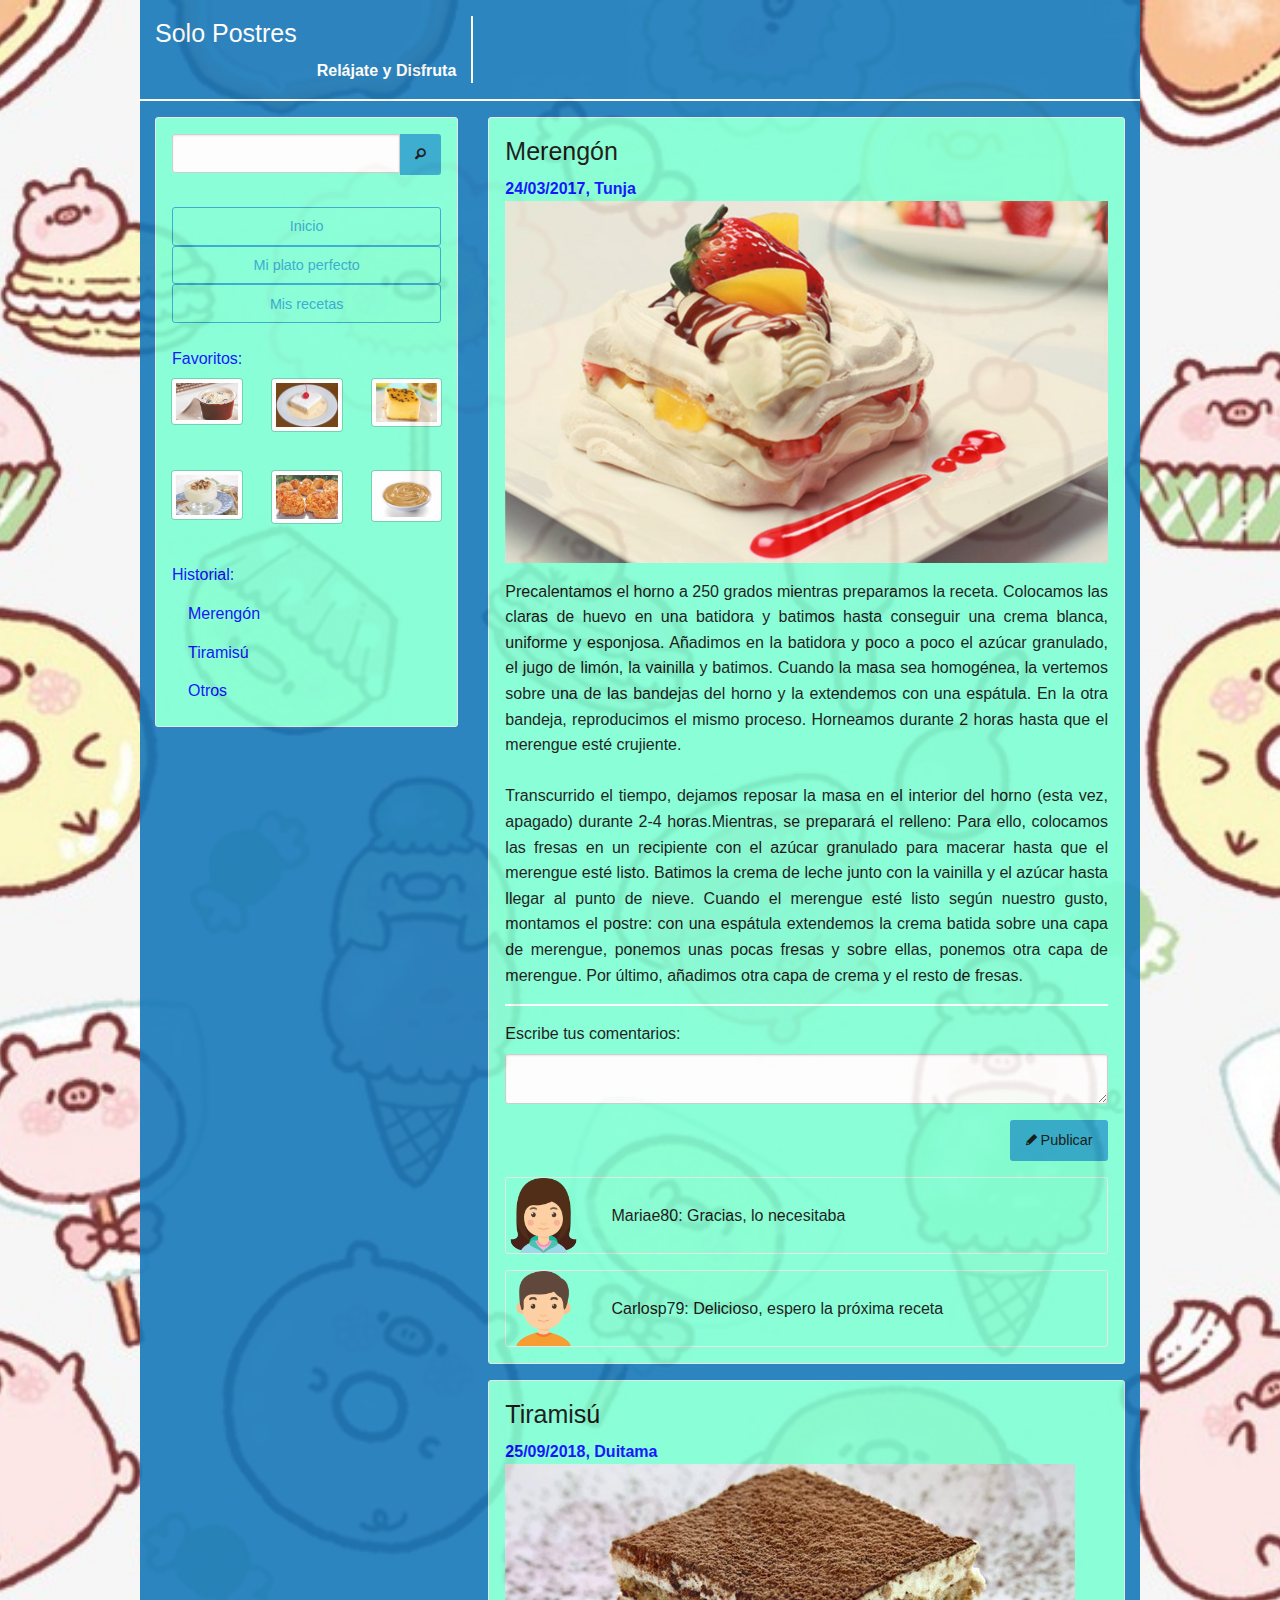
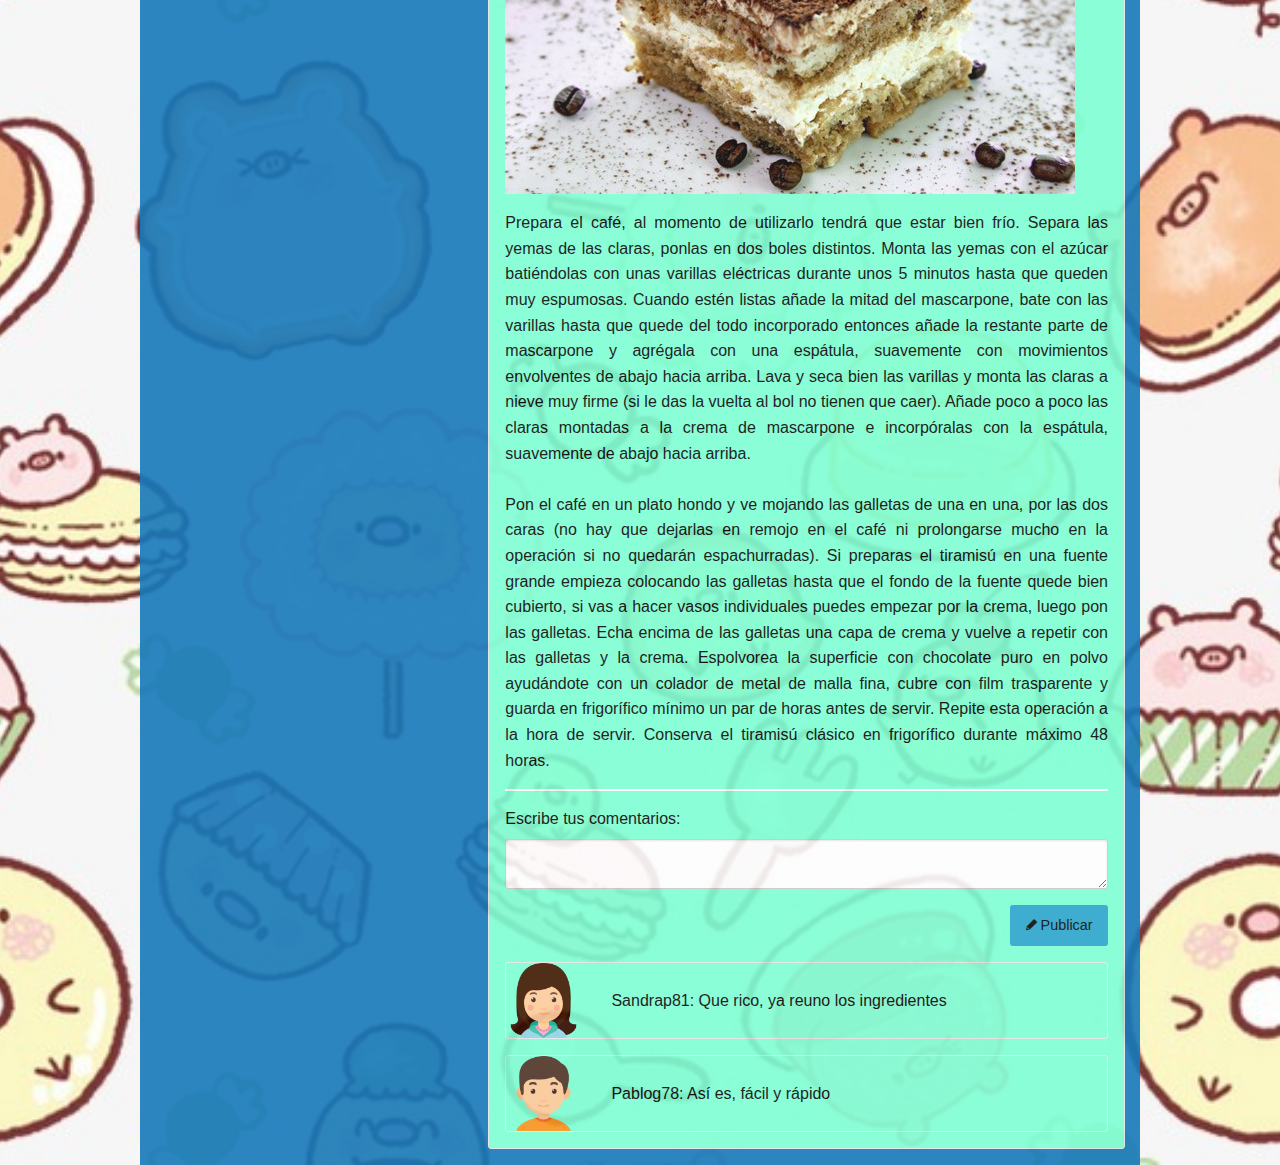
<file: Blog_gastronomia/index.html>
<!doctype html>
<html>

<head>
	<meta charset="utf-8">
	<meta name="viewport" content="width=device-width, initial-scale=1.0">
    <link rel="stylesheet" href="css/foundation.css">
    <link rel="stylesheet" href="foundation-icons/foundation-icons.css" media="screen" charset="utf-8">
    <link rel="stylesheet" href="css/app.css">
    <link rel="shortcut icon" type="image/x-icon" href="img/logo.png">
	<title>Blog de Gastronomía</title>
</head>

<body class="gastronomia">

	<div class="sticky-container">
	
		<div class="row contenedor">
		
			<header class="column medium-12 large-12 hide-for-small-only encabezado padding-vertical-1">
				<div class="row">
					<div class="column small-4" id="encabezado">
						<div class="nombre"><h4>Solo Postres</h4></div>
						<div class="slogan"><strong>Relájate y Disfruta</strong></div>
					</div>
				</div>			
			</header>
			
		</div>
			
		<div class="row contenedor secciones">
		
			<section class="column medium-5 large-4 hide-for-small-only margin-top-1">
				
				<aside class="card padding-1" id="busqueda" style="color: blue">				

					<form class="buscador">
						<div class="input-group">																				
							<input class="form-control" type="text">
							<div class="">
								<button type="submit" class="primary button fi-magnifying-glass"></button>
							</div>
						</div>
					</form>								
					
					<nav>
						<ul class="vertical menu align-center">
							<li><a class="hollow button expanded primary" href="#">Inicio</a></li>
							<li><a class="hollow button expanded primary" href="#">Mi plato perfecto</a></li>
							<li><a class="hollow button expanded primary" href="#">Mis recetas</a></li>	
						</ul>
					</nav>
					<br>
					
					<div>
						<legend>Favoritos:</legend>
						<div class="row margin-bottom-0">
							<div class="column small-4"><a href=""><img src="img/natas.jpg" class="thumbnail"></a></div>
							<div class="column small-4"><a href=""><img src="img/3leches.jpg" class="thumbnail"></a></div>
							<div class="column small-4"><a href=""><img src="img/maracuya.jpg" class="thumbnail"></a></div>
						</div>
						<br>
						<div class="row margin-top-0">
							<div class="column small-4"><a href=""><img src="img/arrozconleche.jpg" class="thumbnail"></a></div>
							<div class="column small-4"><a href=""><img src="img/cocadas.jpg" class="thumbnail"></a></div>
							<div class="column small-4"><a href=""><img src="img/natilla.jpg" class="thumbnail"></a></div>
						</div>
					</div>
					<br>
					
					<div>
						<legend>Historial:</legend>
						<ul class="vertical menu">
							<li><a href="#" style="color: blue">Merengón</a></li>
							<li><a href="#" style="color: blue">Tiramisú</a></li>
							<li><a href="#" style="color: blue">Otros</a></li>	
						</ul>  
					</div>
					
				</aside>			
					
			</section >
		
			<section class="column small-12 medium-7 large-8 margin-top-1">
			
				<article class="card padding-1 contenido">
				
					<div class="row">
						
						<div class="column small-12">
							<h4>Merengón</h4>
							<strong style="color: blue">24/03/2017, Tunja</strong>
							<img src="img/merengon.jpg">
							<p class="text-justify margin-top-1">
								Precalentamos el horno a 250 grados mientras preparamos la receta. Colocamos las claras de huevo en una batidora y batimos hasta conseguir una crema blanca, uniforme y esponjosa. Añadimos en la batidora y poco a poco el azúcar granulado, el jugo de limón, la vainilla y batimos. Cuando la masa sea homogénea, la vertemos sobre una de las bandejas del horno y la extendemos con una espátula.  En la otra bandeja, reproducimos el mismo proceso. Horneamos durante 2 horas hasta que el merengue esté crujiente. <br><br>
								Transcurrido el tiempo, dejamos reposar la masa en el interior del horno (esta vez, apagado) durante 2-4 horas.Mientras, se preparará el relleno: Para ello, colocamos las fresas en un recipiente con el azúcar granulado para macerar hasta que el merengue esté listo. Batimos la crema de leche junto con la vainilla y el azúcar hasta llegar al punto de nieve. Cuando el merengue esté listo según nuestro gusto, montamos el postre: con una espátula extendemos la crema batida sobre una capa de merengue, ponemos unas pocas fresas y sobre ellas, ponemos otra capa de merengue. Por último, añadimos otra capa de crema y el resto de fresas. 
							</p>
						</div>
						
					</div>
					
					<div class="comentarios row column padding-top-1">
						  <fieldset>
								<legend>Escribe tus comentarios:</legend>
								<textarea class="margin-bottom-0"></textarea>
								<div class="text-right"><button type="submit" name="enviar" class="primary button margin-top-1"><i class="step fi-pencil"></i> Publicar</button></div>
						  </fieldset>
					</div>	
					
					<div class="usuario card">
					
						<div class="row">
							<div class="column small-2 align-middle margin-horizontal-0">
								<img src="img/mujer.png" class="comentario-img">
							</div>
							<div class="column small-10 align-self-middle margin-horizontal-0">Mariae80: Gracias, lo necesitaba</div>
						</div>
					
					</div>
					
					<div class="usuario card">
					
						<div class="row">
							<div class="column small-2 align-middle margin-horizontal-0">
								<img src="img/hombre.png" class="comentario-img">
							</div>
							<div class="column small-10 align-self-middle margin-horizontal-0">Carlosp79: Delicioso, espero la próxima receta</div>
						</div>
					
					</div>	
					
					
				</article>
				
				<article class="card padding-1 contenido">
					
					<div class="row">

						<div class="column small-12">							
							<h4>Tiramisú</h4>
							<strong style="color: blue">25/09/2018, Duitama</strong>
							<img src="img/tiramisu.jpg">
							<p class="text-justify margin-top-1">
								Prepara el café, al momento de utilizarlo tendrá que estar bien frío. Separa las yemas de las claras, ponlas en dos boles distintos. Monta las yemas con el azúcar batiéndolas con unas varillas eléctricas durante unos 5 minutos hasta que queden muy espumosas. Cuando estén listas añade la mitad del mascarpone, bate con las varillas hasta que quede del todo incorporado entonces añade la restante parte de mascarpone y agrégala con una espátula, suavemente con movimientos envolventes de abajo hacia arriba. Lava y seca bien las varillas y monta las claras a nieve muy firme (si le das la vuelta al bol no tienen que caer).
								Añade poco a poco las claras montadas a la crema de mascarpone e incorpóralas con la espátula, suavemente de abajo hacia arriba.<br><br>
								 
								Pon el café en un plato hondo y ve mojando las galletas de una en una, por las dos caras (no hay que dejarlas en remojo en el café ni prolongarse mucho en la operación si no quedarán espachurradas).
								Si preparas el tiramisú en una fuente grande empieza colocando las galletas hasta que el fondo de la fuente quede bien cubierto, si vas a hacer vasos individuales puedes empezar por la crema, luego pon las galletas. Echa encima de las galletas una capa de crema y vuelve a repetir con las galletas y la crema. Espolvorea la superficie con chocolate puro en polvo ayudándote con un colador de metal de malla fina, cubre con film trasparente y guarda en frigorífico mínimo un par de horas antes de servir. Repite esta operación a la hora de servir. Conserva el tiramisú clásico en frigorífico durante máximo 48 horas. 
							</p>							
						</div>
						
					</div>
					
					<div class="comentarios row column padding-top-1">
						  <fieldset>
								<legend>Escribe tus comentarios:</legend>
								<textarea class="margin-bottom-0"></textarea>
								<div class="text-right"><button type="submit" name="enviar" class="primary button margin-top-1"><i class="step fi-pencil"></i> Publicar</button></div>
						  </fieldset>
					</div>				
					
					<div class="usuario card">
					
						<div class="row">
							<div class="column small-2 align-middle margin-horizontal-0">
								<img src="img/mujer.png" class="comentario-img">
							</div>
							<div class="column small-10 align-self-middle margin-horizontal-0">Sandrap81: Que rico, ya reuno los ingredientes</div>
						</div>
					
					</div>
					
					<div class="usuario card">
					
						<div class="row">
							<div class="column small-2 align-middle margin-horizontal-0">
								<img src="img/hombre.png" class="comentario-img">
							</div>
							<div class="column small-10 align-self-middle margin-horizontal-0">Pablog78: Así es, fácil y rápido</div>
						</div>
					
					</div>	
					
										
				</article>			
				
			</section>			
			
		</div>			
		
	</div>
	
	<script src="js/vendor/jquery.js"></script>
    <script src="js/vendor/what-input.js"></script>
    <script src="js/vendor/foundation.js"></script>
    <script src="js/app.js"></script>
</body>

</html>
</file>
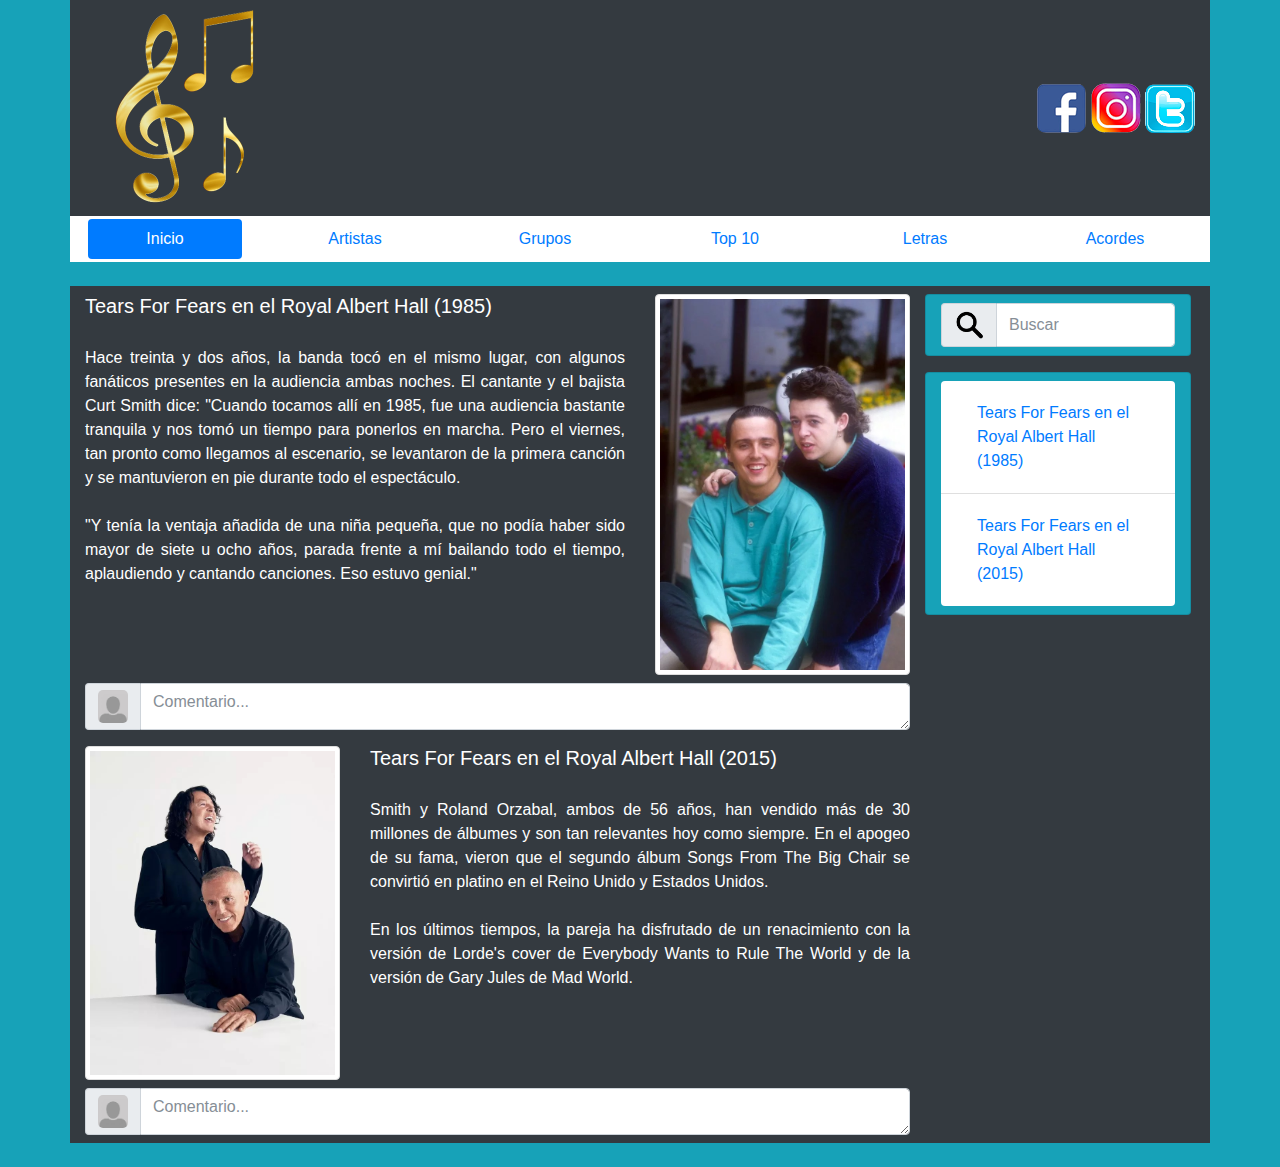
<file: Blog_musica/index.html>
<!doctype html>
<html>

<head>
	<meta charset="utf-8">
	<meta name="viewport" content="width=device-width, initial-scale=1.0">
	<meta name='mobile-web-app-capable' content='yes'>
	<link rel="stylesheet" href="css/estilos.css">
	<link rel="stylesheet" href="css/bootstrap.min.css">
	<script src='js/bootstrap.min.js'></script>
	<link rel="shortcut icon" type="image/x-icon" href="img/logo.png">
	<title>Blog de Música</title>
</head>

<body class="bg-info">

	<div class="container">
	
		<div class="row">
			<header class="col-sm-12 col-md-12 mx-auto bg-dark">

				<div class="row">
					<div class="logo-img col-md-6 col-lg-6 py-2"><img src="img/logo.png"></div>
					<div class="redes-sociales col-md-6 col-lg-6 align-self-center py-2">
						<a href="https://www.facebook.com/" target="_blank"><img class="social-img" src="img/facebook.png" alt="fb-icono"></a>
						<a href="https://www.instagram.com/" target="_blank"><img class="social-img" src="img/instagram.png" alt="ig-icono"></a>
						<a href="https://www.twitter.com/" target="_blank"><img class="social-img" src="img/twitter.png" alt="tw-icono"></a>
					</div>
				</div>

				<div class="bg-white">				
					<ul class="row barra-navegacion nav nav-pills nav-fill nav-center bg-white navbar-fixed-top">
						<div class="col-md-2">
							<li class="nav-item">
								<a class="nav-link active" href="#">Inicio</a>
							</li>
						</div>
						<div class="col-md-2">
							<li class="nav-item">
								<a class="nav-link" href="#">Artistas</a>
							</li>
						</div>
						<div class="col-md-2">
							<li class="nav-item">
								<a class="nav-link" href="#">Grupos</a>
							</li>
						</div>
						<div class="col-md-2">
							<li class="nav-item">						
								<a class="nav-link" href="#">Top 10</a>
							</li>
						</div>
						<div class="col-md-2">
							<li class="nav-item">						
								<a class="nav-link" href="#">Letras</a>
							</li>
						</div>
						<div class="col-md-2">
							<li class="nav-item">						
								<a class="nav-link" href="#">Acordes</a>
							</li>
						</div>
					</ul>				
				</div>
			</header>
		</div>
		
		<div class="row">
			<section class="col-sm-12 col-md-12 mx-auto my-4 bg-dark">
				<div class="row">
					<article class="contenido col-md-12 col-lg-9 text-white">
						<div class="row">

							<div class="col-md-8">
								<h5 class="mt-2 mb-1" id="am1">Tears For Fears en el Royal Albert Hall (1985)</h5><br>
									<p class=" text-justify">
									Hace treinta y dos años, la banda tocó en el mismo lugar, con algunos fanáticos presentes en la audiencia ambas noches. El cantante y el bajista Curt Smith dice: "Cuando tocamos allí en 1985, fue una audiencia bastante tranquila y nos tomó un tiempo para ponerlos en marcha. Pero el viernes, tan pronto como llegamos al escenario, se levantaron de la primera canción y se mantuvieron en pie durante todo el espectáculo.<br><br>
									"Y tenía la ventaja añadida de una niña pequeña, que no podía haber sido mayor de siete u ocho años, parada frente a mí bailando todo el tiempo, aplaudiendo y cantando canciones. Eso estuvo genial."
									</p>      													
							</div>

							<div class="col-md-4 mt-2 text-center">
								<img class="img-contenido mx-auto img-thumbnail" src="img/tffayer.jpg" alt="Tears for Fears">
							</div>				

						</div>

						<form>
							<div>
								<div class="input-group my-2">
									<div class="input-group-addon">
										<img class="img-formulario" src="img/silueta.jpg">
									</div>
									<textarea class="comentarios form-control" placeholder="Comentario..." rows="1"></textarea>
								</div>
							</div>
						</form>

						<div class="row mt-2">

							<div class="col-md-4 mt-2 text-center">
								<img class="img-contenido mx-auto img-thumbnail" src="img/tffhoy.jpg" alt="Tears for Fears">
							</div>

							<div class="col-md-8">
								<h5 class="mt-2 mb-1" id="AM2">Tears For Fears en el Royal Albert Hall (2015)</h5><br>
									<p class=" text-justify">
									Smith y Roland Orzabal, ambos de 56 años, han vendido más de 30 millones de álbumes y son tan relevantes hoy como siempre. En el apogeo de su fama, vieron que el segundo álbum Songs From The Big Chair se convirtió en platino en el Reino Unido y Estados Unidos.<br><br>

									En los últimos tiempos, la pareja ha disfrutado de un renacimiento con la versión de Lorde's cover de Everybody Wants to Rule The World y de la versión de Gary Jules de Mad World.
									</p>														
							</div>											
						</div>
						<form>
							<div>
								<div class="input-group my-2">
									<div class="input-group-addon">
										<img class="img-formulario" src="img/silueta.jpg">
									</div>
									<textarea class="comentarios form-control" placeholder="Comentario..." rows="1"></textarea>
								</div>
							</div>
						</form>
					</article>

					<aside class="busqueda col-md-0 col-lg-3">

						<div class="row mr-1">
							<div class="buscador card col-md-12 my-2 bg-info">
								<form class="buscador form-inline">
									<div>
										<div class="input-group my-2">
											<div class="input-group-addon">
												<img class="img-formulario" src="img/lupa.png">
											</div>											
											<input class="form-control" type="text" placeholder="Buscar">
										</div>
									</div>
								</form>
							</div>
						</div>

						<div class="row mr-1">
							<div class="opciones-busqueda card col-md-12 my-2 bg-info">
								<ul class="list-group list-group-flush my-2">
									<li class="list-group-item">
										<a class="nav-link" href="#">Tears For Fears en el Royal Albert Hall (1985)</a>
									</li>
									<li class="list-group-item">
										<a class="nav-link" href="#">Tears For Fears en el Royal Albert Hall (2015)</a>
									</li>								
								</ul>
							</div>
						</div>

					</aside>

				</div>			
			</section>
		</div>
		
		<footer></footer>
	
	</div>
	
</body>

</html>
</file>
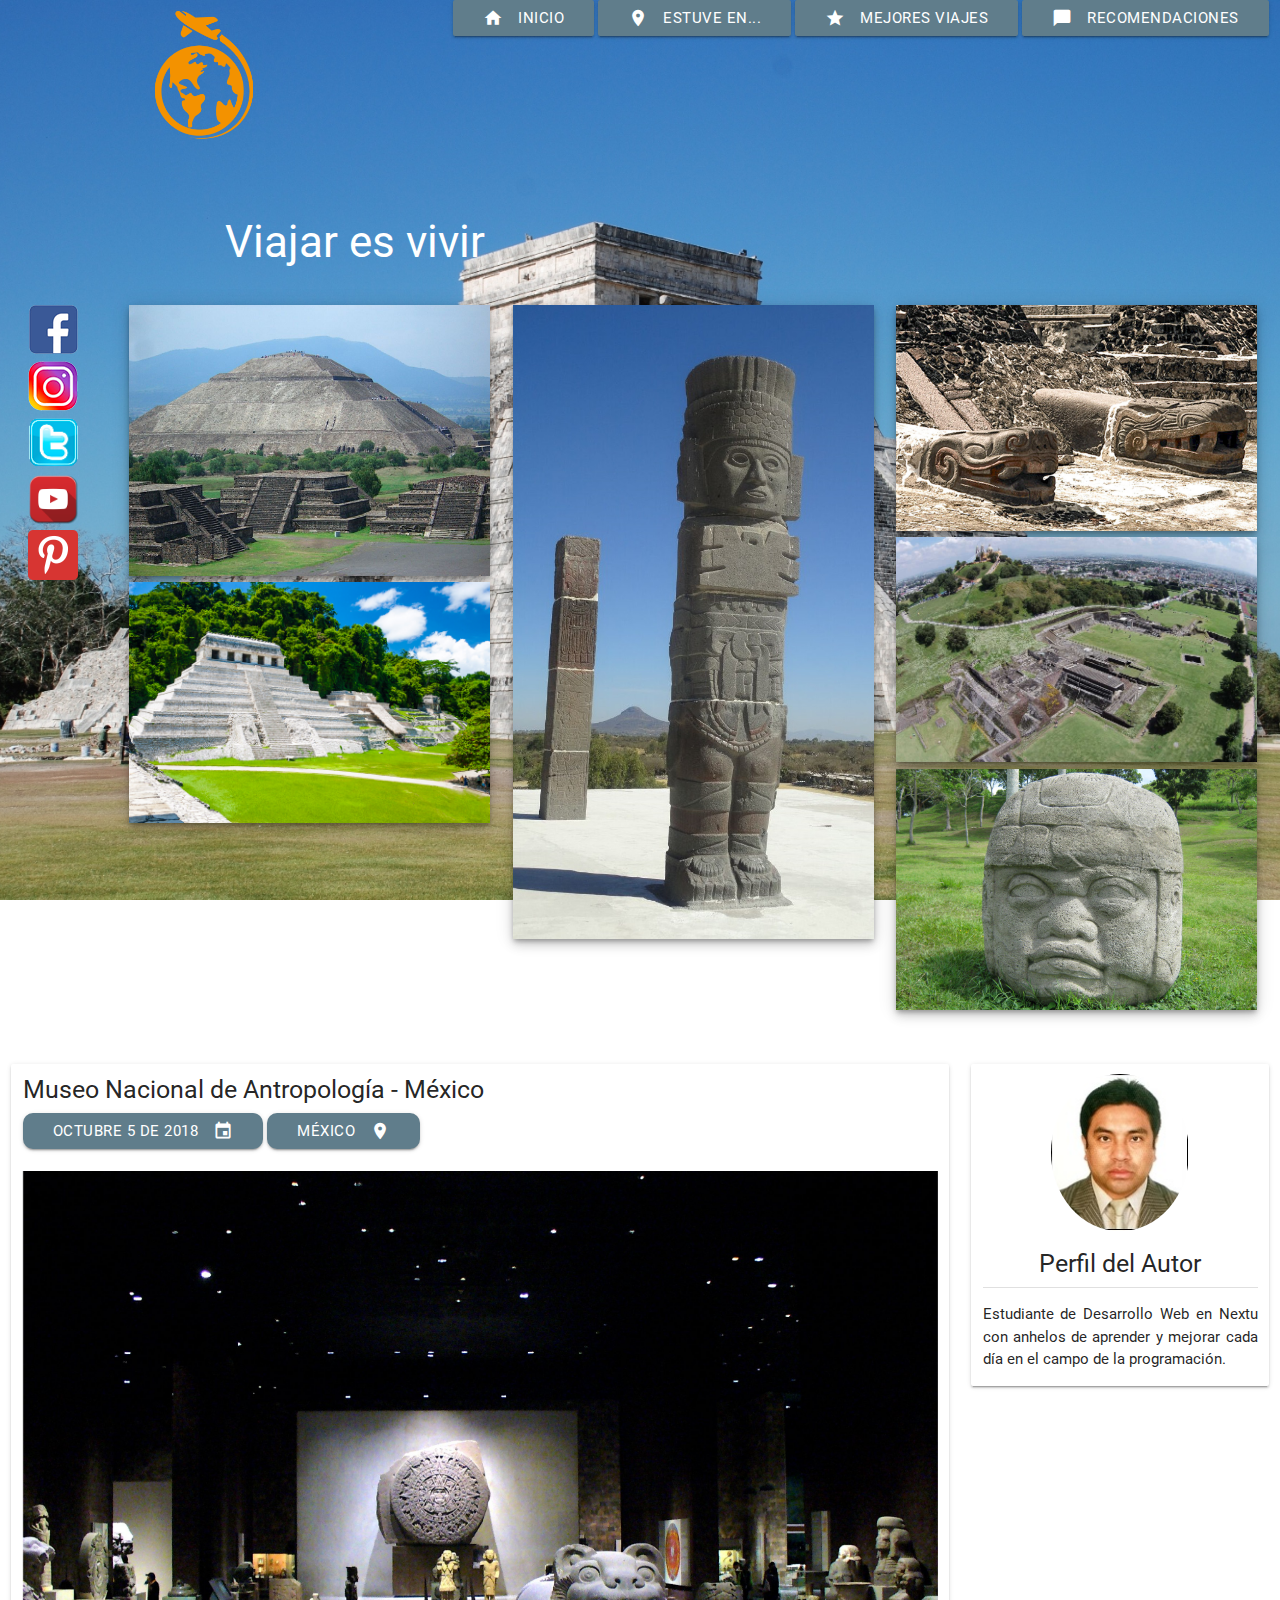
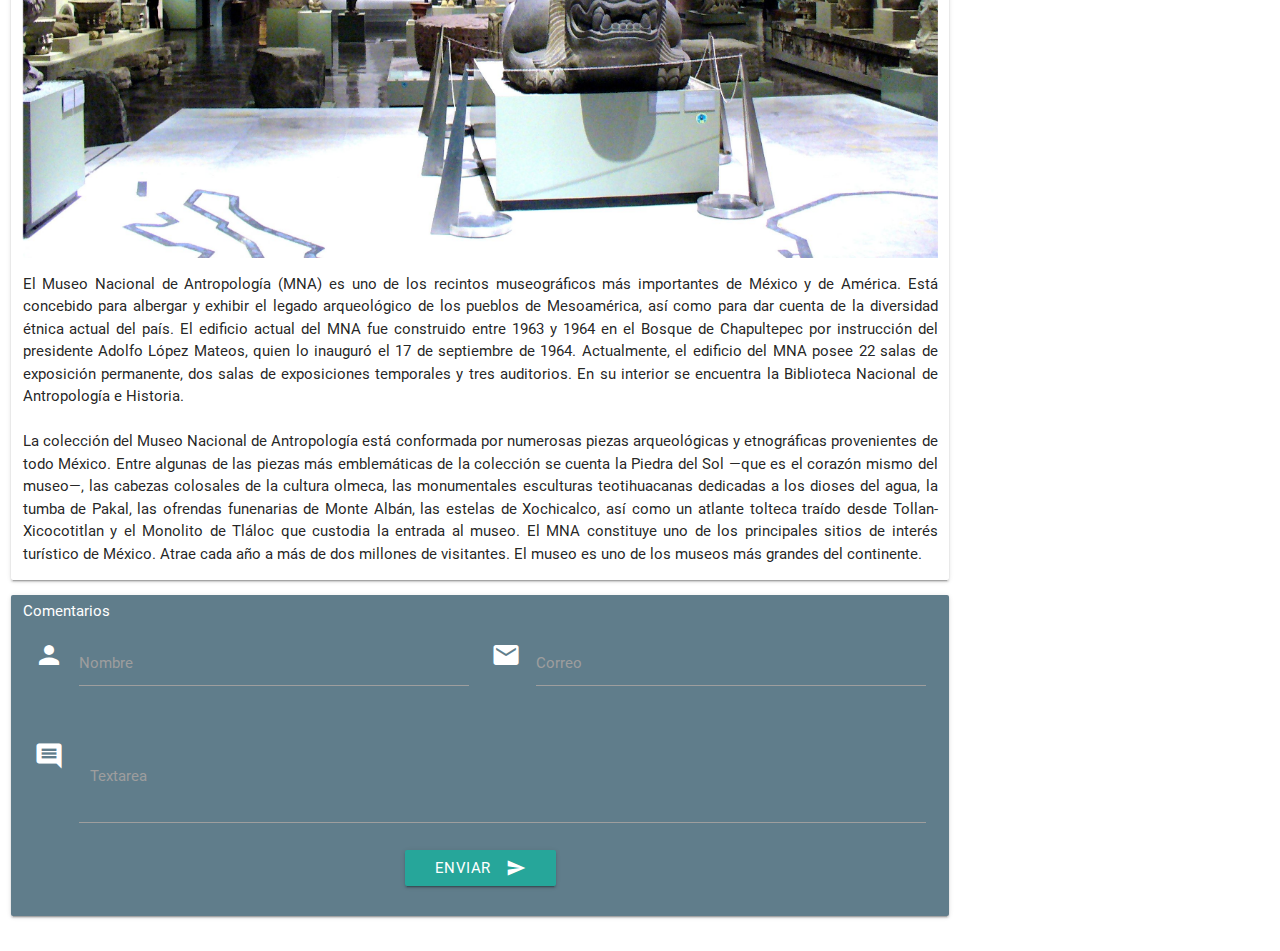
<file: Blog_turismo/index.html>
<!doctype html>
<html>

<head>
	<meta charset="utf-8">
	<meta name="viewport" content="width=device-width, initial-scale=1.0">
	<link href="https://fonts.googleapis.com/icon?family=Material+Icons" rel="stylesheet">
	<link href="css/materialize.css" type="text/css" rel="stylesheet" media="screen,projection"/>
	<link href="css/estilos.css" type="text/css" rel="stylesheet" media="screen,projection"/>
	<link rel="shortcut icon" type="image/x-icon" href="img/logo.png">
	<title>Blog de Turismo</title>
</head>

<body class="turismo">
	
	<div class="contenedor">
		
		<header class="row">
			<div class="col m1 hide-on-small-and-down"></div>
			<div class="col s3 m3">
				<div class="row">
					<div class="col s4"><img src="img/logo.png"></div>					
				</div>
			</div>
			<div class="nav-content col s9 m8 right-align">				
				<a class="waves-effect waves-light blue-grey btn" href="#"><i class="material-icons left">home</i><span class="hide-on-small-and-down">Inicio</span></a>
				<a class="waves-effect waves-light blue-grey btn" href="#"><i class="material-icons left">location_on</i><span class="hide-on-small-and-down">Estuve En...</span></a>
				<a class="waves-effect waves-light blue-grey btn" href="#"><i class="material-icons left">grade</i><span class="hide-on-small-and-down">Mejores Viajes</span></a>
				<a class="waves-effect waves-light blue-grey btn" href="#"><i class="material-icons left">chat_bubble</i><span class="hide-on-small-and-down">Recomendaciones</span></a>
			</div>
		</header>
		
		<div class="row">
			<div class="col m2 hide-on-small-and-down"></div>
			<div class="col s12 m10"><span class="white-text text-darken-2"><h3>Viajar es vivir</h3></span></div>
		</div>
		
		<div class="row">
			<div class="col m1 center-align hide-on-small-and-down">
				<div><a class="waves-effect waves-light" href="#"><img class="rs" src="img/facebook.png"></a></div>
				<div><a class="waves-effect waves-light" href="#"><img class="rs" src="img/instagram.png"></a></div>
				<div><a class="waves-effect waves-light" href="#"><img class="rs" src="img/twitter.png"></a></div>
				<div><a class="waves-effect waves-light" href="#"><img class="rs" src="img/youtube.png"></a></div>
				<div><a class="waves-effect waves-light" href="#"><img class="rs" src="img/pinterest.png"></a></div>
			</div>
			<div class="col m1 hide-on-small-and-down"></div>
			<div class="col s12 m11">
				<div class="row">
					<div class="col m4">
						<img class="responsive-img z-depth-3" width="100%" src="img/sol.jpg">
						<img class="responsive-img z-depth-3" width="100%" src="img/palenque.jpg">
					</div>
					<div class="col m4">
						<img class="responsive-img z-depth-3" width="100%" src="img/atlante.jpg">						
					</div>
					<div class="col m4">
						<img class="responsive-img z-depth-3" width="100%" src="img/tmayor.jpg">
						<img class="responsive-img z-depth-3" width="100%" src="img/cholula.jpg">
						<img class="responsive-img z-depth-3" width="100%" src="img/olmeca.jpg">
					</div>
				</div>
			</div>
		</div>
		
		<div class="row">
		
			<div class="col m9">
				
				<div class="row card">
					<div class="col m12">
						<h5>Museo Nacional de Antropología - México</h5>
						<div>
							<a class="btn btn-small waves-effect waves-light blue-grey" style="border-radius: 10px" href="#"><i class="material-icons right">event</i>Octubre 5 de 2018</a>
							<a class="btn btn-small waves-effect waves-light blue-grey" style="border-radius: 10px" href="#"><i class="material-icons right">location_on</i>México</a>						
						</div>
						<br>						
						<img class="materialboxed responsive-img" width="100%" src="img/museo.jpg">
						<p>
							El Museo Nacional de Antropología (MNA) es uno de los recintos museográficos más importantes de México y de América. Está concebido para albergar y exhibir el legado arqueológico de los pueblos de Mesoamérica, así como para dar cuenta de la diversidad étnica actual del país. El edificio actual del MNA fue construido entre 1963 y 1964 en el Bosque de Chapultepec por instrucción del presidente Adolfo López Mateos, quien lo inauguró el 17 de septiembre de 1964. Actualmente, el edificio del MNA posee 22 salas de exposición permanente, dos salas de exposiciones temporales y tres auditorios. En su interior se encuentra la Biblioteca Nacional de Antropología e Historia.<br><br>

							La colección del Museo Nacional de Antropología está conformada por numerosas piezas arqueológicas y etnográficas provenientes de todo México. Entre algunas de las piezas más emblemáticas de la colección se cuenta la Piedra del Sol —que es el corazón mismo del museo—, las cabezas colosales de la cultura olmeca, las monumentales esculturas teotihuacanas dedicadas a los dioses del agua, la tumba de Pakal, las ofrendas funenarias de Monte Albán, las estelas de Xochicalco, así como un atlante tolteca traído desde Tollan-Xicocotitlan y el Monolito de Tláloc que custodia la entrada al museo. El MNA constituye uno de los principales sitios de interés turístico de México. Atrae cada año a más de dos millones de visitantes. El museo es uno de los museos más grandes del continente.
						</p>
					</div>					
				</div>
				
				<div class="row card blue-grey white-text">				
					
					<form class="col s12">
						<h6>Comentarios</h6>
						<div class="row">
							<div class="input-field col s6">
								<i class="material-icons prefix">person</i>
								<input id="icon_person" type="text" class="validate">
								<label for="icon_person">Nombre</label>
							</div>
							<div class="input-field col s6">
								<i class="material-icons prefix">mail</i>
								<input id="icon_mail" type="tel" class="validate">
								<label for="icon_mail">Correo</label>
							</div>
						</div>
						<div class="input-field col s12">
							<i class="material-icons prefix">comment</i>
							<textarea id="textarea1" class="materialize-textarea"></textarea>
						  	<label for="textarea1"><label for="textarea1">Textarea</label></label>						
						</div>
					</form>			
        			
        			<div class="row center-align">
        				<div class="col s12 m12">
        					<button class="btn waves-effect waves-light" type="submit" name="action" id="enviar">Enviar<i class="material-icons right">send</i></button>
        				</div>
        			</div>
        			
				</div>
								
			</div>
			
			<div class="col s10 m3 offset-s1">
				
				<div class="row card">
					<div class="col m12 center-align" style="padding-top: 10px">
						<img class="circle" width="50%" src="img/foto.jpg">
						<h5>Perfil del Autor</h5>
						<div class="divider"></div>					
						<p>
							Estudiante de Desarrollo Web en Nextu con anhelos de aprender y mejorar cada día en el campo de la programación.
						</p>
					</div>					
				</div>
												
			</div>
				
		</div>
	
	</div>
	
	<script src="https://code.jquery.com/jquery-2.1.1.min.js"></script>
	<script src="js/materialize.js"></script>
	<script src="js/init.js"></script>
	

</body>

</html>
</file>
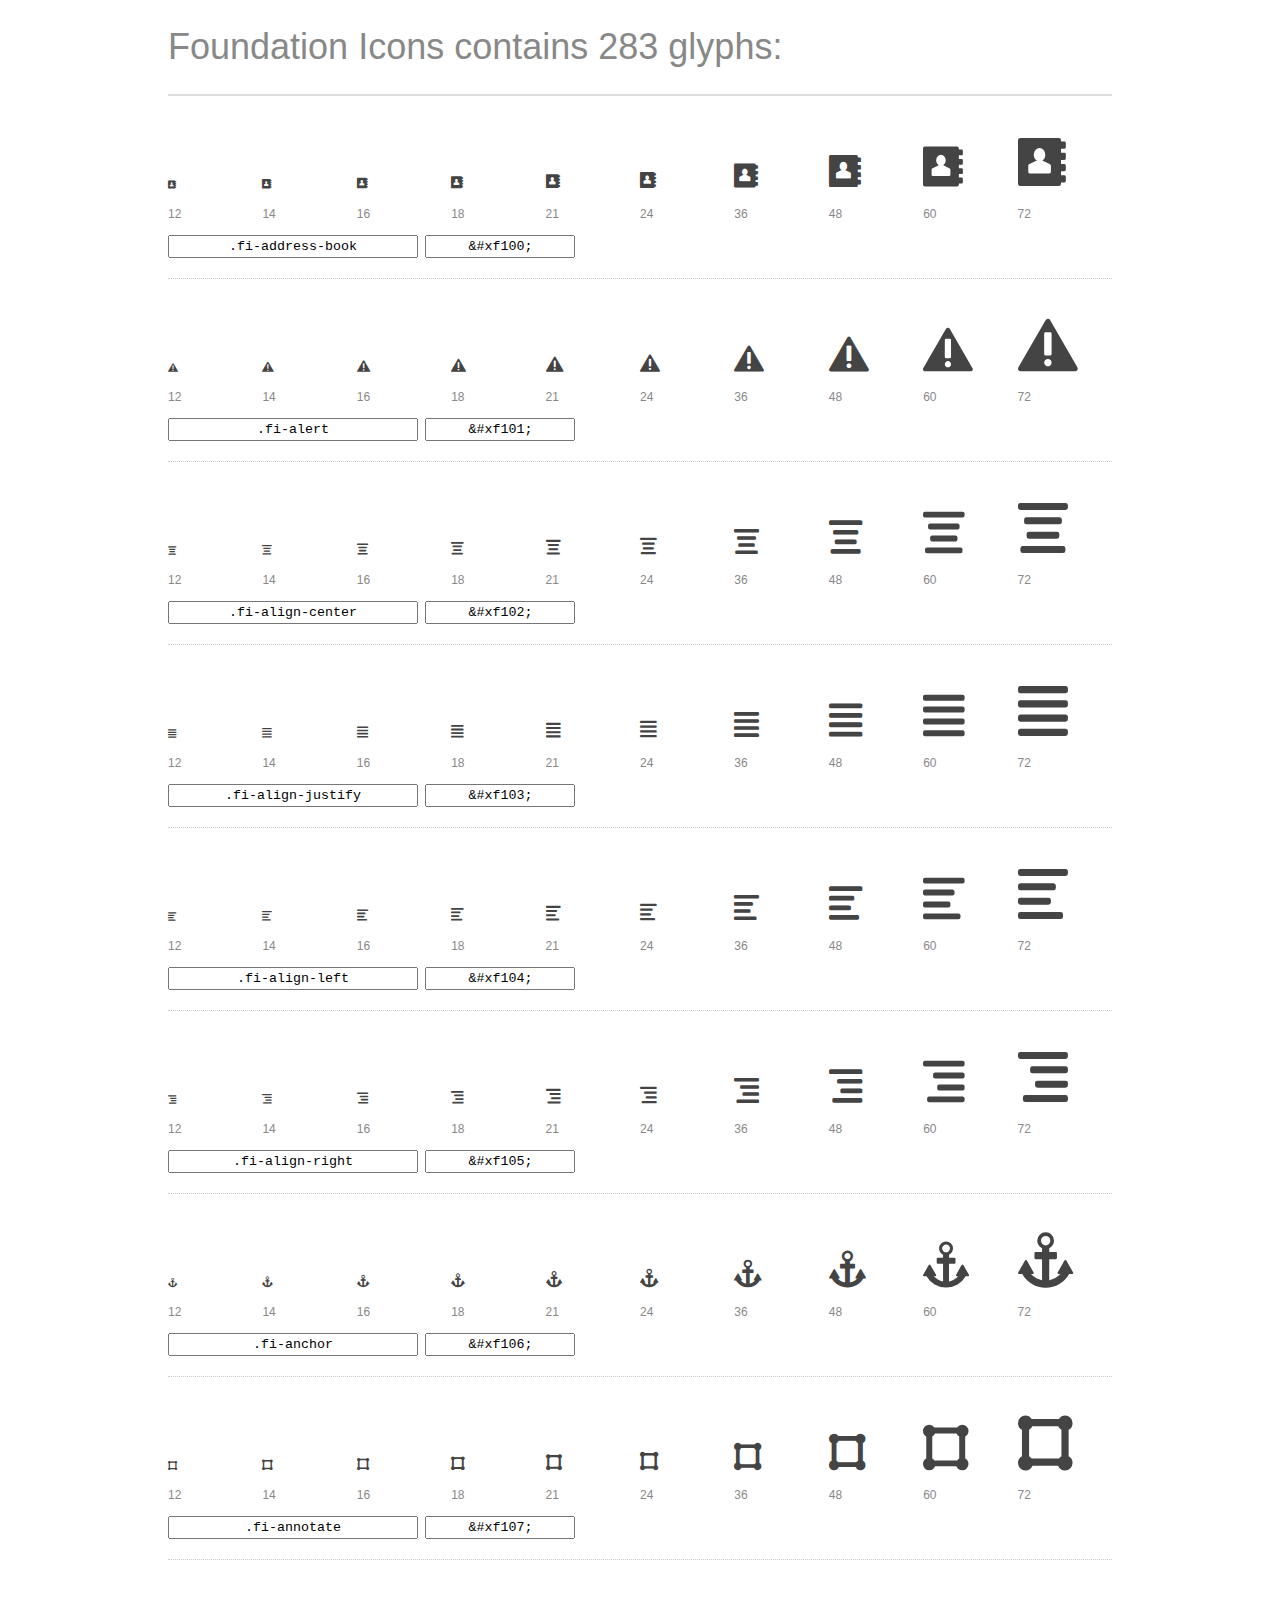
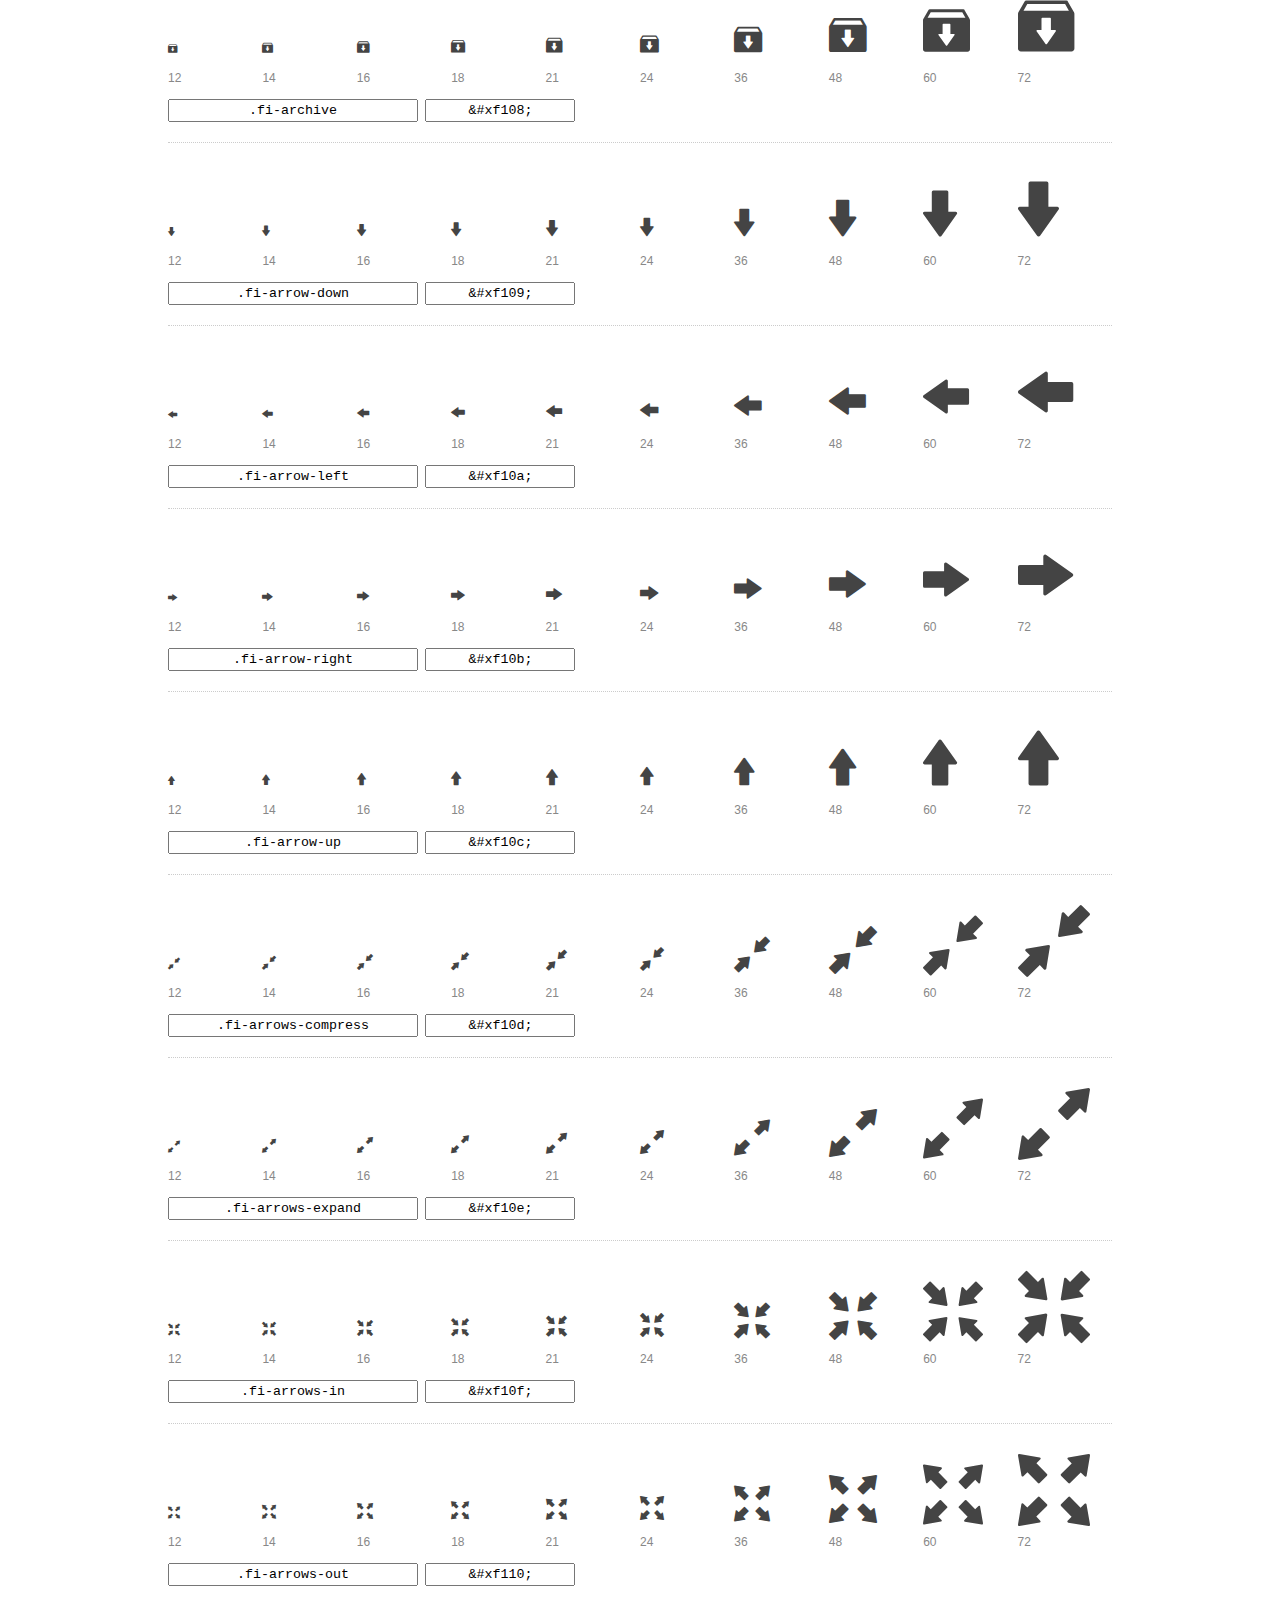
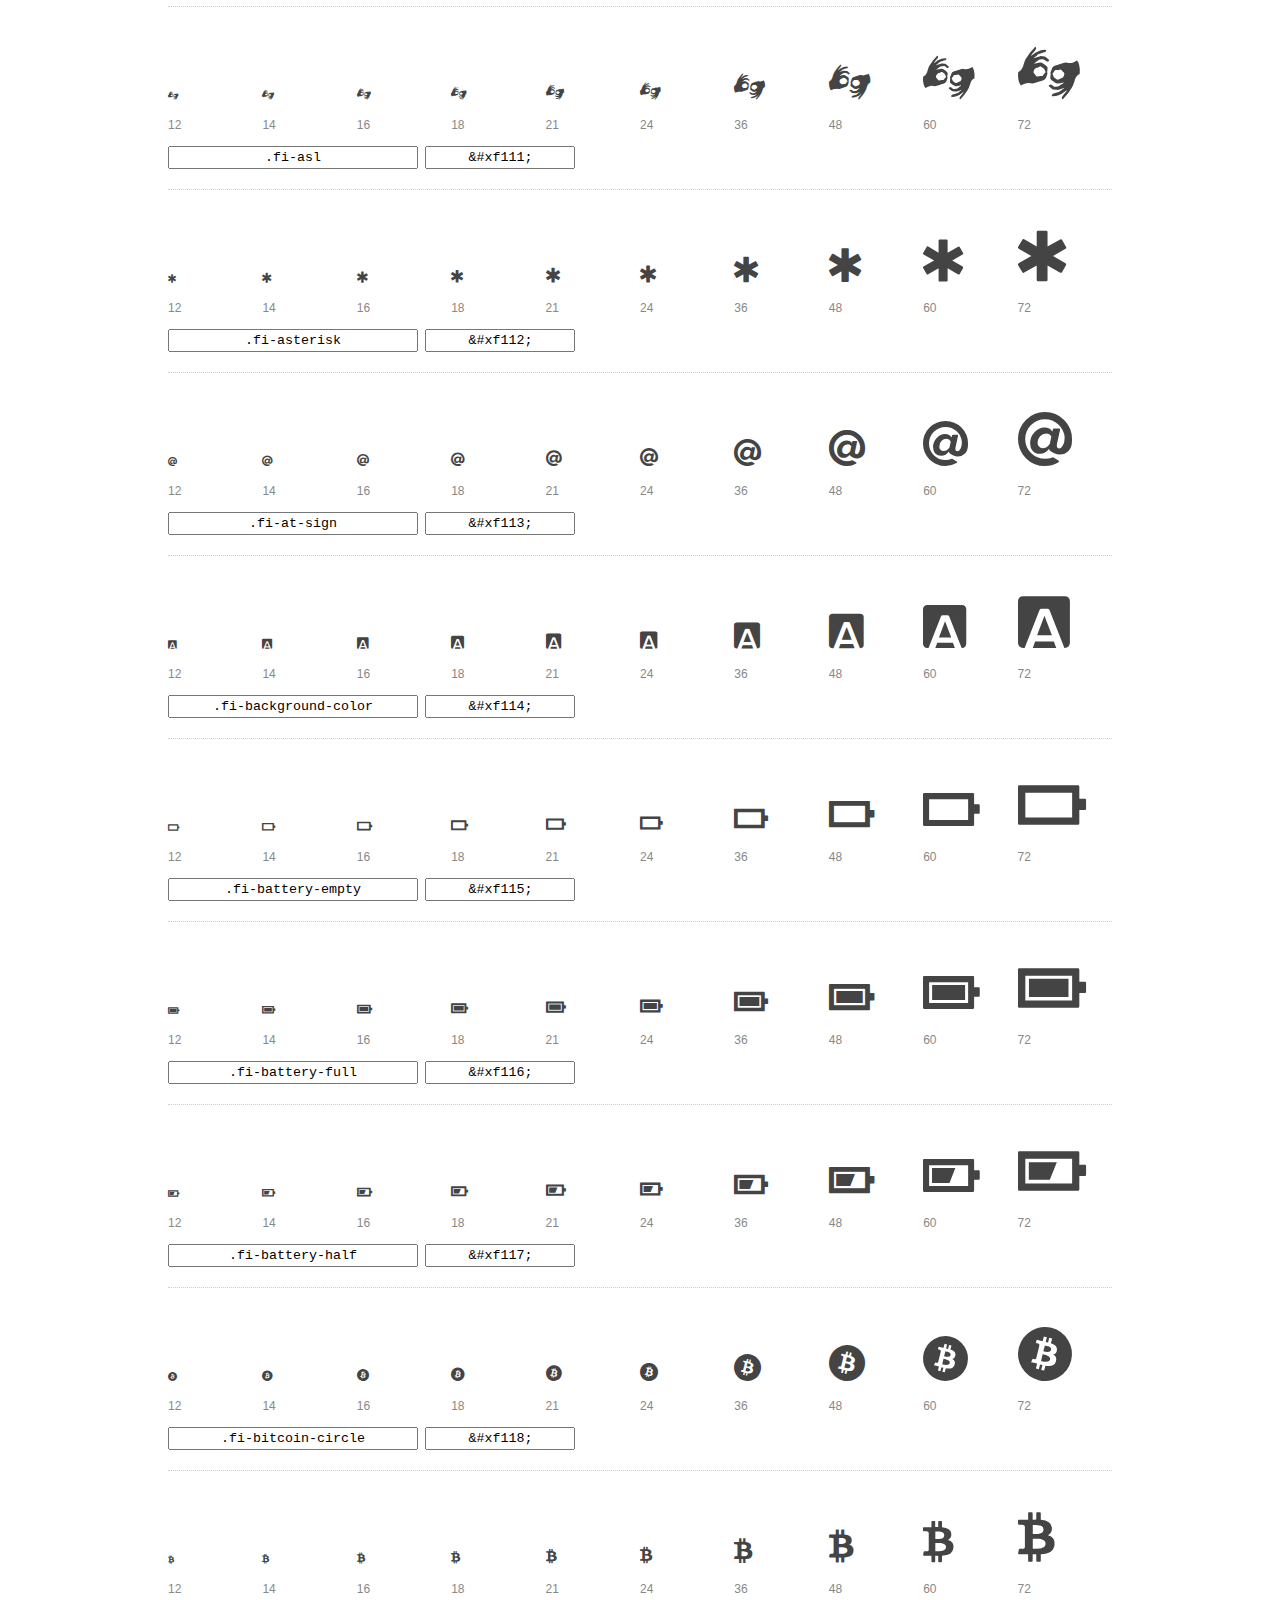
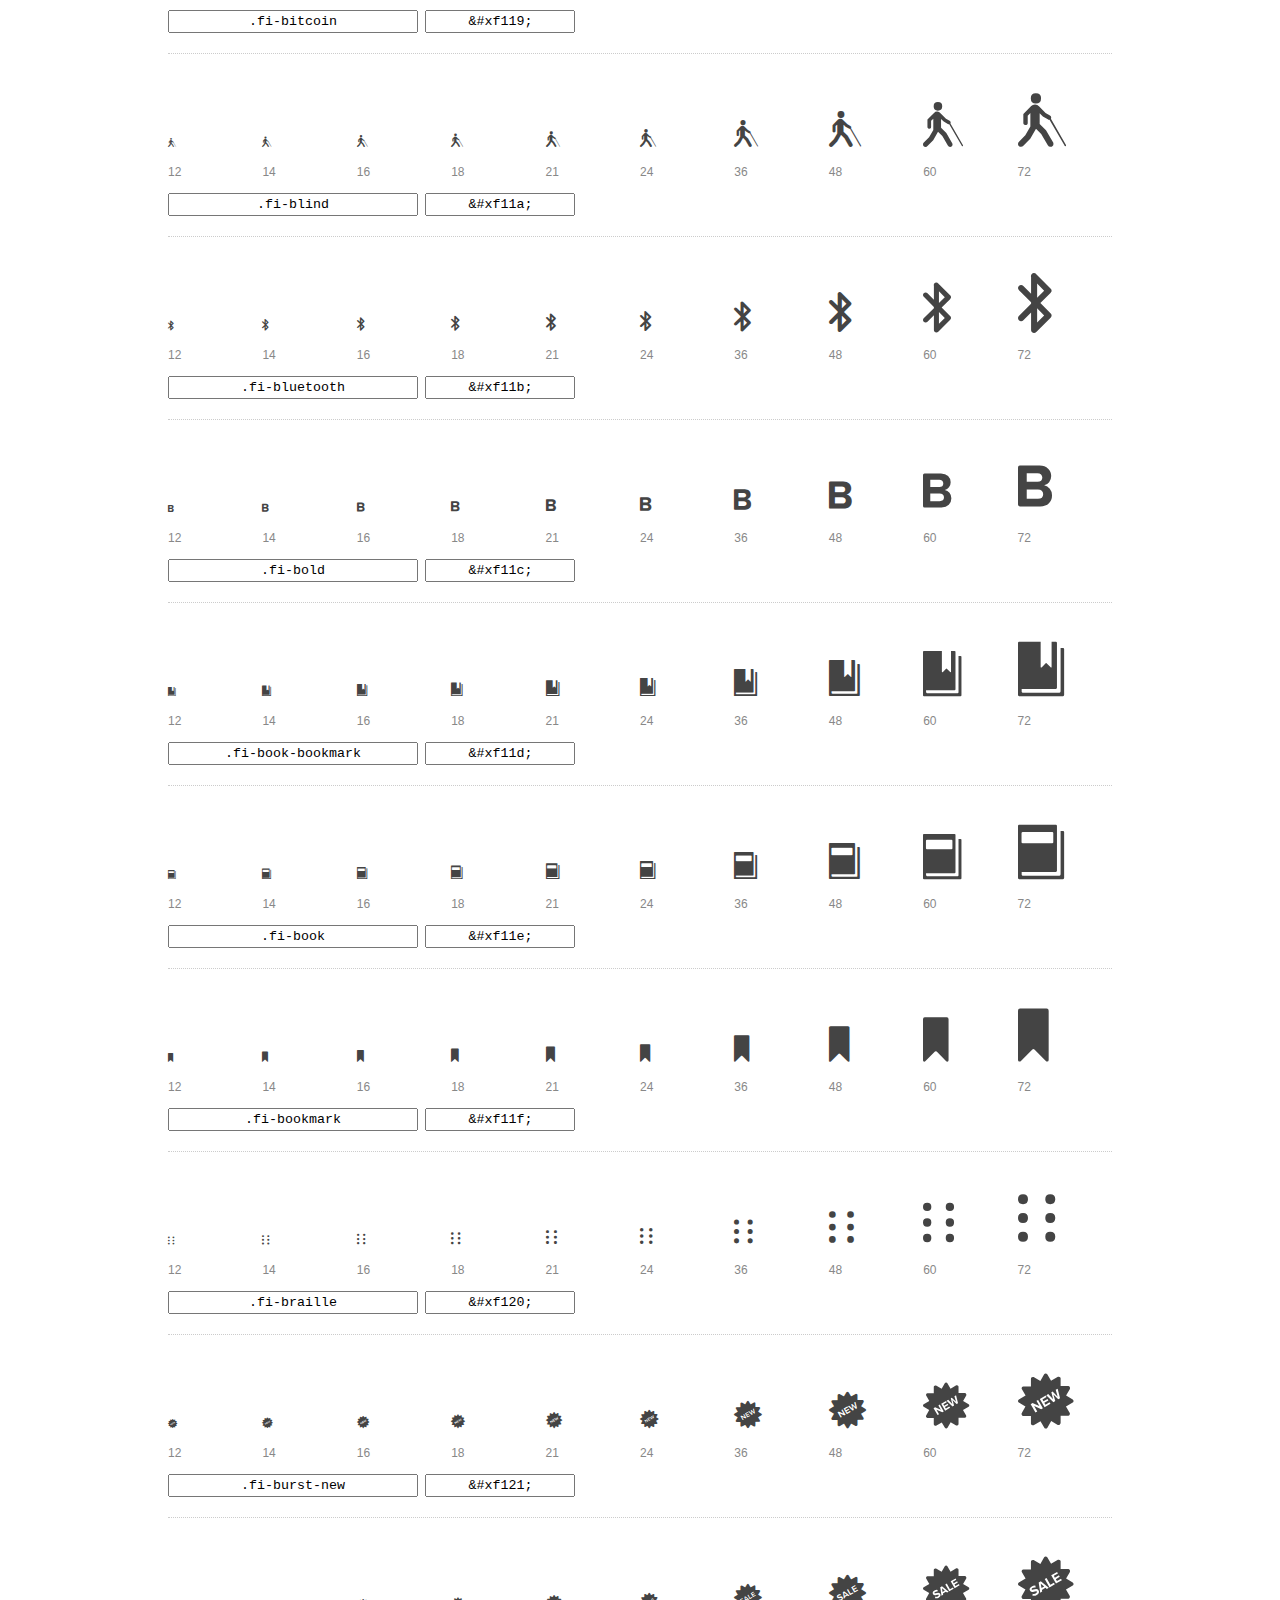
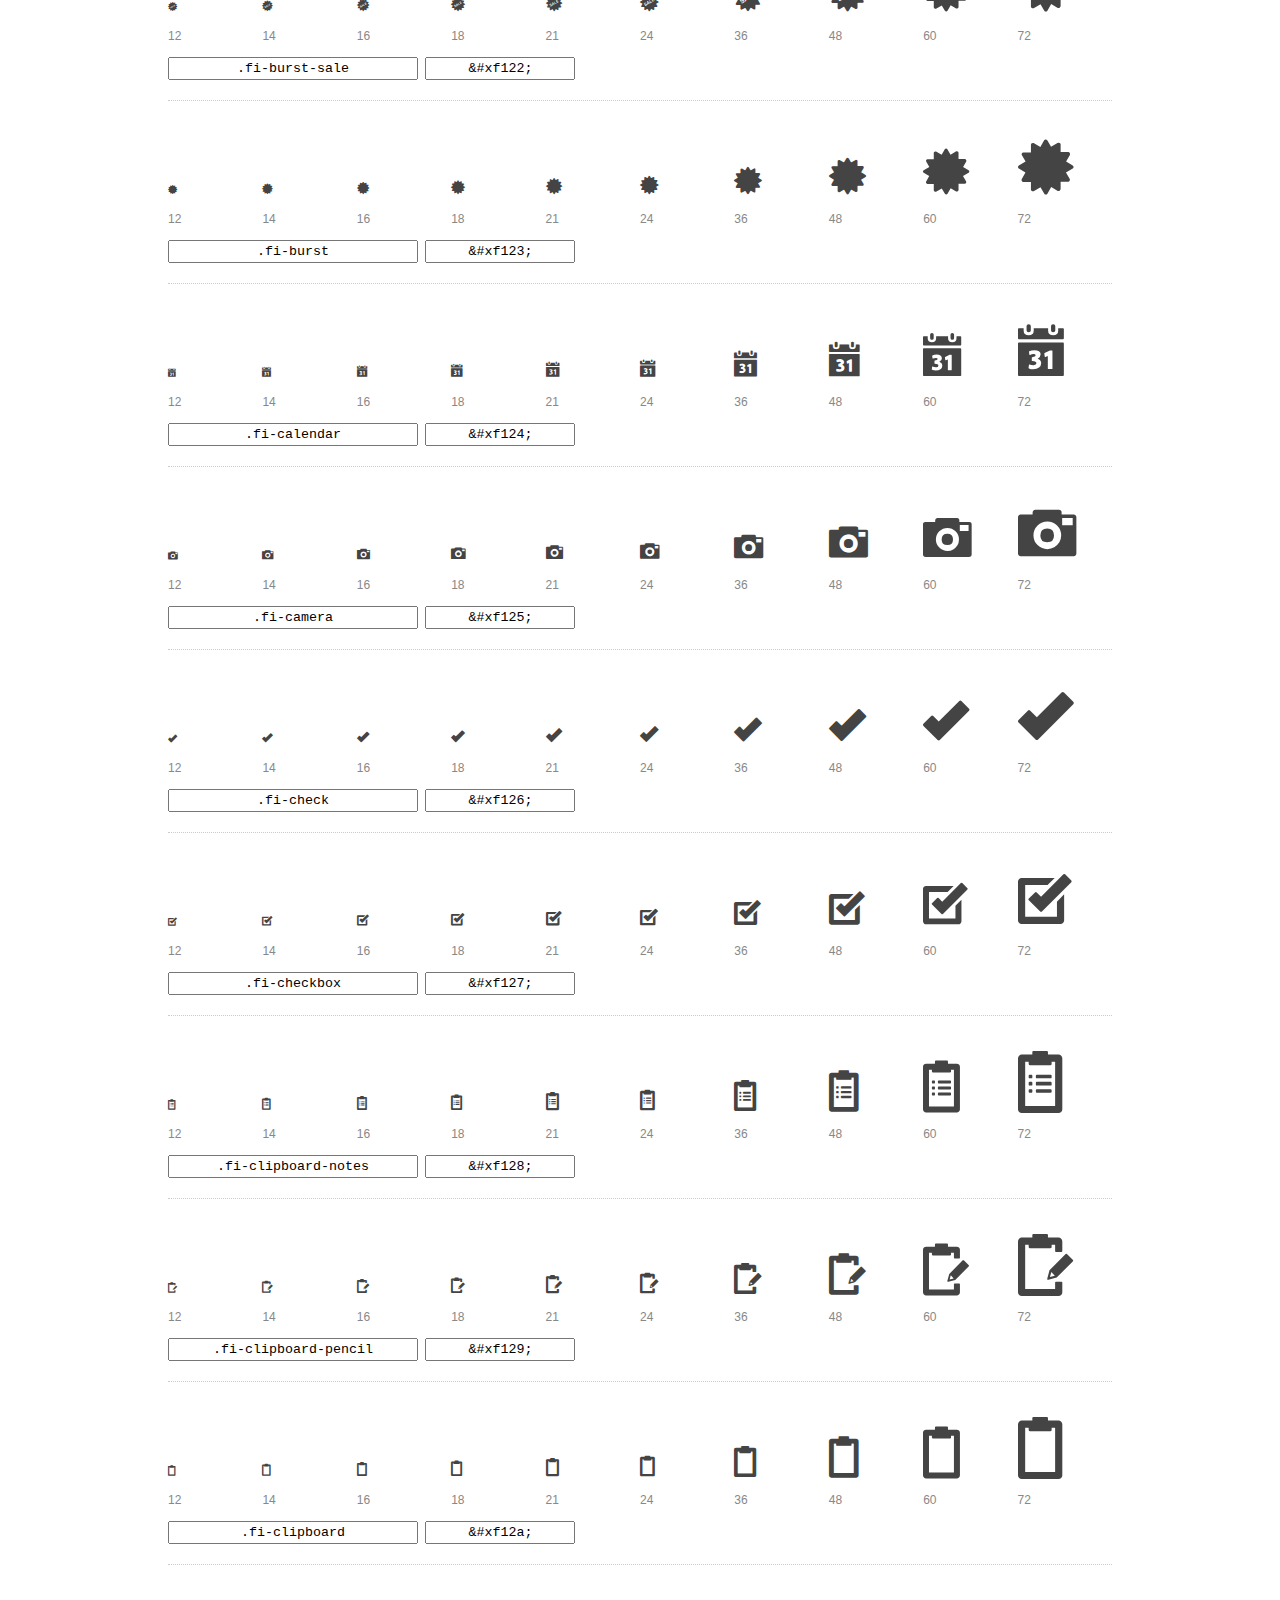
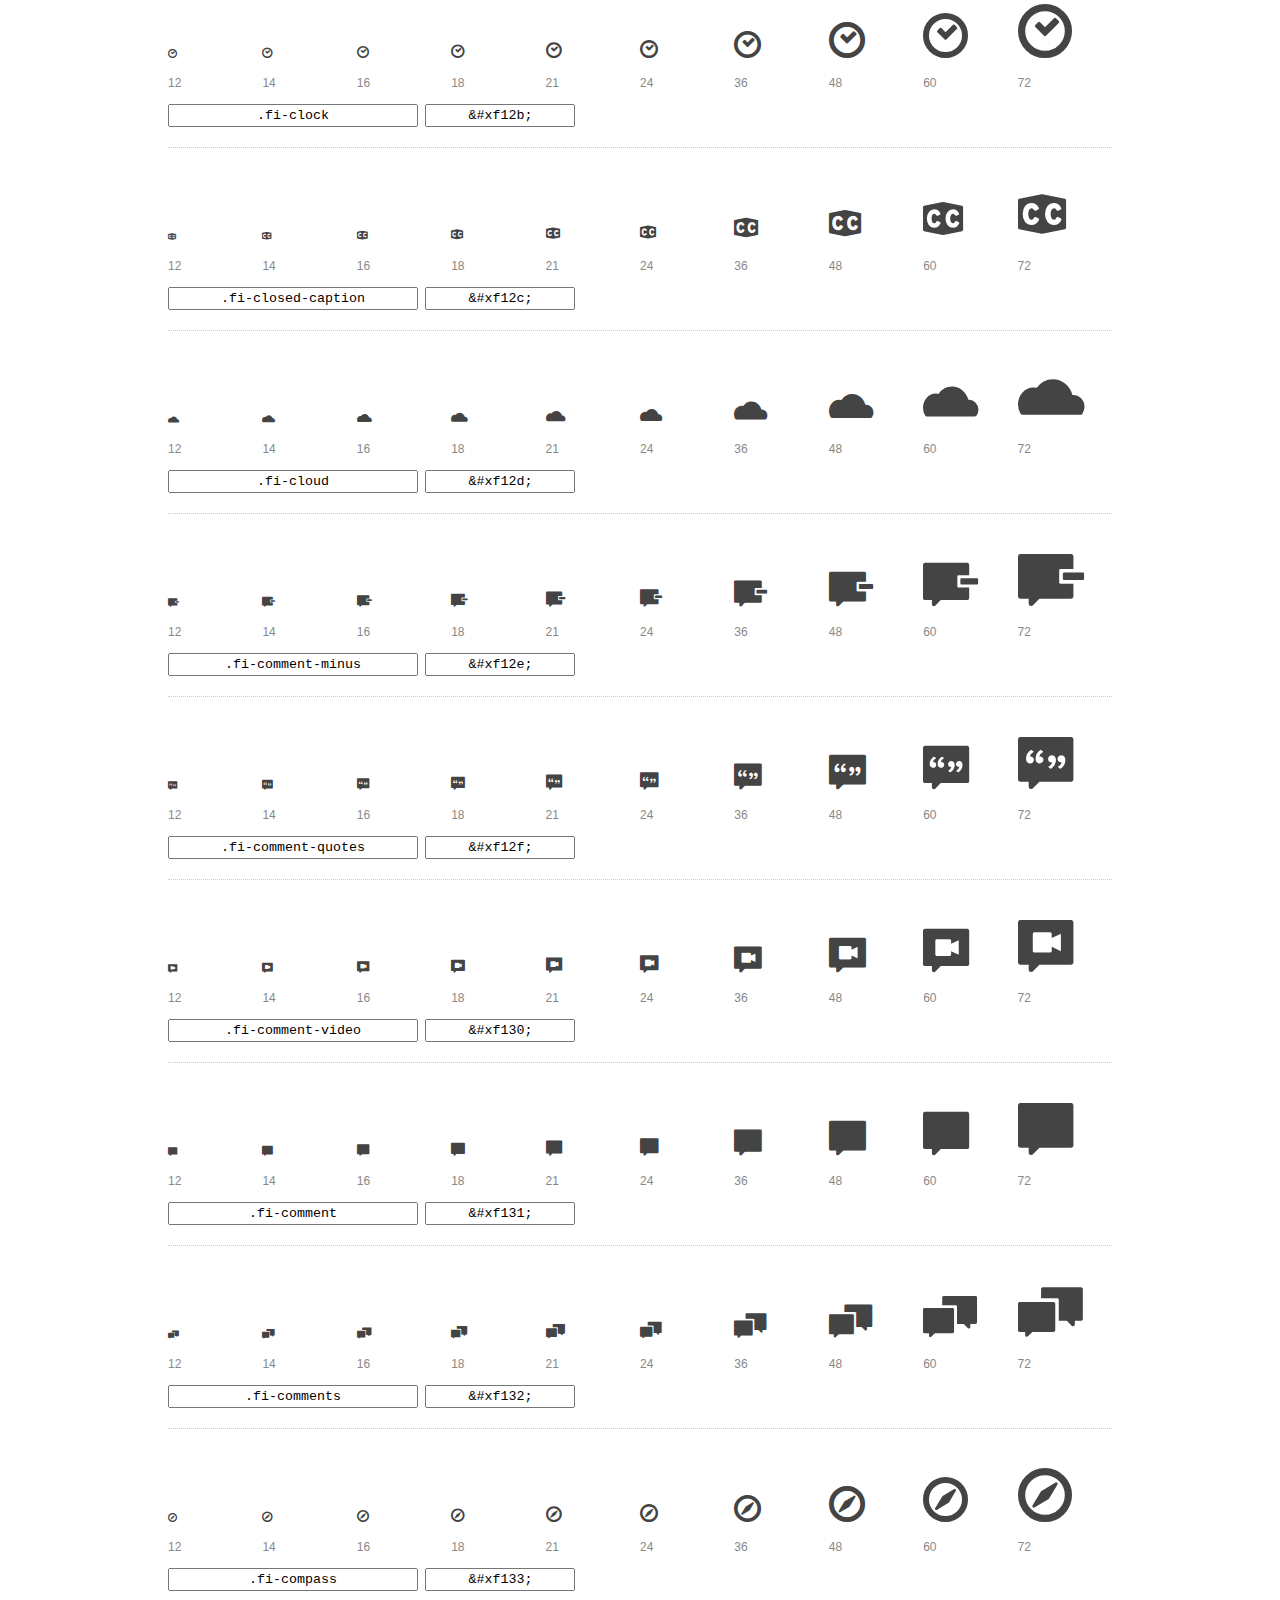
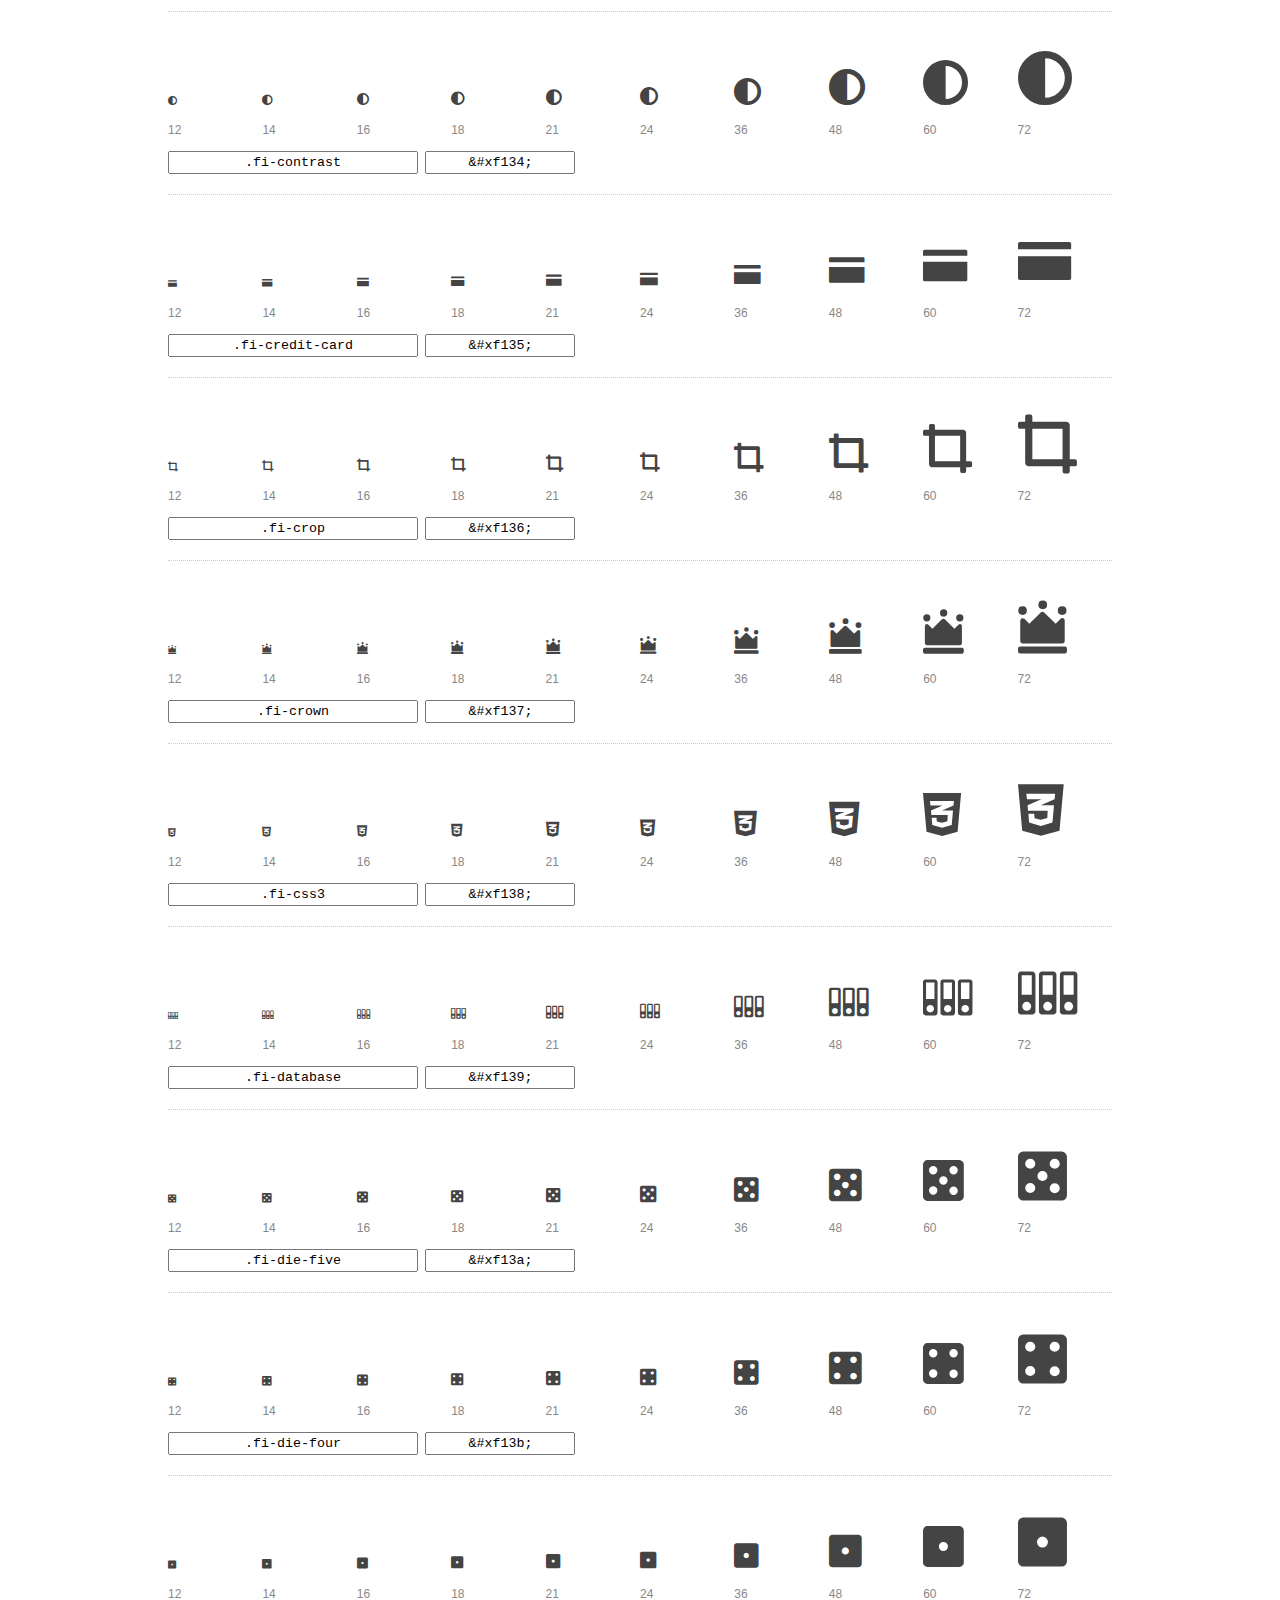
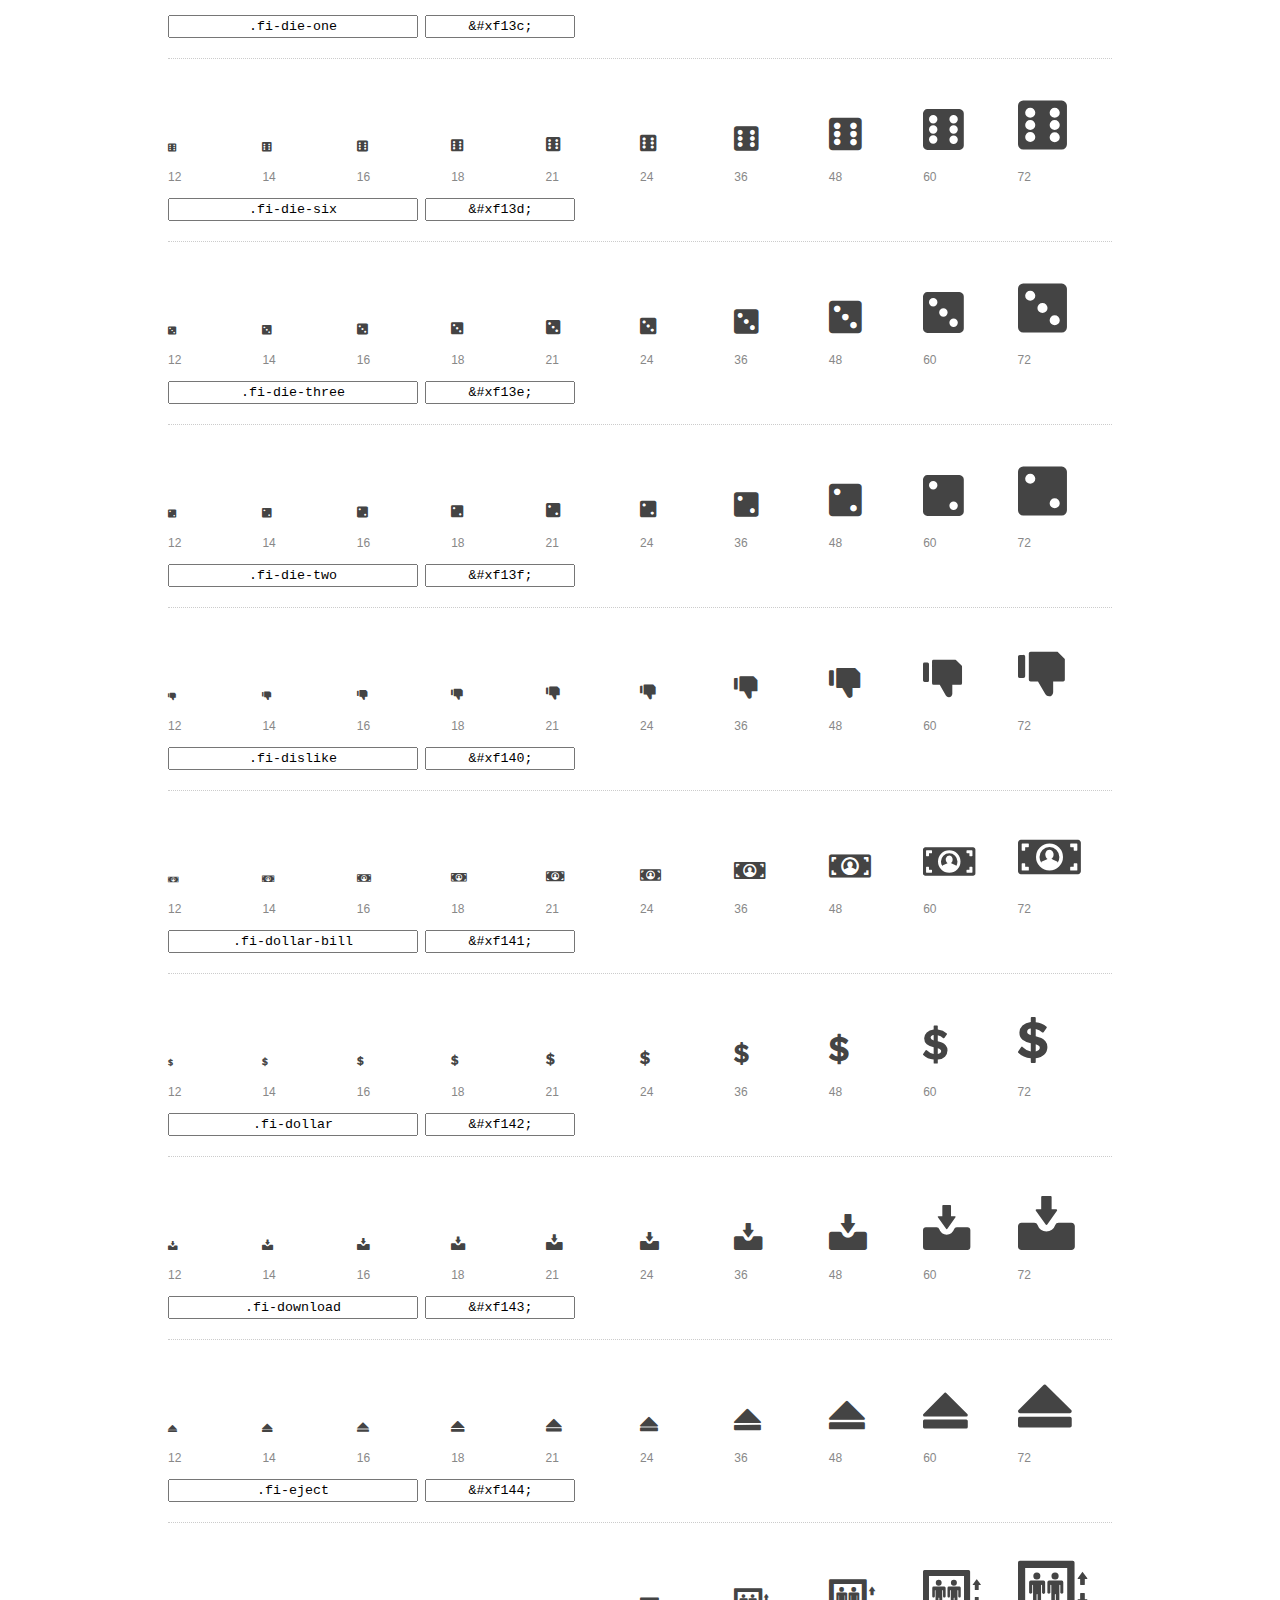
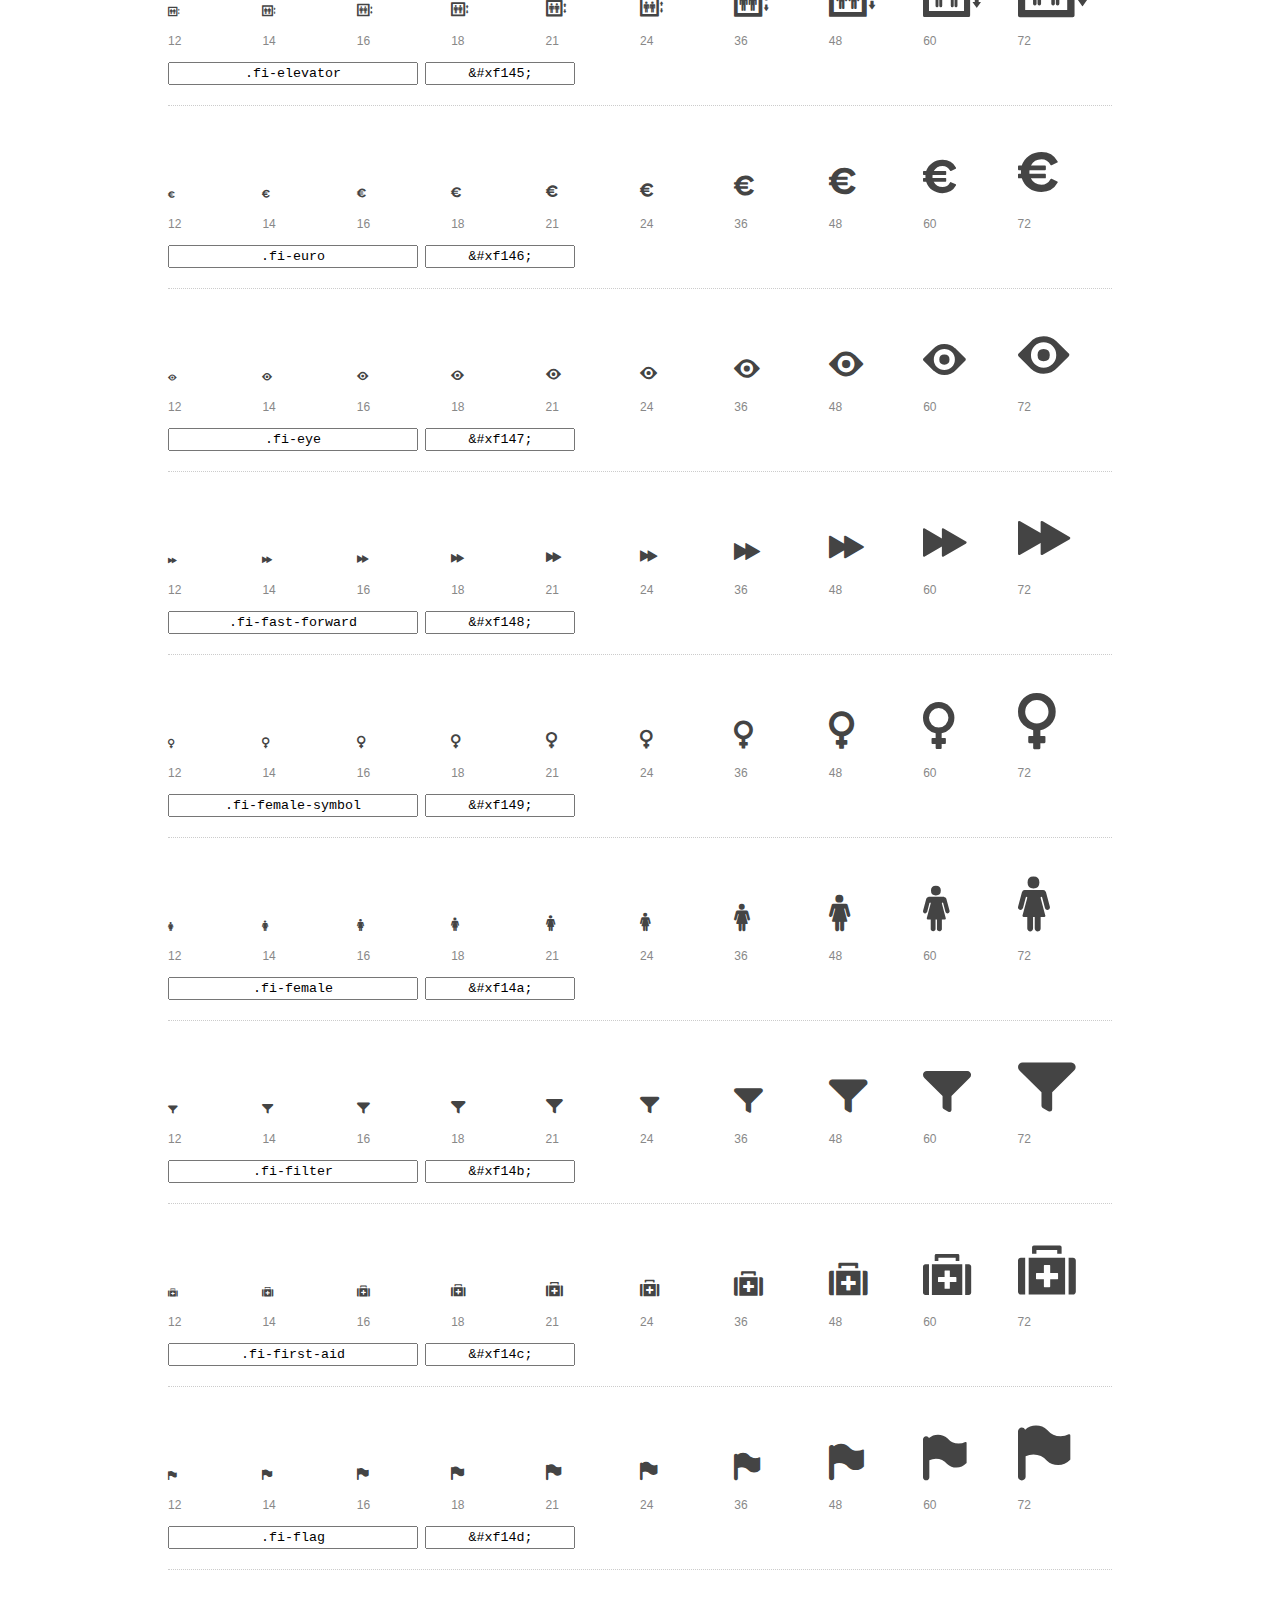
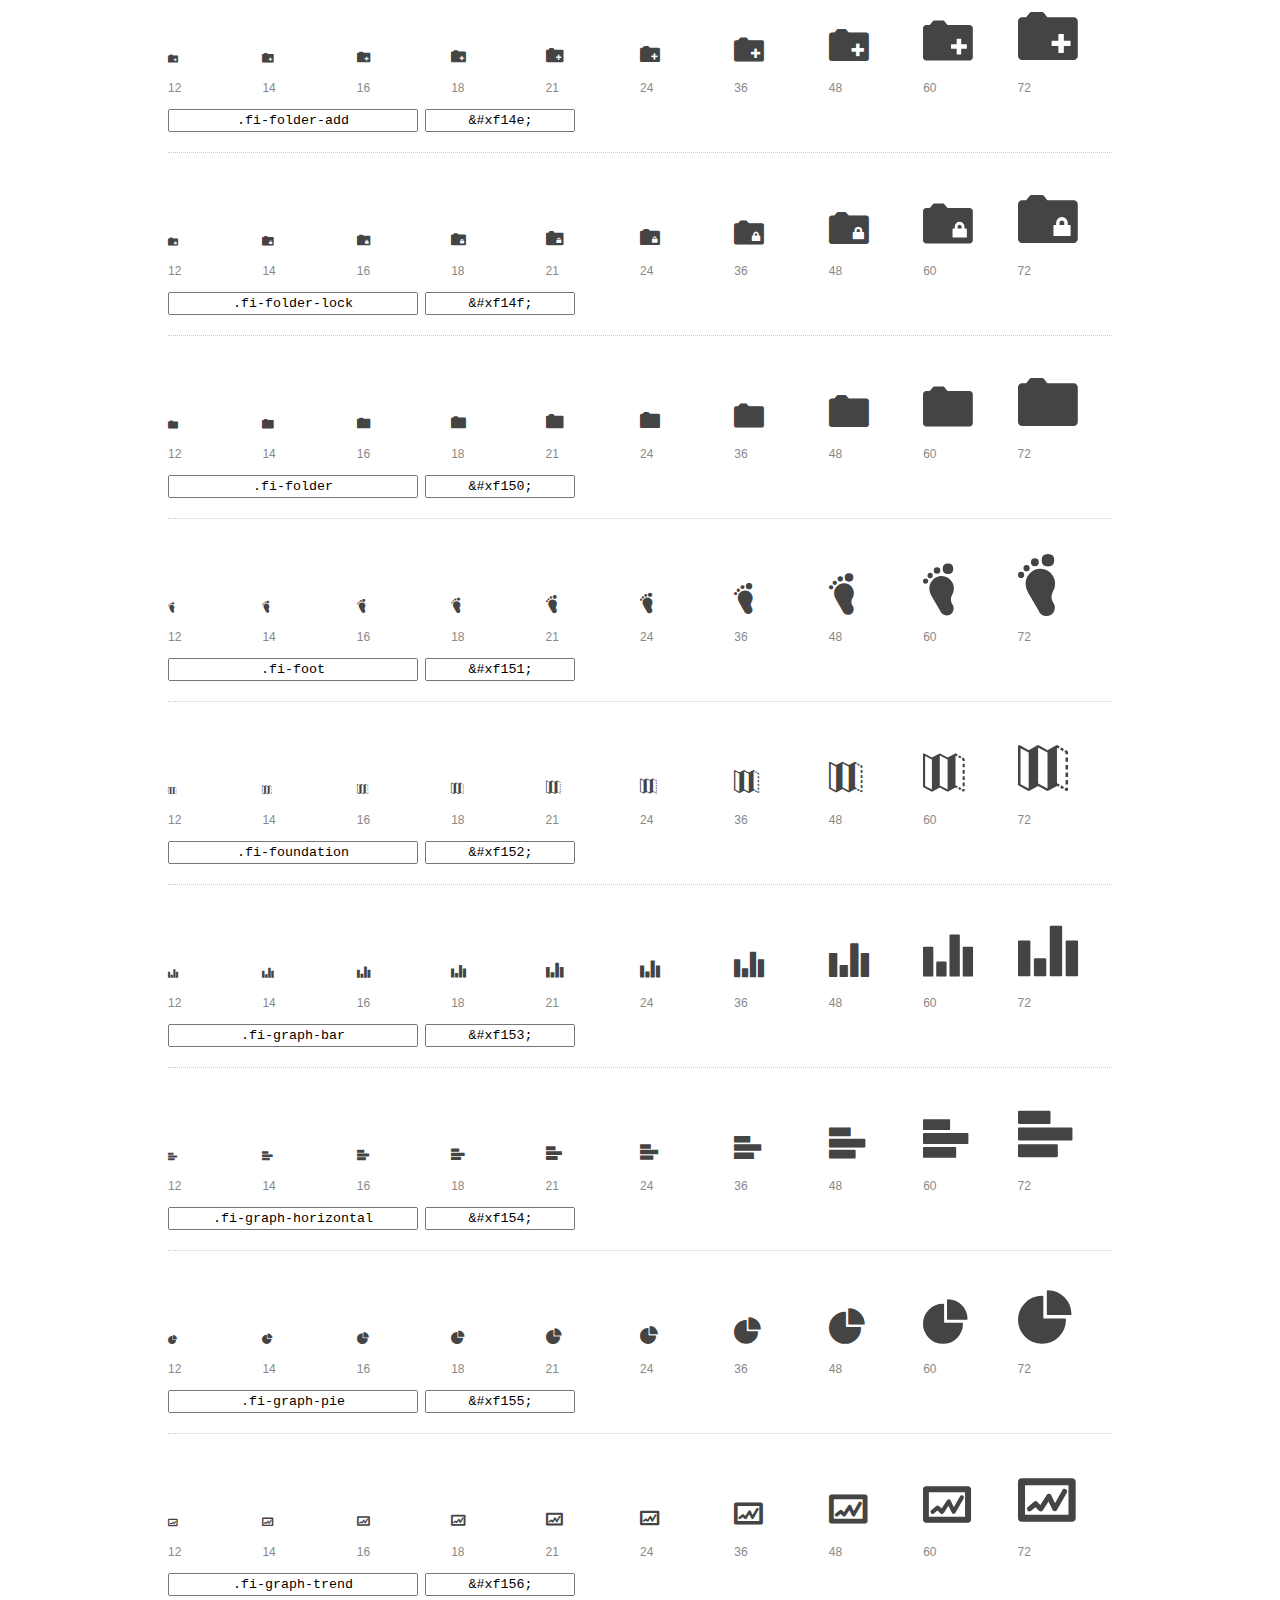
<file: Blog_gastronomia/foundation-icons/preview.html>
<!DOCTYPE html>
<html>
  <head>
    <title>Foundation Icons glyphs preview</title>
    <link rel="stylesheet" href="foundation-icons.css" />

    <style>
      * {
        -moz-box-sizing: border-box;
        -webkit-box-sizing: border-box;
        box-sizing: border-box;
        margin: 0;
        padding: 0;
      }

      body {
        background: #fff;
        color: #444;
        font: 16px/1.5 "Helvetica Neue", Helvetica, Arial, sans-serif;
      }

      a, 
      a:visited {
        color: #888;
        text-decoration: underline;
      }
      a:hover, 
      a:focus { color: #000; }

      h1 {
        border-bottom: 2px solid #ddd;
        color: #888;
        font-size: 36px;
        font-weight: 300;
        margin-bottom: 20px;
        padding: 20px 0;
      }

      .container {
        margin: 0 auto;
        min-width: 880px;
        padding: 0 40px;
        width: 80%;
      }

      .glyph {
        border-bottom: 1px dotted #ccc;
        padding: 10px 0 20px;
        margin-bottom: 20px;
      }

      .preview-glyphs { vertical-align: bottom; } 

      .preview-scale { 
        color: #888;
        font-size: 12px; 
        margin-top: 5px;
      }

      .step {
        display: inline-block;
        line-height: 1;
        width: 10%;
      }

      
      .size-12 { font-size: 12px; }
      
      .size-14 { font-size: 14px; }
      
      .size-16 { font-size: 16px; }
      
      .size-18 { font-size: 18px; }
      
      .size-21 { font-size: 21px; }
      
      .size-24 { font-size: 24px; }
      
      .size-36 { font-size: 36px; }
      
      .size-48 { font-size: 48px; }
      
      .size-60 { font-size: 60px; }
      
      .size-72 { font-size: 72px; }
      

      .usage { margin-top: 10px; }

      .usage input {
        font-family: monospace;
        margin-right: 3px;
        padding: 2px 5px;
        text-align: center;
      }

      .usage .point { width: 150px; }

      .usage .class { width: 250px; }

      .footer {
        color: #888;
        font-size: 12px;
        padding: 20px 0;
      }
    </style>

    <!--[if lte IE 8]><script src="http://html5shiv.googlecode.com/svn/trunk/html5.js"></script><![endif]-->
  </head>

  <body>
    <div class="container">
      <h1>Foundation Icons contains 283 glyphs:</h1> 

      
      <div class="glyph">
        <div class="preview-glyphs">
          <i class="step fi-address-book size-12"></i><i class="step fi-address-book size-14"></i><i class="step fi-address-book size-16"></i><i class="step fi-address-book size-18"></i><i class="step fi-address-book size-21"></i><i class="step fi-address-book size-24"></i><i class="step fi-address-book size-36"></i><i class="step fi-address-book size-48"></i><i class="step fi-address-book size-60"></i><i class="step fi-address-book size-72"></i>
        </div>
        <div class="preview-scale">
          <span class="step">12</span><span class="step">14</span><span class="step">16</span><span class="step">18</span><span class="step">21</span><span class="step">24</span><span class="step">36</span><span class="step">48</span><span class="step">60</span><span class="step">72</span> 
        </div>
        <div class="usage">
          <input class="class" type="text" readonly="readonly" onClick="this.select();" value=".fi-address-book" />
          <input class="point" type="text" readonly="readonly" onClick="this.select();" value="&amp;#xf100;" />
        </div>
      </div>
      
      <div class="glyph">
        <div class="preview-glyphs">
          <i class="step fi-alert size-12"></i><i class="step fi-alert size-14"></i><i class="step fi-alert size-16"></i><i class="step fi-alert size-18"></i><i class="step fi-alert size-21"></i><i class="step fi-alert size-24"></i><i class="step fi-alert size-36"></i><i class="step fi-alert size-48"></i><i class="step fi-alert size-60"></i><i class="step fi-alert size-72"></i>
        </div>
        <div class="preview-scale">
          <span class="step">12</span><span class="step">14</span><span class="step">16</span><span class="step">18</span><span class="step">21</span><span class="step">24</span><span class="step">36</span><span class="step">48</span><span class="step">60</span><span class="step">72</span> 
        </div>
        <div class="usage">
          <input class="class" type="text" readonly="readonly" onClick="this.select();" value=".fi-alert" />
          <input class="point" type="text" readonly="readonly" onClick="this.select();" value="&amp;#xf101;" />
        </div>
      </div>
      
      <div class="glyph">
        <div class="preview-glyphs">
          <i class="step fi-align-center size-12"></i><i class="step fi-align-center size-14"></i><i class="step fi-align-center size-16"></i><i class="step fi-align-center size-18"></i><i class="step fi-align-center size-21"></i><i class="step fi-align-center size-24"></i><i class="step fi-align-center size-36"></i><i class="step fi-align-center size-48"></i><i class="step fi-align-center size-60"></i><i class="step fi-align-center size-72"></i>
        </div>
        <div class="preview-scale">
          <span class="step">12</span><span class="step">14</span><span class="step">16</span><span class="step">18</span><span class="step">21</span><span class="step">24</span><span class="step">36</span><span class="step">48</span><span class="step">60</span><span class="step">72</span> 
        </div>
        <div class="usage">
          <input class="class" type="text" readonly="readonly" onClick="this.select();" value=".fi-align-center" />
          <input class="point" type="text" readonly="readonly" onClick="this.select();" value="&amp;#xf102;" />
        </div>
      </div>
      
      <div class="glyph">
        <div class="preview-glyphs">
          <i class="step fi-align-justify size-12"></i><i class="step fi-align-justify size-14"></i><i class="step fi-align-justify size-16"></i><i class="step fi-align-justify size-18"></i><i class="step fi-align-justify size-21"></i><i class="step fi-align-justify size-24"></i><i class="step fi-align-justify size-36"></i><i class="step fi-align-justify size-48"></i><i class="step fi-align-justify size-60"></i><i class="step fi-align-justify size-72"></i>
        </div>
        <div class="preview-scale">
          <span class="step">12</span><span class="step">14</span><span class="step">16</span><span class="step">18</span><span class="step">21</span><span class="step">24</span><span class="step">36</span><span class="step">48</span><span class="step">60</span><span class="step">72</span> 
        </div>
        <div class="usage">
          <input class="class" type="text" readonly="readonly" onClick="this.select();" value=".fi-align-justify" />
          <input class="point" type="text" readonly="readonly" onClick="this.select();" value="&amp;#xf103;" />
        </div>
      </div>
      
      <div class="glyph">
        <div class="preview-glyphs">
          <i class="step fi-align-left size-12"></i><i class="step fi-align-left size-14"></i><i class="step fi-align-left size-16"></i><i class="step fi-align-left size-18"></i><i class="step fi-align-left size-21"></i><i class="step fi-align-left size-24"></i><i class="step fi-align-left size-36"></i><i class="step fi-align-left size-48"></i><i class="step fi-align-left size-60"></i><i class="step fi-align-left size-72"></i>
        </div>
        <div class="preview-scale">
          <span class="step">12</span><span class="step">14</span><span class="step">16</span><span class="step">18</span><span class="step">21</span><span class="step">24</span><span class="step">36</span><span class="step">48</span><span class="step">60</span><span class="step">72</span> 
        </div>
        <div class="usage">
          <input class="class" type="text" readonly="readonly" onClick="this.select();" value=".fi-align-left" />
          <input class="point" type="text" readonly="readonly" onClick="this.select();" value="&amp;#xf104;" />
        </div>
      </div>
      
      <div class="glyph">
        <div class="preview-glyphs">
          <i class="step fi-align-right size-12"></i><i class="step fi-align-right size-14"></i><i class="step fi-align-right size-16"></i><i class="step fi-align-right size-18"></i><i class="step fi-align-right size-21"></i><i class="step fi-align-right size-24"></i><i class="step fi-align-right size-36"></i><i class="step fi-align-right size-48"></i><i class="step fi-align-right size-60"></i><i class="step fi-align-right size-72"></i>
        </div>
        <div class="preview-scale">
          <span class="step">12</span><span class="step">14</span><span class="step">16</span><span class="step">18</span><span class="step">21</span><span class="step">24</span><span class="step">36</span><span class="step">48</span><span class="step">60</span><span class="step">72</span> 
        </div>
        <div class="usage">
          <input class="class" type="text" readonly="readonly" onClick="this.select();" value=".fi-align-right" />
          <input class="point" type="text" readonly="readonly" onClick="this.select();" value="&amp;#xf105;" />
        </div>
      </div>
      
      <div class="glyph">
        <div class="preview-glyphs">
          <i class="step fi-anchor size-12"></i><i class="step fi-anchor size-14"></i><i class="step fi-anchor size-16"></i><i class="step fi-anchor size-18"></i><i class="step fi-anchor size-21"></i><i class="step fi-anchor size-24"></i><i class="step fi-anchor size-36"></i><i class="step fi-anchor size-48"></i><i class="step fi-anchor size-60"></i><i class="step fi-anchor size-72"></i>
        </div>
        <div class="preview-scale">
          <span class="step">12</span><span class="step">14</span><span class="step">16</span><span class="step">18</span><span class="step">21</span><span class="step">24</span><span class="step">36</span><span class="step">48</span><span class="step">60</span><span class="step">72</span> 
        </div>
        <div class="usage">
          <input class="class" type="text" readonly="readonly" onClick="this.select();" value=".fi-anchor" />
          <input class="point" type="text" readonly="readonly" onClick="this.select();" value="&amp;#xf106;" />
        </div>
      </div>
      
      <div class="glyph">
        <div class="preview-glyphs">
          <i class="step fi-annotate size-12"></i><i class="step fi-annotate size-14"></i><i class="step fi-annotate size-16"></i><i class="step fi-annotate size-18"></i><i class="step fi-annotate size-21"></i><i class="step fi-annotate size-24"></i><i class="step fi-annotate size-36"></i><i class="step fi-annotate size-48"></i><i class="step fi-annotate size-60"></i><i class="step fi-annotate size-72"></i>
        </div>
        <div class="preview-scale">
          <span class="step">12</span><span class="step">14</span><span class="step">16</span><span class="step">18</span><span class="step">21</span><span class="step">24</span><span class="step">36</span><span class="step">48</span><span class="step">60</span><span class="step">72</span> 
        </div>
        <div class="usage">
          <input class="class" type="text" readonly="readonly" onClick="this.select();" value=".fi-annotate" />
          <input class="point" type="text" readonly="readonly" onClick="this.select();" value="&amp;#xf107;" />
        </div>
      </div>
      
      <div class="glyph">
        <div class="preview-glyphs">
          <i class="step fi-archive size-12"></i><i class="step fi-archive size-14"></i><i class="step fi-archive size-16"></i><i class="step fi-archive size-18"></i><i class="step fi-archive size-21"></i><i class="step fi-archive size-24"></i><i class="step fi-archive size-36"></i><i class="step fi-archive size-48"></i><i class="step fi-archive size-60"></i><i class="step fi-archive size-72"></i>
        </div>
        <div class="preview-scale">
          <span class="step">12</span><span class="step">14</span><span class="step">16</span><span class="step">18</span><span class="step">21</span><span class="step">24</span><span class="step">36</span><span class="step">48</span><span class="step">60</span><span class="step">72</span> 
        </div>
        <div class="usage">
          <input class="class" type="text" readonly="readonly" onClick="this.select();" value=".fi-archive" />
          <input class="point" type="text" readonly="readonly" onClick="this.select();" value="&amp;#xf108;" />
        </div>
      </div>
      
      <div class="glyph">
        <div class="preview-glyphs">
          <i class="step fi-arrow-down size-12"></i><i class="step fi-arrow-down size-14"></i><i class="step fi-arrow-down size-16"></i><i class="step fi-arrow-down size-18"></i><i class="step fi-arrow-down size-21"></i><i class="step fi-arrow-down size-24"></i><i class="step fi-arrow-down size-36"></i><i class="step fi-arrow-down size-48"></i><i class="step fi-arrow-down size-60"></i><i class="step fi-arrow-down size-72"></i>
        </div>
        <div class="preview-scale">
          <span class="step">12</span><span class="step">14</span><span class="step">16</span><span class="step">18</span><span class="step">21</span><span class="step">24</span><span class="step">36</span><span class="step">48</span><span class="step">60</span><span class="step">72</span> 
        </div>
        <div class="usage">
          <input class="class" type="text" readonly="readonly" onClick="this.select();" value=".fi-arrow-down" />
          <input class="point" type="text" readonly="readonly" onClick="this.select();" value="&amp;#xf109;" />
        </div>
      </div>
      
      <div class="glyph">
        <div class="preview-glyphs">
          <i class="step fi-arrow-left size-12"></i><i class="step fi-arrow-left size-14"></i><i class="step fi-arrow-left size-16"></i><i class="step fi-arrow-left size-18"></i><i class="step fi-arrow-left size-21"></i><i class="step fi-arrow-left size-24"></i><i class="step fi-arrow-left size-36"></i><i class="step fi-arrow-left size-48"></i><i class="step fi-arrow-left size-60"></i><i class="step fi-arrow-left size-72"></i>
        </div>
        <div class="preview-scale">
          <span class="step">12</span><span class="step">14</span><span class="step">16</span><span class="step">18</span><span class="step">21</span><span class="step">24</span><span class="step">36</span><span class="step">48</span><span class="step">60</span><span class="step">72</span> 
        </div>
        <div class="usage">
          <input class="class" type="text" readonly="readonly" onClick="this.select();" value=".fi-arrow-left" />
          <input class="point" type="text" readonly="readonly" onClick="this.select();" value="&amp;#xf10a;" />
        </div>
      </div>
      
      <div class="glyph">
        <div class="preview-glyphs">
          <i class="step fi-arrow-right size-12"></i><i class="step fi-arrow-right size-14"></i><i class="step fi-arrow-right size-16"></i><i class="step fi-arrow-right size-18"></i><i class="step fi-arrow-right size-21"></i><i class="step fi-arrow-right size-24"></i><i class="step fi-arrow-right size-36"></i><i class="step fi-arrow-right size-48"></i><i class="step fi-arrow-right size-60"></i><i class="step fi-arrow-right size-72"></i>
        </div>
        <div class="preview-scale">
          <span class="step">12</span><span class="step">14</span><span class="step">16</span><span class="step">18</span><span class="step">21</span><span class="step">24</span><span class="step">36</span><span class="step">48</span><span class="step">60</span><span class="step">72</span> 
        </div>
        <div class="usage">
          <input class="class" type="text" readonly="readonly" onClick="this.select();" value=".fi-arrow-right" />
          <input class="point" type="text" readonly="readonly" onClick="this.select();" value="&amp;#xf10b;" />
        </div>
      </div>
      
      <div class="glyph">
        <div class="preview-glyphs">
          <i class="step fi-arrow-up size-12"></i><i class="step fi-arrow-up size-14"></i><i class="step fi-arrow-up size-16"></i><i class="step fi-arrow-up size-18"></i><i class="step fi-arrow-up size-21"></i><i class="step fi-arrow-up size-24"></i><i class="step fi-arrow-up size-36"></i><i class="step fi-arrow-up size-48"></i><i class="step fi-arrow-up size-60"></i><i class="step fi-arrow-up size-72"></i>
        </div>
        <div class="preview-scale">
          <span class="step">12</span><span class="step">14</span><span class="step">16</span><span class="step">18</span><span class="step">21</span><span class="step">24</span><span class="step">36</span><span class="step">48</span><span class="step">60</span><span class="step">72</span> 
        </div>
        <div class="usage">
          <input class="class" type="text" readonly="readonly" onClick="this.select();" value=".fi-arrow-up" />
          <input class="point" type="text" readonly="readonly" onClick="this.select();" value="&amp;#xf10c;" />
        </div>
      </div>
      
      <div class="glyph">
        <div class="preview-glyphs">
          <i class="step fi-arrows-compress size-12"></i><i class="step fi-arrows-compress size-14"></i><i class="step fi-arrows-compress size-16"></i><i class="step fi-arrows-compress size-18"></i><i class="step fi-arrows-compress size-21"></i><i class="step fi-arrows-compress size-24"></i><i class="step fi-arrows-compress size-36"></i><i class="step fi-arrows-compress size-48"></i><i class="step fi-arrows-compress size-60"></i><i class="step fi-arrows-compress size-72"></i>
        </div>
        <div class="preview-scale">
          <span class="step">12</span><span class="step">14</span><span class="step">16</span><span class="step">18</span><span class="step">21</span><span class="step">24</span><span class="step">36</span><span class="step">48</span><span class="step">60</span><span class="step">72</span> 
        </div>
        <div class="usage">
          <input class="class" type="text" readonly="readonly" onClick="this.select();" value=".fi-arrows-compress" />
          <input class="point" type="text" readonly="readonly" onClick="this.select();" value="&amp;#xf10d;" />
        </div>
      </div>
      
      <div class="glyph">
        <div class="preview-glyphs">
          <i class="step fi-arrows-expand size-12"></i><i class="step fi-arrows-expand size-14"></i><i class="step fi-arrows-expand size-16"></i><i class="step fi-arrows-expand size-18"></i><i class="step fi-arrows-expand size-21"></i><i class="step fi-arrows-expand size-24"></i><i class="step fi-arrows-expand size-36"></i><i class="step fi-arrows-expand size-48"></i><i class="step fi-arrows-expand size-60"></i><i class="step fi-arrows-expand size-72"></i>
        </div>
        <div class="preview-scale">
          <span class="step">12</span><span class="step">14</span><span class="step">16</span><span class="step">18</span><span class="step">21</span><span class="step">24</span><span class="step">36</span><span class="step">48</span><span class="step">60</span><span class="step">72</span> 
        </div>
        <div class="usage">
          <input class="class" type="text" readonly="readonly" onClick="this.select();" value=".fi-arrows-expand" />
          <input class="point" type="text" readonly="readonly" onClick="this.select();" value="&amp;#xf10e;" />
        </div>
      </div>
      
      <div class="glyph">
        <div class="preview-glyphs">
          <i class="step fi-arrows-in size-12"></i><i class="step fi-arrows-in size-14"></i><i class="step fi-arrows-in size-16"></i><i class="step fi-arrows-in size-18"></i><i class="step fi-arrows-in size-21"></i><i class="step fi-arrows-in size-24"></i><i class="step fi-arrows-in size-36"></i><i class="step fi-arrows-in size-48"></i><i class="step fi-arrows-in size-60"></i><i class="step fi-arrows-in size-72"></i>
        </div>
        <div class="preview-scale">
          <span class="step">12</span><span class="step">14</span><span class="step">16</span><span class="step">18</span><span class="step">21</span><span class="step">24</span><span class="step">36</span><span class="step">48</span><span class="step">60</span><span class="step">72</span> 
        </div>
        <div class="usage">
          <input class="class" type="text" readonly="readonly" onClick="this.select();" value=".fi-arrows-in" />
          <input class="point" type="text" readonly="readonly" onClick="this.select();" value="&amp;#xf10f;" />
        </div>
      </div>
      
      <div class="glyph">
        <div class="preview-glyphs">
          <i class="step fi-arrows-out size-12"></i><i class="step fi-arrows-out size-14"></i><i class="step fi-arrows-out size-16"></i><i class="step fi-arrows-out size-18"></i><i class="step fi-arrows-out size-21"></i><i class="step fi-arrows-out size-24"></i><i class="step fi-arrows-out size-36"></i><i class="step fi-arrows-out size-48"></i><i class="step fi-arrows-out size-60"></i><i class="step fi-arrows-out size-72"></i>
        </div>
        <div class="preview-scale">
          <span class="step">12</span><span class="step">14</span><span class="step">16</span><span class="step">18</span><span class="step">21</span><span class="step">24</span><span class="step">36</span><span class="step">48</span><span class="step">60</span><span class="step">72</span> 
        </div>
        <div class="usage">
          <input class="class" type="text" readonly="readonly" onClick="this.select();" value=".fi-arrows-out" />
          <input class="point" type="text" readonly="readonly" onClick="this.select();" value="&amp;#xf110;" />
        </div>
      </div>
      
      <div class="glyph">
        <div class="preview-glyphs">
          <i class="step fi-asl size-12"></i><i class="step fi-asl size-14"></i><i class="step fi-asl size-16"></i><i class="step fi-asl size-18"></i><i class="step fi-asl size-21"></i><i class="step fi-asl size-24"></i><i class="step fi-asl size-36"></i><i class="step fi-asl size-48"></i><i class="step fi-asl size-60"></i><i class="step fi-asl size-72"></i>
        </div>
        <div class="preview-scale">
          <span class="step">12</span><span class="step">14</span><span class="step">16</span><span class="step">18</span><span class="step">21</span><span class="step">24</span><span class="step">36</span><span class="step">48</span><span class="step">60</span><span class="step">72</span> 
        </div>
        <div class="usage">
          <input class="class" type="text" readonly="readonly" onClick="this.select();" value=".fi-asl" />
          <input class="point" type="text" readonly="readonly" onClick="this.select();" value="&amp;#xf111;" />
        </div>
      </div>
      
      <div class="glyph">
        <div class="preview-glyphs">
          <i class="step fi-asterisk size-12"></i><i class="step fi-asterisk size-14"></i><i class="step fi-asterisk size-16"></i><i class="step fi-asterisk size-18"></i><i class="step fi-asterisk size-21"></i><i class="step fi-asterisk size-24"></i><i class="step fi-asterisk size-36"></i><i class="step fi-asterisk size-48"></i><i class="step fi-asterisk size-60"></i><i class="step fi-asterisk size-72"></i>
        </div>
        <div class="preview-scale">
          <span class="step">12</span><span class="step">14</span><span class="step">16</span><span class="step">18</span><span class="step">21</span><span class="step">24</span><span class="step">36</span><span class="step">48</span><span class="step">60</span><span class="step">72</span> 
        </div>
        <div class="usage">
          <input class="class" type="text" readonly="readonly" onClick="this.select();" value=".fi-asterisk" />
          <input class="point" type="text" readonly="readonly" onClick="this.select();" value="&amp;#xf112;" />
        </div>
      </div>
      
      <div class="glyph">
        <div class="preview-glyphs">
          <i class="step fi-at-sign size-12"></i><i class="step fi-at-sign size-14"></i><i class="step fi-at-sign size-16"></i><i class="step fi-at-sign size-18"></i><i class="step fi-at-sign size-21"></i><i class="step fi-at-sign size-24"></i><i class="step fi-at-sign size-36"></i><i class="step fi-at-sign size-48"></i><i class="step fi-at-sign size-60"></i><i class="step fi-at-sign size-72"></i>
        </div>
        <div class="preview-scale">
          <span class="step">12</span><span class="step">14</span><span class="step">16</span><span class="step">18</span><span class="step">21</span><span class="step">24</span><span class="step">36</span><span class="step">48</span><span class="step">60</span><span class="step">72</span> 
        </div>
        <div class="usage">
          <input class="class" type="text" readonly="readonly" onClick="this.select();" value=".fi-at-sign" />
          <input class="point" type="text" readonly="readonly" onClick="this.select();" value="&amp;#xf113;" />
        </div>
      </div>
      
      <div class="glyph">
        <div class="preview-glyphs">
          <i class="step fi-background-color size-12"></i><i class="step fi-background-color size-14"></i><i class="step fi-background-color size-16"></i><i class="step fi-background-color size-18"></i><i class="step fi-background-color size-21"></i><i class="step fi-background-color size-24"></i><i class="step fi-background-color size-36"></i><i class="step fi-background-color size-48"></i><i class="step fi-background-color size-60"></i><i class="step fi-background-color size-72"></i>
        </div>
        <div class="preview-scale">
          <span class="step">12</span><span class="step">14</span><span class="step">16</span><span class="step">18</span><span class="step">21</span><span class="step">24</span><span class="step">36</span><span class="step">48</span><span class="step">60</span><span class="step">72</span> 
        </div>
        <div class="usage">
          <input class="class" type="text" readonly="readonly" onClick="this.select();" value=".fi-background-color" />
          <input class="point" type="text" readonly="readonly" onClick="this.select();" value="&amp;#xf114;" />
        </div>
      </div>
      
      <div class="glyph">
        <div class="preview-glyphs">
          <i class="step fi-battery-empty size-12"></i><i class="step fi-battery-empty size-14"></i><i class="step fi-battery-empty size-16"></i><i class="step fi-battery-empty size-18"></i><i class="step fi-battery-empty size-21"></i><i class="step fi-battery-empty size-24"></i><i class="step fi-battery-empty size-36"></i><i class="step fi-battery-empty size-48"></i><i class="step fi-battery-empty size-60"></i><i class="step fi-battery-empty size-72"></i>
        </div>
        <div class="preview-scale">
          <span class="step">12</span><span class="step">14</span><span class="step">16</span><span class="step">18</span><span class="step">21</span><span class="step">24</span><span class="step">36</span><span class="step">48</span><span class="step">60</span><span class="step">72</span> 
        </div>
        <div class="usage">
          <input class="class" type="text" readonly="readonly" onClick="this.select();" value=".fi-battery-empty" />
          <input class="point" type="text" readonly="readonly" onClick="this.select();" value="&amp;#xf115;" />
        </div>
      </div>
      
      <div class="glyph">
        <div class="preview-glyphs">
          <i class="step fi-battery-full size-12"></i><i class="step fi-battery-full size-14"></i><i class="step fi-battery-full size-16"></i><i class="step fi-battery-full size-18"></i><i class="step fi-battery-full size-21"></i><i class="step fi-battery-full size-24"></i><i class="step fi-battery-full size-36"></i><i class="step fi-battery-full size-48"></i><i class="step fi-battery-full size-60"></i><i class="step fi-battery-full size-72"></i>
        </div>
        <div class="preview-scale">
          <span class="step">12</span><span class="step">14</span><span class="step">16</span><span class="step">18</span><span class="step">21</span><span class="step">24</span><span class="step">36</span><span class="step">48</span><span class="step">60</span><span class="step">72</span> 
        </div>
        <div class="usage">
          <input class="class" type="text" readonly="readonly" onClick="this.select();" value=".fi-battery-full" />
          <input class="point" type="text" readonly="readonly" onClick="this.select();" value="&amp;#xf116;" />
        </div>
      </div>
      
      <div class="glyph">
        <div class="preview-glyphs">
          <i class="step fi-battery-half size-12"></i><i class="step fi-battery-half size-14"></i><i class="step fi-battery-half size-16"></i><i class="step fi-battery-half size-18"></i><i class="step fi-battery-half size-21"></i><i class="step fi-battery-half size-24"></i><i class="step fi-battery-half size-36"></i><i class="step fi-battery-half size-48"></i><i class="step fi-battery-half size-60"></i><i class="step fi-battery-half size-72"></i>
        </div>
        <div class="preview-scale">
          <span class="step">12</span><span class="step">14</span><span class="step">16</span><span class="step">18</span><span class="step">21</span><span class="step">24</span><span class="step">36</span><span class="step">48</span><span class="step">60</span><span class="step">72</span> 
        </div>
        <div class="usage">
          <input class="class" type="text" readonly="readonly" onClick="this.select();" value=".fi-battery-half" />
          <input class="point" type="text" readonly="readonly" onClick="this.select();" value="&amp;#xf117;" />
        </div>
      </div>
      
      <div class="glyph">
        <div class="preview-glyphs">
          <i class="step fi-bitcoin-circle size-12"></i><i class="step fi-bitcoin-circle size-14"></i><i class="step fi-bitcoin-circle size-16"></i><i class="step fi-bitcoin-circle size-18"></i><i class="step fi-bitcoin-circle size-21"></i><i class="step fi-bitcoin-circle size-24"></i><i class="step fi-bitcoin-circle size-36"></i><i class="step fi-bitcoin-circle size-48"></i><i class="step fi-bitcoin-circle size-60"></i><i class="step fi-bitcoin-circle size-72"></i>
        </div>
        <div class="preview-scale">
          <span class="step">12</span><span class="step">14</span><span class="step">16</span><span class="step">18</span><span class="step">21</span><span class="step">24</span><span class="step">36</span><span class="step">48</span><span class="step">60</span><span class="step">72</span> 
        </div>
        <div class="usage">
          <input class="class" type="text" readonly="readonly" onClick="this.select();" value=".fi-bitcoin-circle" />
          <input class="point" type="text" readonly="readonly" onClick="this.select();" value="&amp;#xf118;" />
        </div>
      </div>
      
      <div class="glyph">
        <div class="preview-glyphs">
          <i class="step fi-bitcoin size-12"></i><i class="step fi-bitcoin size-14"></i><i class="step fi-bitcoin size-16"></i><i class="step fi-bitcoin size-18"></i><i class="step fi-bitcoin size-21"></i><i class="step fi-bitcoin size-24"></i><i class="step fi-bitcoin size-36"></i><i class="step fi-bitcoin size-48"></i><i class="step fi-bitcoin size-60"></i><i class="step fi-bitcoin size-72"></i>
        </div>
        <div class="preview-scale">
          <span class="step">12</span><span class="step">14</span><span class="step">16</span><span class="step">18</span><span class="step">21</span><span class="step">24</span><span class="step">36</span><span class="step">48</span><span class="step">60</span><span class="step">72</span> 
        </div>
        <div class="usage">
          <input class="class" type="text" readonly="readonly" onClick="this.select();" value=".fi-bitcoin" />
          <input class="point" type="text" readonly="readonly" onClick="this.select();" value="&amp;#xf119;" />
        </div>
      </div>
      
      <div class="glyph">
        <div class="preview-glyphs">
          <i class="step fi-blind size-12"></i><i class="step fi-blind size-14"></i><i class="step fi-blind size-16"></i><i class="step fi-blind size-18"></i><i class="step fi-blind size-21"></i><i class="step fi-blind size-24"></i><i class="step fi-blind size-36"></i><i class="step fi-blind size-48"></i><i class="step fi-blind size-60"></i><i class="step fi-blind size-72"></i>
        </div>
        <div class="preview-scale">
          <span class="step">12</span><span class="step">14</span><span class="step">16</span><span class="step">18</span><span class="step">21</span><span class="step">24</span><span class="step">36</span><span class="step">48</span><span class="step">60</span><span class="step">72</span> 
        </div>
        <div class="usage">
          <input class="class" type="text" readonly="readonly" onClick="this.select();" value=".fi-blind" />
          <input class="point" type="text" readonly="readonly" onClick="this.select();" value="&amp;#xf11a;" />
        </div>
      </div>
      
      <div class="glyph">
        <div class="preview-glyphs">
          <i class="step fi-bluetooth size-12"></i><i class="step fi-bluetooth size-14"></i><i class="step fi-bluetooth size-16"></i><i class="step fi-bluetooth size-18"></i><i class="step fi-bluetooth size-21"></i><i class="step fi-bluetooth size-24"></i><i class="step fi-bluetooth size-36"></i><i class="step fi-bluetooth size-48"></i><i class="step fi-bluetooth size-60"></i><i class="step fi-bluetooth size-72"></i>
        </div>
        <div class="preview-scale">
          <span class="step">12</span><span class="step">14</span><span class="step">16</span><span class="step">18</span><span class="step">21</span><span class="step">24</span><span class="step">36</span><span class="step">48</span><span class="step">60</span><span class="step">72</span> 
        </div>
        <div class="usage">
          <input class="class" type="text" readonly="readonly" onClick="this.select();" value=".fi-bluetooth" />
          <input class="point" type="text" readonly="readonly" onClick="this.select();" value="&amp;#xf11b;" />
        </div>
      </div>
      
      <div class="glyph">
        <div class="preview-glyphs">
          <i class="step fi-bold size-12"></i><i class="step fi-bold size-14"></i><i class="step fi-bold size-16"></i><i class="step fi-bold size-18"></i><i class="step fi-bold size-21"></i><i class="step fi-bold size-24"></i><i class="step fi-bold size-36"></i><i class="step fi-bold size-48"></i><i class="step fi-bold size-60"></i><i class="step fi-bold size-72"></i>
        </div>
        <div class="preview-scale">
          <span class="step">12</span><span class="step">14</span><span class="step">16</span><span class="step">18</span><span class="step">21</span><span class="step">24</span><span class="step">36</span><span class="step">48</span><span class="step">60</span><span class="step">72</span> 
        </div>
        <div class="usage">
          <input class="class" type="text" readonly="readonly" onClick="this.select();" value=".fi-bold" />
          <input class="point" type="text" readonly="readonly" onClick="this.select();" value="&amp;#xf11c;" />
        </div>
      </div>
      
      <div class="glyph">
        <div class="preview-glyphs">
          <i class="step fi-book-bookmark size-12"></i><i class="step fi-book-bookmark size-14"></i><i class="step fi-book-bookmark size-16"></i><i class="step fi-book-bookmark size-18"></i><i class="step fi-book-bookmark size-21"></i><i class="step fi-book-bookmark size-24"></i><i class="step fi-book-bookmark size-36"></i><i class="step fi-book-bookmark size-48"></i><i class="step fi-book-bookmark size-60"></i><i class="step fi-book-bookmark size-72"></i>
        </div>
        <div class="preview-scale">
          <span class="step">12</span><span class="step">14</span><span class="step">16</span><span class="step">18</span><span class="step">21</span><span class="step">24</span><span class="step">36</span><span class="step">48</span><span class="step">60</span><span class="step">72</span> 
        </div>
        <div class="usage">
          <input class="class" type="text" readonly="readonly" onClick="this.select();" value=".fi-book-bookmark" />
          <input class="point" type="text" readonly="readonly" onClick="this.select();" value="&amp;#xf11d;" />
        </div>
      </div>
      
      <div class="glyph">
        <div class="preview-glyphs">
          <i class="step fi-book size-12"></i><i class="step fi-book size-14"></i><i class="step fi-book size-16"></i><i class="step fi-book size-18"></i><i class="step fi-book size-21"></i><i class="step fi-book size-24"></i><i class="step fi-book size-36"></i><i class="step fi-book size-48"></i><i class="step fi-book size-60"></i><i class="step fi-book size-72"></i>
        </div>
        <div class="preview-scale">
          <span class="step">12</span><span class="step">14</span><span class="step">16</span><span class="step">18</span><span class="step">21</span><span class="step">24</span><span class="step">36</span><span class="step">48</span><span class="step">60</span><span class="step">72</span> 
        </div>
        <div class="usage">
          <input class="class" type="text" readonly="readonly" onClick="this.select();" value=".fi-book" />
          <input class="point" type="text" readonly="readonly" onClick="this.select();" value="&amp;#xf11e;" />
        </div>
      </div>
      
      <div class="glyph">
        <div class="preview-glyphs">
          <i class="step fi-bookmark size-12"></i><i class="step fi-bookmark size-14"></i><i class="step fi-bookmark size-16"></i><i class="step fi-bookmark size-18"></i><i class="step fi-bookmark size-21"></i><i class="step fi-bookmark size-24"></i><i class="step fi-bookmark size-36"></i><i class="step fi-bookmark size-48"></i><i class="step fi-bookmark size-60"></i><i class="step fi-bookmark size-72"></i>
        </div>
        <div class="preview-scale">
          <span class="step">12</span><span class="step">14</span><span class="step">16</span><span class="step">18</span><span class="step">21</span><span class="step">24</span><span class="step">36</span><span class="step">48</span><span class="step">60</span><span class="step">72</span> 
        </div>
        <div class="usage">
          <input class="class" type="text" readonly="readonly" onClick="this.select();" value=".fi-bookmark" />
          <input class="point" type="text" readonly="readonly" onClick="this.select();" value="&amp;#xf11f;" />
        </div>
      </div>
      
      <div class="glyph">
        <div class="preview-glyphs">
          <i class="step fi-braille size-12"></i><i class="step fi-braille size-14"></i><i class="step fi-braille size-16"></i><i class="step fi-braille size-18"></i><i class="step fi-braille size-21"></i><i class="step fi-braille size-24"></i><i class="step fi-braille size-36"></i><i class="step fi-braille size-48"></i><i class="step fi-braille size-60"></i><i class="step fi-braille size-72"></i>
        </div>
        <div class="preview-scale">
          <span class="step">12</span><span class="step">14</span><span class="step">16</span><span class="step">18</span><span class="step">21</span><span class="step">24</span><span class="step">36</span><span class="step">48</span><span class="step">60</span><span class="step">72</span> 
        </div>
        <div class="usage">
          <input class="class" type="text" readonly="readonly" onClick="this.select();" value=".fi-braille" />
          <input class="point" type="text" readonly="readonly" onClick="this.select();" value="&amp;#xf120;" />
        </div>
      </div>
      
      <div class="glyph">
        <div class="preview-glyphs">
          <i class="step fi-burst-new size-12"></i><i class="step fi-burst-new size-14"></i><i class="step fi-burst-new size-16"></i><i class="step fi-burst-new size-18"></i><i class="step fi-burst-new size-21"></i><i class="step fi-burst-new size-24"></i><i class="step fi-burst-new size-36"></i><i class="step fi-burst-new size-48"></i><i class="step fi-burst-new size-60"></i><i class="step fi-burst-new size-72"></i>
        </div>
        <div class="preview-scale">
          <span class="step">12</span><span class="step">14</span><span class="step">16</span><span class="step">18</span><span class="step">21</span><span class="step">24</span><span class="step">36</span><span class="step">48</span><span class="step">60</span><span class="step">72</span> 
        </div>
        <div class="usage">
          <input class="class" type="text" readonly="readonly" onClick="this.select();" value=".fi-burst-new" />
          <input class="point" type="text" readonly="readonly" onClick="this.select();" value="&amp;#xf121;" />
        </div>
      </div>
      
      <div class="glyph">
        <div class="preview-glyphs">
          <i class="step fi-burst-sale size-12"></i><i class="step fi-burst-sale size-14"></i><i class="step fi-burst-sale size-16"></i><i class="step fi-burst-sale size-18"></i><i class="step fi-burst-sale size-21"></i><i class="step fi-burst-sale size-24"></i><i class="step fi-burst-sale size-36"></i><i class="step fi-burst-sale size-48"></i><i class="step fi-burst-sale size-60"></i><i class="step fi-burst-sale size-72"></i>
        </div>
        <div class="preview-scale">
          <span class="step">12</span><span class="step">14</span><span class="step">16</span><span class="step">18</span><span class="step">21</span><span class="step">24</span><span class="step">36</span><span class="step">48</span><span class="step">60</span><span class="step">72</span> 
        </div>
        <div class="usage">
          <input class="class" type="text" readonly="readonly" onClick="this.select();" value=".fi-burst-sale" />
          <input class="point" type="text" readonly="readonly" onClick="this.select();" value="&amp;#xf122;" />
        </div>
      </div>
      
      <div class="glyph">
        <div class="preview-glyphs">
          <i class="step fi-burst size-12"></i><i class="step fi-burst size-14"></i><i class="step fi-burst size-16"></i><i class="step fi-burst size-18"></i><i class="step fi-burst size-21"></i><i class="step fi-burst size-24"></i><i class="step fi-burst size-36"></i><i class="step fi-burst size-48"></i><i class="step fi-burst size-60"></i><i class="step fi-burst size-72"></i>
        </div>
        <div class="preview-scale">
          <span class="step">12</span><span class="step">14</span><span class="step">16</span><span class="step">18</span><span class="step">21</span><span class="step">24</span><span class="step">36</span><span class="step">48</span><span class="step">60</span><span class="step">72</span> 
        </div>
        <div class="usage">
          <input class="class" type="text" readonly="readonly" onClick="this.select();" value=".fi-burst" />
          <input class="point" type="text" readonly="readonly" onClick="this.select();" value="&amp;#xf123;" />
        </div>
      </div>
      
      <div class="glyph">
        <div class="preview-glyphs">
          <i class="step fi-calendar size-12"></i><i class="step fi-calendar size-14"></i><i class="step fi-calendar size-16"></i><i class="step fi-calendar size-18"></i><i class="step fi-calendar size-21"></i><i class="step fi-calendar size-24"></i><i class="step fi-calendar size-36"></i><i class="step fi-calendar size-48"></i><i class="step fi-calendar size-60"></i><i class="step fi-calendar size-72"></i>
        </div>
        <div class="preview-scale">
          <span class="step">12</span><span class="step">14</span><span class="step">16</span><span class="step">18</span><span class="step">21</span><span class="step">24</span><span class="step">36</span><span class="step">48</span><span class="step">60</span><span class="step">72</span> 
        </div>
        <div class="usage">
          <input class="class" type="text" readonly="readonly" onClick="this.select();" value=".fi-calendar" />
          <input class="point" type="text" readonly="readonly" onClick="this.select();" value="&amp;#xf124;" />
        </div>
      </div>
      
      <div class="glyph">
        <div class="preview-glyphs">
          <i class="step fi-camera size-12"></i><i class="step fi-camera size-14"></i><i class="step fi-camera size-16"></i><i class="step fi-camera size-18"></i><i class="step fi-camera size-21"></i><i class="step fi-camera size-24"></i><i class="step fi-camera size-36"></i><i class="step fi-camera size-48"></i><i class="step fi-camera size-60"></i><i class="step fi-camera size-72"></i>
        </div>
        <div class="preview-scale">
          <span class="step">12</span><span class="step">14</span><span class="step">16</span><span class="step">18</span><span class="step">21</span><span class="step">24</span><span class="step">36</span><span class="step">48</span><span class="step">60</span><span class="step">72</span> 
        </div>
        <div class="usage">
          <input class="class" type="text" readonly="readonly" onClick="this.select();" value=".fi-camera" />
          <input class="point" type="text" readonly="readonly" onClick="this.select();" value="&amp;#xf125;" />
        </div>
      </div>
      
      <div class="glyph">
        <div class="preview-glyphs">
          <i class="step fi-check size-12"></i><i class="step fi-check size-14"></i><i class="step fi-check size-16"></i><i class="step fi-check size-18"></i><i class="step fi-check size-21"></i><i class="step fi-check size-24"></i><i class="step fi-check size-36"></i><i class="step fi-check size-48"></i><i class="step fi-check size-60"></i><i class="step fi-check size-72"></i>
        </div>
        <div class="preview-scale">
          <span class="step">12</span><span class="step">14</span><span class="step">16</span><span class="step">18</span><span class="step">21</span><span class="step">24</span><span class="step">36</span><span class="step">48</span><span class="step">60</span><span class="step">72</span> 
        </div>
        <div class="usage">
          <input class="class" type="text" readonly="readonly" onClick="this.select();" value=".fi-check" />
          <input class="point" type="text" readonly="readonly" onClick="this.select();" value="&amp;#xf126;" />
        </div>
      </div>
      
      <div class="glyph">
        <div class="preview-glyphs">
          <i class="step fi-checkbox size-12"></i><i class="step fi-checkbox size-14"></i><i class="step fi-checkbox size-16"></i><i class="step fi-checkbox size-18"></i><i class="step fi-checkbox size-21"></i><i class="step fi-checkbox size-24"></i><i class="step fi-checkbox size-36"></i><i class="step fi-checkbox size-48"></i><i class="step fi-checkbox size-60"></i><i class="step fi-checkbox size-72"></i>
        </div>
        <div class="preview-scale">
          <span class="step">12</span><span class="step">14</span><span class="step">16</span><span class="step">18</span><span class="step">21</span><span class="step">24</span><span class="step">36</span><span class="step">48</span><span class="step">60</span><span class="step">72</span> 
        </div>
        <div class="usage">
          <input class="class" type="text" readonly="readonly" onClick="this.select();" value=".fi-checkbox" />
          <input class="point" type="text" readonly="readonly" onClick="this.select();" value="&amp;#xf127;" />
        </div>
      </div>
      
      <div class="glyph">
        <div class="preview-glyphs">
          <i class="step fi-clipboard-notes size-12"></i><i class="step fi-clipboard-notes size-14"></i><i class="step fi-clipboard-notes size-16"></i><i class="step fi-clipboard-notes size-18"></i><i class="step fi-clipboard-notes size-21"></i><i class="step fi-clipboard-notes size-24"></i><i class="step fi-clipboard-notes size-36"></i><i class="step fi-clipboard-notes size-48"></i><i class="step fi-clipboard-notes size-60"></i><i class="step fi-clipboard-notes size-72"></i>
        </div>
        <div class="preview-scale">
          <span class="step">12</span><span class="step">14</span><span class="step">16</span><span class="step">18</span><span class="step">21</span><span class="step">24</span><span class="step">36</span><span class="step">48</span><span class="step">60</span><span class="step">72</span> 
        </div>
        <div class="usage">
          <input class="class" type="text" readonly="readonly" onClick="this.select();" value=".fi-clipboard-notes" />
          <input class="point" type="text" readonly="readonly" onClick="this.select();" value="&amp;#xf128;" />
        </div>
      </div>
      
      <div class="glyph">
        <div class="preview-glyphs">
          <i class="step fi-clipboard-pencil size-12"></i><i class="step fi-clipboard-pencil size-14"></i><i class="step fi-clipboard-pencil size-16"></i><i class="step fi-clipboard-pencil size-18"></i><i class="step fi-clipboard-pencil size-21"></i><i class="step fi-clipboard-pencil size-24"></i><i class="step fi-clipboard-pencil size-36"></i><i class="step fi-clipboard-pencil size-48"></i><i class="step fi-clipboard-pencil size-60"></i><i class="step fi-clipboard-pencil size-72"></i>
        </div>
        <div class="preview-scale">
          <span class="step">12</span><span class="step">14</span><span class="step">16</span><span class="step">18</span><span class="step">21</span><span class="step">24</span><span class="step">36</span><span class="step">48</span><span class="step">60</span><span class="step">72</span> 
        </div>
        <div class="usage">
          <input class="class" type="text" readonly="readonly" onClick="this.select();" value=".fi-clipboard-pencil" />
          <input class="point" type="text" readonly="readonly" onClick="this.select();" value="&amp;#xf129;" />
        </div>
      </div>
      
      <div class="glyph">
        <div class="preview-glyphs">
          <i class="step fi-clipboard size-12"></i><i class="step fi-clipboard size-14"></i><i class="step fi-clipboard size-16"></i><i class="step fi-clipboard size-18"></i><i class="step fi-clipboard size-21"></i><i class="step fi-clipboard size-24"></i><i class="step fi-clipboard size-36"></i><i class="step fi-clipboard size-48"></i><i class="step fi-clipboard size-60"></i><i class="step fi-clipboard size-72"></i>
        </div>
        <div class="preview-scale">
          <span class="step">12</span><span class="step">14</span><span class="step">16</span><span class="step">18</span><span class="step">21</span><span class="step">24</span><span class="step">36</span><span class="step">48</span><span class="step">60</span><span class="step">72</span> 
        </div>
        <div class="usage">
          <input class="class" type="text" readonly="readonly" onClick="this.select();" value=".fi-clipboard" />
          <input class="point" type="text" readonly="readonly" onClick="this.select();" value="&amp;#xf12a;" />
        </div>
      </div>
      
      <div class="glyph">
        <div class="preview-glyphs">
          <i class="step fi-clock size-12"></i><i class="step fi-clock size-14"></i><i class="step fi-clock size-16"></i><i class="step fi-clock size-18"></i><i class="step fi-clock size-21"></i><i class="step fi-clock size-24"></i><i class="step fi-clock size-36"></i><i class="step fi-clock size-48"></i><i class="step fi-clock size-60"></i><i class="step fi-clock size-72"></i>
        </div>
        <div class="preview-scale">
          <span class="step">12</span><span class="step">14</span><span class="step">16</span><span class="step">18</span><span class="step">21</span><span class="step">24</span><span class="step">36</span><span class="step">48</span><span class="step">60</span><span class="step">72</span> 
        </div>
        <div class="usage">
          <input class="class" type="text" readonly="readonly" onClick="this.select();" value=".fi-clock" />
          <input class="point" type="text" readonly="readonly" onClick="this.select();" value="&amp;#xf12b;" />
        </div>
      </div>
      
      <div class="glyph">
        <div class="preview-glyphs">
          <i class="step fi-closed-caption size-12"></i><i class="step fi-closed-caption size-14"></i><i class="step fi-closed-caption size-16"></i><i class="step fi-closed-caption size-18"></i><i class="step fi-closed-caption size-21"></i><i class="step fi-closed-caption size-24"></i><i class="step fi-closed-caption size-36"></i><i class="step fi-closed-caption size-48"></i><i class="step fi-closed-caption size-60"></i><i class="step fi-closed-caption size-72"></i>
        </div>
        <div class="preview-scale">
          <span class="step">12</span><span class="step">14</span><span class="step">16</span><span class="step">18</span><span class="step">21</span><span class="step">24</span><span class="step">36</span><span class="step">48</span><span class="step">60</span><span class="step">72</span> 
        </div>
        <div class="usage">
          <input class="class" type="text" readonly="readonly" onClick="this.select();" value=".fi-closed-caption" />
          <input class="point" type="text" readonly="readonly" onClick="this.select();" value="&amp;#xf12c;" />
        </div>
      </div>
      
      <div class="glyph">
        <div class="preview-glyphs">
          <i class="step fi-cloud size-12"></i><i class="step fi-cloud size-14"></i><i class="step fi-cloud size-16"></i><i class="step fi-cloud size-18"></i><i class="step fi-cloud size-21"></i><i class="step fi-cloud size-24"></i><i class="step fi-cloud size-36"></i><i class="step fi-cloud size-48"></i><i class="step fi-cloud size-60"></i><i class="step fi-cloud size-72"></i>
        </div>
        <div class="preview-scale">
          <span class="step">12</span><span class="step">14</span><span class="step">16</span><span class="step">18</span><span class="step">21</span><span class="step">24</span><span class="step">36</span><span class="step">48</span><span class="step">60</span><span class="step">72</span> 
        </div>
        <div class="usage">
          <input class="class" type="text" readonly="readonly" onClick="this.select();" value=".fi-cloud" />
          <input class="point" type="text" readonly="readonly" onClick="this.select();" value="&amp;#xf12d;" />
        </div>
      </div>
      
      <div class="glyph">
        <div class="preview-glyphs">
          <i class="step fi-comment-minus size-12"></i><i class="step fi-comment-minus size-14"></i><i class="step fi-comment-minus size-16"></i><i class="step fi-comment-minus size-18"></i><i class="step fi-comment-minus size-21"></i><i class="step fi-comment-minus size-24"></i><i class="step fi-comment-minus size-36"></i><i class="step fi-comment-minus size-48"></i><i class="step fi-comment-minus size-60"></i><i class="step fi-comment-minus size-72"></i>
        </div>
        <div class="preview-scale">
          <span class="step">12</span><span class="step">14</span><span class="step">16</span><span class="step">18</span><span class="step">21</span><span class="step">24</span><span class="step">36</span><span class="step">48</span><span class="step">60</span><span class="step">72</span> 
        </div>
        <div class="usage">
          <input class="class" type="text" readonly="readonly" onClick="this.select();" value=".fi-comment-minus" />
          <input class="point" type="text" readonly="readonly" onClick="this.select();" value="&amp;#xf12e;" />
        </div>
      </div>
      
      <div class="glyph">
        <div class="preview-glyphs">
          <i class="step fi-comment-quotes size-12"></i><i class="step fi-comment-quotes size-14"></i><i class="step fi-comment-quotes size-16"></i><i class="step fi-comment-quotes size-18"></i><i class="step fi-comment-quotes size-21"></i><i class="step fi-comment-quotes size-24"></i><i class="step fi-comment-quotes size-36"></i><i class="step fi-comment-quotes size-48"></i><i class="step fi-comment-quotes size-60"></i><i class="step fi-comment-quotes size-72"></i>
        </div>
        <div class="preview-scale">
          <span class="step">12</span><span class="step">14</span><span class="step">16</span><span class="step">18</span><span class="step">21</span><span class="step">24</span><span class="step">36</span><span class="step">48</span><span class="step">60</span><span class="step">72</span> 
        </div>
        <div class="usage">
          <input class="class" type="text" readonly="readonly" onClick="this.select();" value=".fi-comment-quotes" />
          <input class="point" type="text" readonly="readonly" onClick="this.select();" value="&amp;#xf12f;" />
        </div>
      </div>
      
      <div class="glyph">
        <div class="preview-glyphs">
          <i class="step fi-comment-video size-12"></i><i class="step fi-comment-video size-14"></i><i class="step fi-comment-video size-16"></i><i class="step fi-comment-video size-18"></i><i class="step fi-comment-video size-21"></i><i class="step fi-comment-video size-24"></i><i class="step fi-comment-video size-36"></i><i class="step fi-comment-video size-48"></i><i class="step fi-comment-video size-60"></i><i class="step fi-comment-video size-72"></i>
        </div>
        <div class="preview-scale">
          <span class="step">12</span><span class="step">14</span><span class="step">16</span><span class="step">18</span><span class="step">21</span><span class="step">24</span><span class="step">36</span><span class="step">48</span><span class="step">60</span><span class="step">72</span> 
        </div>
        <div class="usage">
          <input class="class" type="text" readonly="readonly" onClick="this.select();" value=".fi-comment-video" />
          <input class="point" type="text" readonly="readonly" onClick="this.select();" value="&amp;#xf130;" />
        </div>
      </div>
      
      <div class="glyph">
        <div class="preview-glyphs">
          <i class="step fi-comment size-12"></i><i class="step fi-comment size-14"></i><i class="step fi-comment size-16"></i><i class="step fi-comment size-18"></i><i class="step fi-comment size-21"></i><i class="step fi-comment size-24"></i><i class="step fi-comment size-36"></i><i class="step fi-comment size-48"></i><i class="step fi-comment size-60"></i><i class="step fi-comment size-72"></i>
        </div>
        <div class="preview-scale">
          <span class="step">12</span><span class="step">14</span><span class="step">16</span><span class="step">18</span><span class="step">21</span><span class="step">24</span><span class="step">36</span><span class="step">48</span><span class="step">60</span><span class="step">72</span> 
        </div>
        <div class="usage">
          <input class="class" type="text" readonly="readonly" onClick="this.select();" value=".fi-comment" />
          <input class="point" type="text" readonly="readonly" onClick="this.select();" value="&amp;#xf131;" />
        </div>
      </div>
      
      <div class="glyph">
        <div class="preview-glyphs">
          <i class="step fi-comments size-12"></i><i class="step fi-comments size-14"></i><i class="step fi-comments size-16"></i><i class="step fi-comments size-18"></i><i class="step fi-comments size-21"></i><i class="step fi-comments size-24"></i><i class="step fi-comments size-36"></i><i class="step fi-comments size-48"></i><i class="step fi-comments size-60"></i><i class="step fi-comments size-72"></i>
        </div>
        <div class="preview-scale">
          <span class="step">12</span><span class="step">14</span><span class="step">16</span><span class="step">18</span><span class="step">21</span><span class="step">24</span><span class="step">36</span><span class="step">48</span><span class="step">60</span><span class="step">72</span> 
        </div>
        <div class="usage">
          <input class="class" type="text" readonly="readonly" onClick="this.select();" value=".fi-comments" />
          <input class="point" type="text" readonly="readonly" onClick="this.select();" value="&amp;#xf132;" />
        </div>
      </div>
      
      <div class="glyph">
        <div class="preview-glyphs">
          <i class="step fi-compass size-12"></i><i class="step fi-compass size-14"></i><i class="step fi-compass size-16"></i><i class="step fi-compass size-18"></i><i class="step fi-compass size-21"></i><i class="step fi-compass size-24"></i><i class="step fi-compass size-36"></i><i class="step fi-compass size-48"></i><i class="step fi-compass size-60"></i><i class="step fi-compass size-72"></i>
        </div>
        <div class="preview-scale">
          <span class="step">12</span><span class="step">14</span><span class="step">16</span><span class="step">18</span><span class="step">21</span><span class="step">24</span><span class="step">36</span><span class="step">48</span><span class="step">60</span><span class="step">72</span> 
        </div>
        <div class="usage">
          <input class="class" type="text" readonly="readonly" onClick="this.select();" value=".fi-compass" />
          <input class="point" type="text" readonly="readonly" onClick="this.select();" value="&amp;#xf133;" />
        </div>
      </div>
      
      <div class="glyph">
        <div class="preview-glyphs">
          <i class="step fi-contrast size-12"></i><i class="step fi-contrast size-14"></i><i class="step fi-contrast size-16"></i><i class="step fi-contrast size-18"></i><i class="step fi-contrast size-21"></i><i class="step fi-contrast size-24"></i><i class="step fi-contrast size-36"></i><i class="step fi-contrast size-48"></i><i class="step fi-contrast size-60"></i><i class="step fi-contrast size-72"></i>
        </div>
        <div class="preview-scale">
          <span class="step">12</span><span class="step">14</span><span class="step">16</span><span class="step">18</span><span class="step">21</span><span class="step">24</span><span class="step">36</span><span class="step">48</span><span class="step">60</span><span class="step">72</span> 
        </div>
        <div class="usage">
          <input class="class" type="text" readonly="readonly" onClick="this.select();" value=".fi-contrast" />
          <input class="point" type="text" readonly="readonly" onClick="this.select();" value="&amp;#xf134;" />
        </div>
      </div>
      
      <div class="glyph">
        <div class="preview-glyphs">
          <i class="step fi-credit-card size-12"></i><i class="step fi-credit-card size-14"></i><i class="step fi-credit-card size-16"></i><i class="step fi-credit-card size-18"></i><i class="step fi-credit-card size-21"></i><i class="step fi-credit-card size-24"></i><i class="step fi-credit-card size-36"></i><i class="step fi-credit-card size-48"></i><i class="step fi-credit-card size-60"></i><i class="step fi-credit-card size-72"></i>
        </div>
        <div class="preview-scale">
          <span class="step">12</span><span class="step">14</span><span class="step">16</span><span class="step">18</span><span class="step">21</span><span class="step">24</span><span class="step">36</span><span class="step">48</span><span class="step">60</span><span class="step">72</span> 
        </div>
        <div class="usage">
          <input class="class" type="text" readonly="readonly" onClick="this.select();" value=".fi-credit-card" />
          <input class="point" type="text" readonly="readonly" onClick="this.select();" value="&amp;#xf135;" />
        </div>
      </div>
      
      <div class="glyph">
        <div class="preview-glyphs">
          <i class="step fi-crop size-12"></i><i class="step fi-crop size-14"></i><i class="step fi-crop size-16"></i><i class="step fi-crop size-18"></i><i class="step fi-crop size-21"></i><i class="step fi-crop size-24"></i><i class="step fi-crop size-36"></i><i class="step fi-crop size-48"></i><i class="step fi-crop size-60"></i><i class="step fi-crop size-72"></i>
        </div>
        <div class="preview-scale">
          <span class="step">12</span><span class="step">14</span><span class="step">16</span><span class="step">18</span><span class="step">21</span><span class="step">24</span><span class="step">36</span><span class="step">48</span><span class="step">60</span><span class="step">72</span> 
        </div>
        <div class="usage">
          <input class="class" type="text" readonly="readonly" onClick="this.select();" value=".fi-crop" />
          <input class="point" type="text" readonly="readonly" onClick="this.select();" value="&amp;#xf136;" />
        </div>
      </div>
      
      <div class="glyph">
        <div class="preview-glyphs">
          <i class="step fi-crown size-12"></i><i class="step fi-crown size-14"></i><i class="step fi-crown size-16"></i><i class="step fi-crown size-18"></i><i class="step fi-crown size-21"></i><i class="step fi-crown size-24"></i><i class="step fi-crown size-36"></i><i class="step fi-crown size-48"></i><i class="step fi-crown size-60"></i><i class="step fi-crown size-72"></i>
        </div>
        <div class="preview-scale">
          <span class="step">12</span><span class="step">14</span><span class="step">16</span><span class="step">18</span><span class="step">21</span><span class="step">24</span><span class="step">36</span><span class="step">48</span><span class="step">60</span><span class="step">72</span> 
        </div>
        <div class="usage">
          <input class="class" type="text" readonly="readonly" onClick="this.select();" value=".fi-crown" />
          <input class="point" type="text" readonly="readonly" onClick="this.select();" value="&amp;#xf137;" />
        </div>
      </div>
      
      <div class="glyph">
        <div class="preview-glyphs">
          <i class="step fi-css3 size-12"></i><i class="step fi-css3 size-14"></i><i class="step fi-css3 size-16"></i><i class="step fi-css3 size-18"></i><i class="step fi-css3 size-21"></i><i class="step fi-css3 size-24"></i><i class="step fi-css3 size-36"></i><i class="step fi-css3 size-48"></i><i class="step fi-css3 size-60"></i><i class="step fi-css3 size-72"></i>
        </div>
        <div class="preview-scale">
          <span class="step">12</span><span class="step">14</span><span class="step">16</span><span class="step">18</span><span class="step">21</span><span class="step">24</span><span class="step">36</span><span class="step">48</span><span class="step">60</span><span class="step">72</span> 
        </div>
        <div class="usage">
          <input class="class" type="text" readonly="readonly" onClick="this.select();" value=".fi-css3" />
          <input class="point" type="text" readonly="readonly" onClick="this.select();" value="&amp;#xf138;" />
        </div>
      </div>
      
      <div class="glyph">
        <div class="preview-glyphs">
          <i class="step fi-database size-12"></i><i class="step fi-database size-14"></i><i class="step fi-database size-16"></i><i class="step fi-database size-18"></i><i class="step fi-database size-21"></i><i class="step fi-database size-24"></i><i class="step fi-database size-36"></i><i class="step fi-database size-48"></i><i class="step fi-database size-60"></i><i class="step fi-database size-72"></i>
        </div>
        <div class="preview-scale">
          <span class="step">12</span><span class="step">14</span><span class="step">16</span><span class="step">18</span><span class="step">21</span><span class="step">24</span><span class="step">36</span><span class="step">48</span><span class="step">60</span><span class="step">72</span> 
        </div>
        <div class="usage">
          <input class="class" type="text" readonly="readonly" onClick="this.select();" value=".fi-database" />
          <input class="point" type="text" readonly="readonly" onClick="this.select();" value="&amp;#xf139;" />
        </div>
      </div>
      
      <div class="glyph">
        <div class="preview-glyphs">
          <i class="step fi-die-five size-12"></i><i class="step fi-die-five size-14"></i><i class="step fi-die-five size-16"></i><i class="step fi-die-five size-18"></i><i class="step fi-die-five size-21"></i><i class="step fi-die-five size-24"></i><i class="step fi-die-five size-36"></i><i class="step fi-die-five size-48"></i><i class="step fi-die-five size-60"></i><i class="step fi-die-five size-72"></i>
        </div>
        <div class="preview-scale">
          <span class="step">12</span><span class="step">14</span><span class="step">16</span><span class="step">18</span><span class="step">21</span><span class="step">24</span><span class="step">36</span><span class="step">48</span><span class="step">60</span><span class="step">72</span> 
        </div>
        <div class="usage">
          <input class="class" type="text" readonly="readonly" onClick="this.select();" value=".fi-die-five" />
          <input class="point" type="text" readonly="readonly" onClick="this.select();" value="&amp;#xf13a;" />
        </div>
      </div>
      
      <div class="glyph">
        <div class="preview-glyphs">
          <i class="step fi-die-four size-12"></i><i class="step fi-die-four size-14"></i><i class="step fi-die-four size-16"></i><i class="step fi-die-four size-18"></i><i class="step fi-die-four size-21"></i><i class="step fi-die-four size-24"></i><i class="step fi-die-four size-36"></i><i class="step fi-die-four size-48"></i><i class="step fi-die-four size-60"></i><i class="step fi-die-four size-72"></i>
        </div>
        <div class="preview-scale">
          <span class="step">12</span><span class="step">14</span><span class="step">16</span><span class="step">18</span><span class="step">21</span><span class="step">24</span><span class="step">36</span><span class="step">48</span><span class="step">60</span><span class="step">72</span> 
        </div>
        <div class="usage">
          <input class="class" type="text" readonly="readonly" onClick="this.select();" value=".fi-die-four" />
          <input class="point" type="text" readonly="readonly" onClick="this.select();" value="&amp;#xf13b;" />
        </div>
      </div>
      
      <div class="glyph">
        <div class="preview-glyphs">
          <i class="step fi-die-one size-12"></i><i class="step fi-die-one size-14"></i><i class="step fi-die-one size-16"></i><i class="step fi-die-one size-18"></i><i class="step fi-die-one size-21"></i><i class="step fi-die-one size-24"></i><i class="step fi-die-one size-36"></i><i class="step fi-die-one size-48"></i><i class="step fi-die-one size-60"></i><i class="step fi-die-one size-72"></i>
        </div>
        <div class="preview-scale">
          <span class="step">12</span><span class="step">14</span><span class="step">16</span><span class="step">18</span><span class="step">21</span><span class="step">24</span><span class="step">36</span><span class="step">48</span><span class="step">60</span><span class="step">72</span> 
        </div>
        <div class="usage">
          <input class="class" type="text" readonly="readonly" onClick="this.select();" value=".fi-die-one" />
          <input class="point" type="text" readonly="readonly" onClick="this.select();" value="&amp;#xf13c;" />
        </div>
      </div>
      
      <div class="glyph">
        <div class="preview-glyphs">
          <i class="step fi-die-six size-12"></i><i class="step fi-die-six size-14"></i><i class="step fi-die-six size-16"></i><i class="step fi-die-six size-18"></i><i class="step fi-die-six size-21"></i><i class="step fi-die-six size-24"></i><i class="step fi-die-six size-36"></i><i class="step fi-die-six size-48"></i><i class="step fi-die-six size-60"></i><i class="step fi-die-six size-72"></i>
        </div>
        <div class="preview-scale">
          <span class="step">12</span><span class="step">14</span><span class="step">16</span><span class="step">18</span><span class="step">21</span><span class="step">24</span><span class="step">36</span><span class="step">48</span><span class="step">60</span><span class="step">72</span> 
        </div>
        <div class="usage">
          <input class="class" type="text" readonly="readonly" onClick="this.select();" value=".fi-die-six" />
          <input class="point" type="text" readonly="readonly" onClick="this.select();" value="&amp;#xf13d;" />
        </div>
      </div>
      
      <div class="glyph">
        <div class="preview-glyphs">
          <i class="step fi-die-three size-12"></i><i class="step fi-die-three size-14"></i><i class="step fi-die-three size-16"></i><i class="step fi-die-three size-18"></i><i class="step fi-die-three size-21"></i><i class="step fi-die-three size-24"></i><i class="step fi-die-three size-36"></i><i class="step fi-die-three size-48"></i><i class="step fi-die-three size-60"></i><i class="step fi-die-three size-72"></i>
        </div>
        <div class="preview-scale">
          <span class="step">12</span><span class="step">14</span><span class="step">16</span><span class="step">18</span><span class="step">21</span><span class="step">24</span><span class="step">36</span><span class="step">48</span><span class="step">60</span><span class="step">72</span> 
        </div>
        <div class="usage">
          <input class="class" type="text" readonly="readonly" onClick="this.select();" value=".fi-die-three" />
          <input class="point" type="text" readonly="readonly" onClick="this.select();" value="&amp;#xf13e;" />
        </div>
      </div>
      
      <div class="glyph">
        <div class="preview-glyphs">
          <i class="step fi-die-two size-12"></i><i class="step fi-die-two size-14"></i><i class="step fi-die-two size-16"></i><i class="step fi-die-two size-18"></i><i class="step fi-die-two size-21"></i><i class="step fi-die-two size-24"></i><i class="step fi-die-two size-36"></i><i class="step fi-die-two size-48"></i><i class="step fi-die-two size-60"></i><i class="step fi-die-two size-72"></i>
        </div>
        <div class="preview-scale">
          <span class="step">12</span><span class="step">14</span><span class="step">16</span><span class="step">18</span><span class="step">21</span><span class="step">24</span><span class="step">36</span><span class="step">48</span><span class="step">60</span><span class="step">72</span> 
        </div>
        <div class="usage">
          <input class="class" type="text" readonly="readonly" onClick="this.select();" value=".fi-die-two" />
          <input class="point" type="text" readonly="readonly" onClick="this.select();" value="&amp;#xf13f;" />
        </div>
      </div>
      
      <div class="glyph">
        <div class="preview-glyphs">
          <i class="step fi-dislike size-12"></i><i class="step fi-dislike size-14"></i><i class="step fi-dislike size-16"></i><i class="step fi-dislike size-18"></i><i class="step fi-dislike size-21"></i><i class="step fi-dislike size-24"></i><i class="step fi-dislike size-36"></i><i class="step fi-dislike size-48"></i><i class="step fi-dislike size-60"></i><i class="step fi-dislike size-72"></i>
        </div>
        <div class="preview-scale">
          <span class="step">12</span><span class="step">14</span><span class="step">16</span><span class="step">18</span><span class="step">21</span><span class="step">24</span><span class="step">36</span><span class="step">48</span><span class="step">60</span><span class="step">72</span> 
        </div>
        <div class="usage">
          <input class="class" type="text" readonly="readonly" onClick="this.select();" value=".fi-dislike" />
          <input class="point" type="text" readonly="readonly" onClick="this.select();" value="&amp;#xf140;" />
        </div>
      </div>
      
      <div class="glyph">
        <div class="preview-glyphs">
          <i class="step fi-dollar-bill size-12"></i><i class="step fi-dollar-bill size-14"></i><i class="step fi-dollar-bill size-16"></i><i class="step fi-dollar-bill size-18"></i><i class="step fi-dollar-bill size-21"></i><i class="step fi-dollar-bill size-24"></i><i class="step fi-dollar-bill size-36"></i><i class="step fi-dollar-bill size-48"></i><i class="step fi-dollar-bill size-60"></i><i class="step fi-dollar-bill size-72"></i>
        </div>
        <div class="preview-scale">
          <span class="step">12</span><span class="step">14</span><span class="step">16</span><span class="step">18</span><span class="step">21</span><span class="step">24</span><span class="step">36</span><span class="step">48</span><span class="step">60</span><span class="step">72</span> 
        </div>
        <div class="usage">
          <input class="class" type="text" readonly="readonly" onClick="this.select();" value=".fi-dollar-bill" />
          <input class="point" type="text" readonly="readonly" onClick="this.select();" value="&amp;#xf141;" />
        </div>
      </div>
      
      <div class="glyph">
        <div class="preview-glyphs">
          <i class="step fi-dollar size-12"></i><i class="step fi-dollar size-14"></i><i class="step fi-dollar size-16"></i><i class="step fi-dollar size-18"></i><i class="step fi-dollar size-21"></i><i class="step fi-dollar size-24"></i><i class="step fi-dollar size-36"></i><i class="step fi-dollar size-48"></i><i class="step fi-dollar size-60"></i><i class="step fi-dollar size-72"></i>
        </div>
        <div class="preview-scale">
          <span class="step">12</span><span class="step">14</span><span class="step">16</span><span class="step">18</span><span class="step">21</span><span class="step">24</span><span class="step">36</span><span class="step">48</span><span class="step">60</span><span class="step">72</span> 
        </div>
        <div class="usage">
          <input class="class" type="text" readonly="readonly" onClick="this.select();" value=".fi-dollar" />
          <input class="point" type="text" readonly="readonly" onClick="this.select();" value="&amp;#xf142;" />
        </div>
      </div>
      
      <div class="glyph">
        <div class="preview-glyphs">
          <i class="step fi-download size-12"></i><i class="step fi-download size-14"></i><i class="step fi-download size-16"></i><i class="step fi-download size-18"></i><i class="step fi-download size-21"></i><i class="step fi-download size-24"></i><i class="step fi-download size-36"></i><i class="step fi-download size-48"></i><i class="step fi-download size-60"></i><i class="step fi-download size-72"></i>
        </div>
        <div class="preview-scale">
          <span class="step">12</span><span class="step">14</span><span class="step">16</span><span class="step">18</span><span class="step">21</span><span class="step">24</span><span class="step">36</span><span class="step">48</span><span class="step">60</span><span class="step">72</span> 
        </div>
        <div class="usage">
          <input class="class" type="text" readonly="readonly" onClick="this.select();" value=".fi-download" />
          <input class="point" type="text" readonly="readonly" onClick="this.select();" value="&amp;#xf143;" />
        </div>
      </div>
      
      <div class="glyph">
        <div class="preview-glyphs">
          <i class="step fi-eject size-12"></i><i class="step fi-eject size-14"></i><i class="step fi-eject size-16"></i><i class="step fi-eject size-18"></i><i class="step fi-eject size-21"></i><i class="step fi-eject size-24"></i><i class="step fi-eject size-36"></i><i class="step fi-eject size-48"></i><i class="step fi-eject size-60"></i><i class="step fi-eject size-72"></i>
        </div>
        <div class="preview-scale">
          <span class="step">12</span><span class="step">14</span><span class="step">16</span><span class="step">18</span><span class="step">21</span><span class="step">24</span><span class="step">36</span><span class="step">48</span><span class="step">60</span><span class="step">72</span> 
        </div>
        <div class="usage">
          <input class="class" type="text" readonly="readonly" onClick="this.select();" value=".fi-eject" />
          <input class="point" type="text" readonly="readonly" onClick="this.select();" value="&amp;#xf144;" />
        </div>
      </div>
      
      <div class="glyph">
        <div class="preview-glyphs">
          <i class="step fi-elevator size-12"></i><i class="step fi-elevator size-14"></i><i class="step fi-elevator size-16"></i><i class="step fi-elevator size-18"></i><i class="step fi-elevator size-21"></i><i class="step fi-elevator size-24"></i><i class="step fi-elevator size-36"></i><i class="step fi-elevator size-48"></i><i class="step fi-elevator size-60"></i><i class="step fi-elevator size-72"></i>
        </div>
        <div class="preview-scale">
          <span class="step">12</span><span class="step">14</span><span class="step">16</span><span class="step">18</span><span class="step">21</span><span class="step">24</span><span class="step">36</span><span class="step">48</span><span class="step">60</span><span class="step">72</span> 
        </div>
        <div class="usage">
          <input class="class" type="text" readonly="readonly" onClick="this.select();" value=".fi-elevator" />
          <input class="point" type="text" readonly="readonly" onClick="this.select();" value="&amp;#xf145;" />
        </div>
      </div>
      
      <div class="glyph">
        <div class="preview-glyphs">
          <i class="step fi-euro size-12"></i><i class="step fi-euro size-14"></i><i class="step fi-euro size-16"></i><i class="step fi-euro size-18"></i><i class="step fi-euro size-21"></i><i class="step fi-euro size-24"></i><i class="step fi-euro size-36"></i><i class="step fi-euro size-48"></i><i class="step fi-euro size-60"></i><i class="step fi-euro size-72"></i>
        </div>
        <div class="preview-scale">
          <span class="step">12</span><span class="step">14</span><span class="step">16</span><span class="step">18</span><span class="step">21</span><span class="step">24</span><span class="step">36</span><span class="step">48</span><span class="step">60</span><span class="step">72</span> 
        </div>
        <div class="usage">
          <input class="class" type="text" readonly="readonly" onClick="this.select();" value=".fi-euro" />
          <input class="point" type="text" readonly="readonly" onClick="this.select();" value="&amp;#xf146;" />
        </div>
      </div>
      
      <div class="glyph">
        <div class="preview-glyphs">
          <i class="step fi-eye size-12"></i><i class="step fi-eye size-14"></i><i class="step fi-eye size-16"></i><i class="step fi-eye size-18"></i><i class="step fi-eye size-21"></i><i class="step fi-eye size-24"></i><i class="step fi-eye size-36"></i><i class="step fi-eye size-48"></i><i class="step fi-eye size-60"></i><i class="step fi-eye size-72"></i>
        </div>
        <div class="preview-scale">
          <span class="step">12</span><span class="step">14</span><span class="step">16</span><span class="step">18</span><span class="step">21</span><span class="step">24</span><span class="step">36</span><span class="step">48</span><span class="step">60</span><span class="step">72</span> 
        </div>
        <div class="usage">
          <input class="class" type="text" readonly="readonly" onClick="this.select();" value=".fi-eye" />
          <input class="point" type="text" readonly="readonly" onClick="this.select();" value="&amp;#xf147;" />
        </div>
      </div>
      
      <div class="glyph">
        <div class="preview-glyphs">
          <i class="step fi-fast-forward size-12"></i><i class="step fi-fast-forward size-14"></i><i class="step fi-fast-forward size-16"></i><i class="step fi-fast-forward size-18"></i><i class="step fi-fast-forward size-21"></i><i class="step fi-fast-forward size-24"></i><i class="step fi-fast-forward size-36"></i><i class="step fi-fast-forward size-48"></i><i class="step fi-fast-forward size-60"></i><i class="step fi-fast-forward size-72"></i>
        </div>
        <div class="preview-scale">
          <span class="step">12</span><span class="step">14</span><span class="step">16</span><span class="step">18</span><span class="step">21</span><span class="step">24</span><span class="step">36</span><span class="step">48</span><span class="step">60</span><span class="step">72</span> 
        </div>
        <div class="usage">
          <input class="class" type="text" readonly="readonly" onClick="this.select();" value=".fi-fast-forward" />
          <input class="point" type="text" readonly="readonly" onClick="this.select();" value="&amp;#xf148;" />
        </div>
      </div>
      
      <div class="glyph">
        <div class="preview-glyphs">
          <i class="step fi-female-symbol size-12"></i><i class="step fi-female-symbol size-14"></i><i class="step fi-female-symbol size-16"></i><i class="step fi-female-symbol size-18"></i><i class="step fi-female-symbol size-21"></i><i class="step fi-female-symbol size-24"></i><i class="step fi-female-symbol size-36"></i><i class="step fi-female-symbol size-48"></i><i class="step fi-female-symbol size-60"></i><i class="step fi-female-symbol size-72"></i>
        </div>
        <div class="preview-scale">
          <span class="step">12</span><span class="step">14</span><span class="step">16</span><span class="step">18</span><span class="step">21</span><span class="step">24</span><span class="step">36</span><span class="step">48</span><span class="step">60</span><span class="step">72</span> 
        </div>
        <div class="usage">
          <input class="class" type="text" readonly="readonly" onClick="this.select();" value=".fi-female-symbol" />
          <input class="point" type="text" readonly="readonly" onClick="this.select();" value="&amp;#xf149;" />
        </div>
      </div>
      
      <div class="glyph">
        <div class="preview-glyphs">
          <i class="step fi-female size-12"></i><i class="step fi-female size-14"></i><i class="step fi-female size-16"></i><i class="step fi-female size-18"></i><i class="step fi-female size-21"></i><i class="step fi-female size-24"></i><i class="step fi-female size-36"></i><i class="step fi-female size-48"></i><i class="step fi-female size-60"></i><i class="step fi-female size-72"></i>
        </div>
        <div class="preview-scale">
          <span class="step">12</span><span class="step">14</span><span class="step">16</span><span class="step">18</span><span class="step">21</span><span class="step">24</span><span class="step">36</span><span class="step">48</span><span class="step">60</span><span class="step">72</span> 
        </div>
        <div class="usage">
          <input class="class" type="text" readonly="readonly" onClick="this.select();" value=".fi-female" />
          <input class="point" type="text" readonly="readonly" onClick="this.select();" value="&amp;#xf14a;" />
        </div>
      </div>
      
      <div class="glyph">
        <div class="preview-glyphs">
          <i class="step fi-filter size-12"></i><i class="step fi-filter size-14"></i><i class="step fi-filter size-16"></i><i class="step fi-filter size-18"></i><i class="step fi-filter size-21"></i><i class="step fi-filter size-24"></i><i class="step fi-filter size-36"></i><i class="step fi-filter size-48"></i><i class="step fi-filter size-60"></i><i class="step fi-filter size-72"></i>
        </div>
        <div class="preview-scale">
          <span class="step">12</span><span class="step">14</span><span class="step">16</span><span class="step">18</span><span class="step">21</span><span class="step">24</span><span class="step">36</span><span class="step">48</span><span class="step">60</span><span class="step">72</span> 
        </div>
        <div class="usage">
          <input class="class" type="text" readonly="readonly" onClick="this.select();" value=".fi-filter" />
          <input class="point" type="text" readonly="readonly" onClick="this.select();" value="&amp;#xf14b;" />
        </div>
      </div>
      
      <div class="glyph">
        <div class="preview-glyphs">
          <i class="step fi-first-aid size-12"></i><i class="step fi-first-aid size-14"></i><i class="step fi-first-aid size-16"></i><i class="step fi-first-aid size-18"></i><i class="step fi-first-aid size-21"></i><i class="step fi-first-aid size-24"></i><i class="step fi-first-aid size-36"></i><i class="step fi-first-aid size-48"></i><i class="step fi-first-aid size-60"></i><i class="step fi-first-aid size-72"></i>
        </div>
        <div class="preview-scale">
          <span class="step">12</span><span class="step">14</span><span class="step">16</span><span class="step">18</span><span class="step">21</span><span class="step">24</span><span class="step">36</span><span class="step">48</span><span class="step">60</span><span class="step">72</span> 
        </div>
        <div class="usage">
          <input class="class" type="text" readonly="readonly" onClick="this.select();" value=".fi-first-aid" />
          <input class="point" type="text" readonly="readonly" onClick="this.select();" value="&amp;#xf14c;" />
        </div>
      </div>
      
      <div class="glyph">
        <div class="preview-glyphs">
          <i class="step fi-flag size-12"></i><i class="step fi-flag size-14"></i><i class="step fi-flag size-16"></i><i class="step fi-flag size-18"></i><i class="step fi-flag size-21"></i><i class="step fi-flag size-24"></i><i class="step fi-flag size-36"></i><i class="step fi-flag size-48"></i><i class="step fi-flag size-60"></i><i class="step fi-flag size-72"></i>
        </div>
        <div class="preview-scale">
          <span class="step">12</span><span class="step">14</span><span class="step">16</span><span class="step">18</span><span class="step">21</span><span class="step">24</span><span class="step">36</span><span class="step">48</span><span class="step">60</span><span class="step">72</span> 
        </div>
        <div class="usage">
          <input class="class" type="text" readonly="readonly" onClick="this.select();" value=".fi-flag" />
          <input class="point" type="text" readonly="readonly" onClick="this.select();" value="&amp;#xf14d;" />
        </div>
      </div>
      
      <div class="glyph">
        <div class="preview-glyphs">
          <i class="step fi-folder-add size-12"></i><i class="step fi-folder-add size-14"></i><i class="step fi-folder-add size-16"></i><i class="step fi-folder-add size-18"></i><i class="step fi-folder-add size-21"></i><i class="step fi-folder-add size-24"></i><i class="step fi-folder-add size-36"></i><i class="step fi-folder-add size-48"></i><i class="step fi-folder-add size-60"></i><i class="step fi-folder-add size-72"></i>
        </div>
        <div class="preview-scale">
          <span class="step">12</span><span class="step">14</span><span class="step">16</span><span class="step">18</span><span class="step">21</span><span class="step">24</span><span class="step">36</span><span class="step">48</span><span class="step">60</span><span class="step">72</span> 
        </div>
        <div class="usage">
          <input class="class" type="text" readonly="readonly" onClick="this.select();" value=".fi-folder-add" />
          <input class="point" type="text" readonly="readonly" onClick="this.select();" value="&amp;#xf14e;" />
        </div>
      </div>
      
      <div class="glyph">
        <div class="preview-glyphs">
          <i class="step fi-folder-lock size-12"></i><i class="step fi-folder-lock size-14"></i><i class="step fi-folder-lock size-16"></i><i class="step fi-folder-lock size-18"></i><i class="step fi-folder-lock size-21"></i><i class="step fi-folder-lock size-24"></i><i class="step fi-folder-lock size-36"></i><i class="step fi-folder-lock size-48"></i><i class="step fi-folder-lock size-60"></i><i class="step fi-folder-lock size-72"></i>
        </div>
        <div class="preview-scale">
          <span class="step">12</span><span class="step">14</span><span class="step">16</span><span class="step">18</span><span class="step">21</span><span class="step">24</span><span class="step">36</span><span class="step">48</span><span class="step">60</span><span class="step">72</span> 
        </div>
        <div class="usage">
          <input class="class" type="text" readonly="readonly" onClick="this.select();" value=".fi-folder-lock" />
          <input class="point" type="text" readonly="readonly" onClick="this.select();" value="&amp;#xf14f;" />
        </div>
      </div>
      
      <div class="glyph">
        <div class="preview-glyphs">
          <i class="step fi-folder size-12"></i><i class="step fi-folder size-14"></i><i class="step fi-folder size-16"></i><i class="step fi-folder size-18"></i><i class="step fi-folder size-21"></i><i class="step fi-folder size-24"></i><i class="step fi-folder size-36"></i><i class="step fi-folder size-48"></i><i class="step fi-folder size-60"></i><i class="step fi-folder size-72"></i>
        </div>
        <div class="preview-scale">
          <span class="step">12</span><span class="step">14</span><span class="step">16</span><span class="step">18</span><span class="step">21</span><span class="step">24</span><span class="step">36</span><span class="step">48</span><span class="step">60</span><span class="step">72</span> 
        </div>
        <div class="usage">
          <input class="class" type="text" readonly="readonly" onClick="this.select();" value=".fi-folder" />
          <input class="point" type="text" readonly="readonly" onClick="this.select();" value="&amp;#xf150;" />
        </div>
      </div>
      
      <div class="glyph">
        <div class="preview-glyphs">
          <i class="step fi-foot size-12"></i><i class="step fi-foot size-14"></i><i class="step fi-foot size-16"></i><i class="step fi-foot size-18"></i><i class="step fi-foot size-21"></i><i class="step fi-foot size-24"></i><i class="step fi-foot size-36"></i><i class="step fi-foot size-48"></i><i class="step fi-foot size-60"></i><i class="step fi-foot size-72"></i>
        </div>
        <div class="preview-scale">
          <span class="step">12</span><span class="step">14</span><span class="step">16</span><span class="step">18</span><span class="step">21</span><span class="step">24</span><span class="step">36</span><span class="step">48</span><span class="step">60</span><span class="step">72</span> 
        </div>
        <div class="usage">
          <input class="class" type="text" readonly="readonly" onClick="this.select();" value=".fi-foot" />
          <input class="point" type="text" readonly="readonly" onClick="this.select();" value="&amp;#xf151;" />
        </div>
      </div>
      
      <div class="glyph">
        <div class="preview-glyphs">
          <i class="step fi-foundation size-12"></i><i class="step fi-foundation size-14"></i><i class="step fi-foundation size-16"></i><i class="step fi-foundation size-18"></i><i class="step fi-foundation size-21"></i><i class="step fi-foundation size-24"></i><i class="step fi-foundation size-36"></i><i class="step fi-foundation size-48"></i><i class="step fi-foundation size-60"></i><i class="step fi-foundation size-72"></i>
        </div>
        <div class="preview-scale">
          <span class="step">12</span><span class="step">14</span><span class="step">16</span><span class="step">18</span><span class="step">21</span><span class="step">24</span><span class="step">36</span><span class="step">48</span><span class="step">60</span><span class="step">72</span> 
        </div>
        <div class="usage">
          <input class="class" type="text" readonly="readonly" onClick="this.select();" value=".fi-foundation" />
          <input class="point" type="text" readonly="readonly" onClick="this.select();" value="&amp;#xf152;" />
        </div>
      </div>
      
      <div class="glyph">
        <div class="preview-glyphs">
          <i class="step fi-graph-bar size-12"></i><i class="step fi-graph-bar size-14"></i><i class="step fi-graph-bar size-16"></i><i class="step fi-graph-bar size-18"></i><i class="step fi-graph-bar size-21"></i><i class="step fi-graph-bar size-24"></i><i class="step fi-graph-bar size-36"></i><i class="step fi-graph-bar size-48"></i><i class="step fi-graph-bar size-60"></i><i class="step fi-graph-bar size-72"></i>
        </div>
        <div class="preview-scale">
          <span class="step">12</span><span class="step">14</span><span class="step">16</span><span class="step">18</span><span class="step">21</span><span class="step">24</span><span class="step">36</span><span class="step">48</span><span class="step">60</span><span class="step">72</span> 
        </div>
        <div class="usage">
          <input class="class" type="text" readonly="readonly" onClick="this.select();" value=".fi-graph-bar" />
          <input class="point" type="text" readonly="readonly" onClick="this.select();" value="&amp;#xf153;" />
        </div>
      </div>
      
      <div class="glyph">
        <div class="preview-glyphs">
          <i class="step fi-graph-horizontal size-12"></i><i class="step fi-graph-horizontal size-14"></i><i class="step fi-graph-horizontal size-16"></i><i class="step fi-graph-horizontal size-18"></i><i class="step fi-graph-horizontal size-21"></i><i class="step fi-graph-horizontal size-24"></i><i class="step fi-graph-horizontal size-36"></i><i class="step fi-graph-horizontal size-48"></i><i class="step fi-graph-horizontal size-60"></i><i class="step fi-graph-horizontal size-72"></i>
        </div>
        <div class="preview-scale">
          <span class="step">12</span><span class="step">14</span><span class="step">16</span><span class="step">18</span><span class="step">21</span><span class="step">24</span><span class="step">36</span><span class="step">48</span><span class="step">60</span><span class="step">72</span> 
        </div>
        <div class="usage">
          <input class="class" type="text" readonly="readonly" onClick="this.select();" value=".fi-graph-horizontal" />
          <input class="point" type="text" readonly="readonly" onClick="this.select();" value="&amp;#xf154;" />
        </div>
      </div>
      
      <div class="glyph">
        <div class="preview-glyphs">
          <i class="step fi-graph-pie size-12"></i><i class="step fi-graph-pie size-14"></i><i class="step fi-graph-pie size-16"></i><i class="step fi-graph-pie size-18"></i><i class="step fi-graph-pie size-21"></i><i class="step fi-graph-pie size-24"></i><i class="step fi-graph-pie size-36"></i><i class="step fi-graph-pie size-48"></i><i class="step fi-graph-pie size-60"></i><i class="step fi-graph-pie size-72"></i>
        </div>
        <div class="preview-scale">
          <span class="step">12</span><span class="step">14</span><span class="step">16</span><span class="step">18</span><span class="step">21</span><span class="step">24</span><span class="step">36</span><span class="step">48</span><span class="step">60</span><span class="step">72</span> 
        </div>
        <div class="usage">
          <input class="class" type="text" readonly="readonly" onClick="this.select();" value=".fi-graph-pie" />
          <input class="point" type="text" readonly="readonly" onClick="this.select();" value="&amp;#xf155;" />
        </div>
      </div>
      
      <div class="glyph">
        <div class="preview-glyphs">
          <i class="step fi-graph-trend size-12"></i><i class="step fi-graph-trend size-14"></i><i class="step fi-graph-trend size-16"></i><i class="step fi-graph-trend size-18"></i><i class="step fi-graph-trend size-21"></i><i class="step fi-graph-trend size-24"></i><i class="step fi-graph-trend size-36"></i><i class="step fi-graph-trend size-48"></i><i class="step fi-graph-trend size-60"></i><i class="step fi-graph-trend size-72"></i>
        </div>
        <div class="preview-scale">
          <span class="step">12</span><span class="step">14</span><span class="step">16</span><span class="step">18</span><span class="step">21</span><span class="step">24</span><span class="step">36</span><span class="step">48</span><span class="step">60</span><span class="step">72</span> 
        </div>
        <div class="usage">
          <input class="class" type="text" readonly="readonly" onClick="this.select();" value=".fi-graph-trend" />
          <input class="point" type="text" readonly="readonly" onClick="this.select();" value="&amp;#xf156;" />
        </div>
      </div>
      
      <div class="glyph">
        <div class="preview-glyphs">
          <i class="step fi-guide-dog size-12"></i><i class="step fi-guide-dog size-14"></i><i class="step fi-guide-dog size-16"></i><i class="step fi-guide-dog size-18"></i><i class="step fi-guide-dog size-21"></i><i class="step fi-guide-dog size-24"></i><i class="step fi-guide-dog size-36"></i><i class="step fi-guide-dog size-48"></i><i class="step fi-guide-dog size-60"></i><i class="step fi-guide-dog size-72"></i>
        </div>
        <div class="preview-scale">
          <span class="step">12</span><span class="step">14</span><span class="step">16</span><span class="step">18</span><span class="step">21</span><span class="step">24</span><span class="step">36</span><span class="step">48</span><span class="step">60</span><span class="step">72</span> 
        </div>
        <div class="usage">
          <input class="class" type="text" readonly="readonly" onClick="this.select();" value=".fi-guide-dog" />
          <input class="point" type="text" readonly="readonly" onClick="this.select();" value="&amp;#xf157;" />
        </div>
      </div>
      
      <div class="glyph">
        <div class="preview-glyphs">
          <i class="step fi-hearing-aid size-12"></i><i class="step fi-hearing-aid size-14"></i><i class="step fi-hearing-aid size-16"></i><i class="step fi-hearing-aid size-18"></i><i class="step fi-hearing-aid size-21"></i><i class="step fi-hearing-aid size-24"></i><i class="step fi-hearing-aid size-36"></i><i class="step fi-hearing-aid size-48"></i><i class="step fi-hearing-aid size-60"></i><i class="step fi-hearing-aid size-72"></i>
        </div>
        <div class="preview-scale">
          <span class="step">12</span><span class="step">14</span><span class="step">16</span><span class="step">18</span><span class="step">21</span><span class="step">24</span><span class="step">36</span><span class="step">48</span><span class="step">60</span><span class="step">72</span> 
        </div>
        <div class="usage">
          <input class="class" type="text" readonly="readonly" onClick="this.select();" value=".fi-hearing-aid" />
          <input class="point" type="text" readonly="readonly" onClick="this.select();" value="&amp;#xf158;" />
        </div>
      </div>
      
      <div class="glyph">
        <div class="preview-glyphs">
          <i class="step fi-heart size-12"></i><i class="step fi-heart size-14"></i><i class="step fi-heart size-16"></i><i class="step fi-heart size-18"></i><i class="step fi-heart size-21"></i><i class="step fi-heart size-24"></i><i class="step fi-heart size-36"></i><i class="step fi-heart size-48"></i><i class="step fi-heart size-60"></i><i class="step fi-heart size-72"></i>
        </div>
        <div class="preview-scale">
          <span class="step">12</span><span class="step">14</span><span class="step">16</span><span class="step">18</span><span class="step">21</span><span class="step">24</span><span class="step">36</span><span class="step">48</span><span class="step">60</span><span class="step">72</span> 
        </div>
        <div class="usage">
          <input class="class" type="text" readonly="readonly" onClick="this.select();" value=".fi-heart" />
          <input class="point" type="text" readonly="readonly" onClick="this.select();" value="&amp;#xf159;" />
        </div>
      </div>
      
      <div class="glyph">
        <div class="preview-glyphs">
          <i class="step fi-home size-12"></i><i class="step fi-home size-14"></i><i class="step fi-home size-16"></i><i class="step fi-home size-18"></i><i class="step fi-home size-21"></i><i class="step fi-home size-24"></i><i class="step fi-home size-36"></i><i class="step fi-home size-48"></i><i class="step fi-home size-60"></i><i class="step fi-home size-72"></i>
        </div>
        <div class="preview-scale">
          <span class="step">12</span><span class="step">14</span><span class="step">16</span><span class="step">18</span><span class="step">21</span><span class="step">24</span><span class="step">36</span><span class="step">48</span><span class="step">60</span><span class="step">72</span> 
        </div>
        <div class="usage">
          <input class="class" type="text" readonly="readonly" onClick="this.select();" value=".fi-home" />
          <input class="point" type="text" readonly="readonly" onClick="this.select();" value="&amp;#xf15a;" />
        </div>
      </div>
      
      <div class="glyph">
        <div class="preview-glyphs">
          <i class="step fi-html5 size-12"></i><i class="step fi-html5 size-14"></i><i class="step fi-html5 size-16"></i><i class="step fi-html5 size-18"></i><i class="step fi-html5 size-21"></i><i class="step fi-html5 size-24"></i><i class="step fi-html5 size-36"></i><i class="step fi-html5 size-48"></i><i class="step fi-html5 size-60"></i><i class="step fi-html5 size-72"></i>
        </div>
        <div class="preview-scale">
          <span class="step">12</span><span class="step">14</span><span class="step">16</span><span class="step">18</span><span class="step">21</span><span class="step">24</span><span class="step">36</span><span class="step">48</span><span class="step">60</span><span class="step">72</span> 
        </div>
        <div class="usage">
          <input class="class" type="text" readonly="readonly" onClick="this.select();" value=".fi-html5" />
          <input class="point" type="text" readonly="readonly" onClick="this.select();" value="&amp;#xf15b;" />
        </div>
      </div>
      
      <div class="glyph">
        <div class="preview-glyphs">
          <i class="step fi-indent-less size-12"></i><i class="step fi-indent-less size-14"></i><i class="step fi-indent-less size-16"></i><i class="step fi-indent-less size-18"></i><i class="step fi-indent-less size-21"></i><i class="step fi-indent-less size-24"></i><i class="step fi-indent-less size-36"></i><i class="step fi-indent-less size-48"></i><i class="step fi-indent-less size-60"></i><i class="step fi-indent-less size-72"></i>
        </div>
        <div class="preview-scale">
          <span class="step">12</span><span class="step">14</span><span class="step">16</span><span class="step">18</span><span class="step">21</span><span class="step">24</span><span class="step">36</span><span class="step">48</span><span class="step">60</span><span class="step">72</span> 
        </div>
        <div class="usage">
          <input class="class" type="text" readonly="readonly" onClick="this.select();" value=".fi-indent-less" />
          <input class="point" type="text" readonly="readonly" onClick="this.select();" value="&amp;#xf15c;" />
        </div>
      </div>
      
      <div class="glyph">
        <div class="preview-glyphs">
          <i class="step fi-indent-more size-12"></i><i class="step fi-indent-more size-14"></i><i class="step fi-indent-more size-16"></i><i class="step fi-indent-more size-18"></i><i class="step fi-indent-more size-21"></i><i class="step fi-indent-more size-24"></i><i class="step fi-indent-more size-36"></i><i class="step fi-indent-more size-48"></i><i class="step fi-indent-more size-60"></i><i class="step fi-indent-more size-72"></i>
        </div>
        <div class="preview-scale">
          <span class="step">12</span><span class="step">14</span><span class="step">16</span><span class="step">18</span><span class="step">21</span><span class="step">24</span><span class="step">36</span><span class="step">48</span><span class="step">60</span><span class="step">72</span> 
        </div>
        <div class="usage">
          <input class="class" type="text" readonly="readonly" onClick="this.select();" value=".fi-indent-more" />
          <input class="point" type="text" readonly="readonly" onClick="this.select();" value="&amp;#xf15d;" />
        </div>
      </div>
      
      <div class="glyph">
        <div class="preview-glyphs">
          <i class="step fi-info size-12"></i><i class="step fi-info size-14"></i><i class="step fi-info size-16"></i><i class="step fi-info size-18"></i><i class="step fi-info size-21"></i><i class="step fi-info size-24"></i><i class="step fi-info size-36"></i><i class="step fi-info size-48"></i><i class="step fi-info size-60"></i><i class="step fi-info size-72"></i>
        </div>
        <div class="preview-scale">
          <span class="step">12</span><span class="step">14</span><span class="step">16</span><span class="step">18</span><span class="step">21</span><span class="step">24</span><span class="step">36</span><span class="step">48</span><span class="step">60</span><span class="step">72</span> 
        </div>
        <div class="usage">
          <input class="class" type="text" readonly="readonly" onClick="this.select();" value=".fi-info" />
          <input class="point" type="text" readonly="readonly" onClick="this.select();" value="&amp;#xf15e;" />
        </div>
      </div>
      
      <div class="glyph">
        <div class="preview-glyphs">
          <i class="step fi-italic size-12"></i><i class="step fi-italic size-14"></i><i class="step fi-italic size-16"></i><i class="step fi-italic size-18"></i><i class="step fi-italic size-21"></i><i class="step fi-italic size-24"></i><i class="step fi-italic size-36"></i><i class="step fi-italic size-48"></i><i class="step fi-italic size-60"></i><i class="step fi-italic size-72"></i>
        </div>
        <div class="preview-scale">
          <span class="step">12</span><span class="step">14</span><span class="step">16</span><span class="step">18</span><span class="step">21</span><span class="step">24</span><span class="step">36</span><span class="step">48</span><span class="step">60</span><span class="step">72</span> 
        </div>
        <div class="usage">
          <input class="class" type="text" readonly="readonly" onClick="this.select();" value=".fi-italic" />
          <input class="point" type="text" readonly="readonly" onClick="this.select();" value="&amp;#xf15f;" />
        </div>
      </div>
      
      <div class="glyph">
        <div class="preview-glyphs">
          <i class="step fi-key size-12"></i><i class="step fi-key size-14"></i><i class="step fi-key size-16"></i><i class="step fi-key size-18"></i><i class="step fi-key size-21"></i><i class="step fi-key size-24"></i><i class="step fi-key size-36"></i><i class="step fi-key size-48"></i><i class="step fi-key size-60"></i><i class="step fi-key size-72"></i>
        </div>
        <div class="preview-scale">
          <span class="step">12</span><span class="step">14</span><span class="step">16</span><span class="step">18</span><span class="step">21</span><span class="step">24</span><span class="step">36</span><span class="step">48</span><span class="step">60</span><span class="step">72</span> 
        </div>
        <div class="usage">
          <input class="class" type="text" readonly="readonly" onClick="this.select();" value=".fi-key" />
          <input class="point" type="text" readonly="readonly" onClick="this.select();" value="&amp;#xf160;" />
        </div>
      </div>
      
      <div class="glyph">
        <div class="preview-glyphs">
          <i class="step fi-laptop size-12"></i><i class="step fi-laptop size-14"></i><i class="step fi-laptop size-16"></i><i class="step fi-laptop size-18"></i><i class="step fi-laptop size-21"></i><i class="step fi-laptop size-24"></i><i class="step fi-laptop size-36"></i><i class="step fi-laptop size-48"></i><i class="step fi-laptop size-60"></i><i class="step fi-laptop size-72"></i>
        </div>
        <div class="preview-scale">
          <span class="step">12</span><span class="step">14</span><span class="step">16</span><span class="step">18</span><span class="step">21</span><span class="step">24</span><span class="step">36</span><span class="step">48</span><span class="step">60</span><span class="step">72</span> 
        </div>
        <div class="usage">
          <input class="class" type="text" readonly="readonly" onClick="this.select();" value=".fi-laptop" />
          <input class="point" type="text" readonly="readonly" onClick="this.select();" value="&amp;#xf161;" />
        </div>
      </div>
      
      <div class="glyph">
        <div class="preview-glyphs">
          <i class="step fi-layout size-12"></i><i class="step fi-layout size-14"></i><i class="step fi-layout size-16"></i><i class="step fi-layout size-18"></i><i class="step fi-layout size-21"></i><i class="step fi-layout size-24"></i><i class="step fi-layout size-36"></i><i class="step fi-layout size-48"></i><i class="step fi-layout size-60"></i><i class="step fi-layout size-72"></i>
        </div>
        <div class="preview-scale">
          <span class="step">12</span><span class="step">14</span><span class="step">16</span><span class="step">18</span><span class="step">21</span><span class="step">24</span><span class="step">36</span><span class="step">48</span><span class="step">60</span><span class="step">72</span> 
        </div>
        <div class="usage">
          <input class="class" type="text" readonly="readonly" onClick="this.select();" value=".fi-layout" />
          <input class="point" type="text" readonly="readonly" onClick="this.select();" value="&amp;#xf162;" />
        </div>
      </div>
      
      <div class="glyph">
        <div class="preview-glyphs">
          <i class="step fi-lightbulb size-12"></i><i class="step fi-lightbulb size-14"></i><i class="step fi-lightbulb size-16"></i><i class="step fi-lightbulb size-18"></i><i class="step fi-lightbulb size-21"></i><i class="step fi-lightbulb size-24"></i><i class="step fi-lightbulb size-36"></i><i class="step fi-lightbulb size-48"></i><i class="step fi-lightbulb size-60"></i><i class="step fi-lightbulb size-72"></i>
        </div>
        <div class="preview-scale">
          <span class="step">12</span><span class="step">14</span><span class="step">16</span><span class="step">18</span><span class="step">21</span><span class="step">24</span><span class="step">36</span><span class="step">48</span><span class="step">60</span><span class="step">72</span> 
        </div>
        <div class="usage">
          <input class="class" type="text" readonly="readonly" onClick="this.select();" value=".fi-lightbulb" />
          <input class="point" type="text" readonly="readonly" onClick="this.select();" value="&amp;#xf163;" />
        </div>
      </div>
      
      <div class="glyph">
        <div class="preview-glyphs">
          <i class="step fi-like size-12"></i><i class="step fi-like size-14"></i><i class="step fi-like size-16"></i><i class="step fi-like size-18"></i><i class="step fi-like size-21"></i><i class="step fi-like size-24"></i><i class="step fi-like size-36"></i><i class="step fi-like size-48"></i><i class="step fi-like size-60"></i><i class="step fi-like size-72"></i>
        </div>
        <div class="preview-scale">
          <span class="step">12</span><span class="step">14</span><span class="step">16</span><span class="step">18</span><span class="step">21</span><span class="step">24</span><span class="step">36</span><span class="step">48</span><span class="step">60</span><span class="step">72</span> 
        </div>
        <div class="usage">
          <input class="class" type="text" readonly="readonly" onClick="this.select();" value=".fi-like" />
          <input class="point" type="text" readonly="readonly" onClick="this.select();" value="&amp;#xf164;" />
        </div>
      </div>
      
      <div class="glyph">
        <div class="preview-glyphs">
          <i class="step fi-link size-12"></i><i class="step fi-link size-14"></i><i class="step fi-link size-16"></i><i class="step fi-link size-18"></i><i class="step fi-link size-21"></i><i class="step fi-link size-24"></i><i class="step fi-link size-36"></i><i class="step fi-link size-48"></i><i class="step fi-link size-60"></i><i class="step fi-link size-72"></i>
        </div>
        <div class="preview-scale">
          <span class="step">12</span><span class="step">14</span><span class="step">16</span><span class="step">18</span><span class="step">21</span><span class="step">24</span><span class="step">36</span><span class="step">48</span><span class="step">60</span><span class="step">72</span> 
        </div>
        <div class="usage">
          <input class="class" type="text" readonly="readonly" onClick="this.select();" value=".fi-link" />
          <input class="point" type="text" readonly="readonly" onClick="this.select();" value="&amp;#xf165;" />
        </div>
      </div>
      
      <div class="glyph">
        <div class="preview-glyphs">
          <i class="step fi-list-bullet size-12"></i><i class="step fi-list-bullet size-14"></i><i class="step fi-list-bullet size-16"></i><i class="step fi-list-bullet size-18"></i><i class="step fi-list-bullet size-21"></i><i class="step fi-list-bullet size-24"></i><i class="step fi-list-bullet size-36"></i><i class="step fi-list-bullet size-48"></i><i class="step fi-list-bullet size-60"></i><i class="step fi-list-bullet size-72"></i>
        </div>
        <div class="preview-scale">
          <span class="step">12</span><span class="step">14</span><span class="step">16</span><span class="step">18</span><span class="step">21</span><span class="step">24</span><span class="step">36</span><span class="step">48</span><span class="step">60</span><span class="step">72</span> 
        </div>
        <div class="usage">
          <input class="class" type="text" readonly="readonly" onClick="this.select();" value=".fi-list-bullet" />
          <input class="point" type="text" readonly="readonly" onClick="this.select();" value="&amp;#xf166;" />
        </div>
      </div>
      
      <div class="glyph">
        <div class="preview-glyphs">
          <i class="step fi-list-number size-12"></i><i class="step fi-list-number size-14"></i><i class="step fi-list-number size-16"></i><i class="step fi-list-number size-18"></i><i class="step fi-list-number size-21"></i><i class="step fi-list-number size-24"></i><i class="step fi-list-number size-36"></i><i class="step fi-list-number size-48"></i><i class="step fi-list-number size-60"></i><i class="step fi-list-number size-72"></i>
        </div>
        <div class="preview-scale">
          <span class="step">12</span><span class="step">14</span><span class="step">16</span><span class="step">18</span><span class="step">21</span><span class="step">24</span><span class="step">36</span><span class="step">48</span><span class="step">60</span><span class="step">72</span> 
        </div>
        <div class="usage">
          <input class="class" type="text" readonly="readonly" onClick="this.select();" value=".fi-list-number" />
          <input class="point" type="text" readonly="readonly" onClick="this.select();" value="&amp;#xf167;" />
        </div>
      </div>
      
      <div class="glyph">
        <div class="preview-glyphs">
          <i class="step fi-list-thumbnails size-12"></i><i class="step fi-list-thumbnails size-14"></i><i class="step fi-list-thumbnails size-16"></i><i class="step fi-list-thumbnails size-18"></i><i class="step fi-list-thumbnails size-21"></i><i class="step fi-list-thumbnails size-24"></i><i class="step fi-list-thumbnails size-36"></i><i class="step fi-list-thumbnails size-48"></i><i class="step fi-list-thumbnails size-60"></i><i class="step fi-list-thumbnails size-72"></i>
        </div>
        <div class="preview-scale">
          <span class="step">12</span><span class="step">14</span><span class="step">16</span><span class="step">18</span><span class="step">21</span><span class="step">24</span><span class="step">36</span><span class="step">48</span><span class="step">60</span><span class="step">72</span> 
        </div>
        <div class="usage">
          <input class="class" type="text" readonly="readonly" onClick="this.select();" value=".fi-list-thumbnails" />
          <input class="point" type="text" readonly="readonly" onClick="this.select();" value="&amp;#xf168;" />
        </div>
      </div>
      
      <div class="glyph">
        <div class="preview-glyphs">
          <i class="step fi-list size-12"></i><i class="step fi-list size-14"></i><i class="step fi-list size-16"></i><i class="step fi-list size-18"></i><i class="step fi-list size-21"></i><i class="step fi-list size-24"></i><i class="step fi-list size-36"></i><i class="step fi-list size-48"></i><i class="step fi-list size-60"></i><i class="step fi-list size-72"></i>
        </div>
        <div class="preview-scale">
          <span class="step">12</span><span class="step">14</span><span class="step">16</span><span class="step">18</span><span class="step">21</span><span class="step">24</span><span class="step">36</span><span class="step">48</span><span class="step">60</span><span class="step">72</span> 
        </div>
        <div class="usage">
          <input class="class" type="text" readonly="readonly" onClick="this.select();" value=".fi-list" />
          <input class="point" type="text" readonly="readonly" onClick="this.select();" value="&amp;#xf169;" />
        </div>
      </div>
      
      <div class="glyph">
        <div class="preview-glyphs">
          <i class="step fi-lock size-12"></i><i class="step fi-lock size-14"></i><i class="step fi-lock size-16"></i><i class="step fi-lock size-18"></i><i class="step fi-lock size-21"></i><i class="step fi-lock size-24"></i><i class="step fi-lock size-36"></i><i class="step fi-lock size-48"></i><i class="step fi-lock size-60"></i><i class="step fi-lock size-72"></i>
        </div>
        <div class="preview-scale">
          <span class="step">12</span><span class="step">14</span><span class="step">16</span><span class="step">18</span><span class="step">21</span><span class="step">24</span><span class="step">36</span><span class="step">48</span><span class="step">60</span><span class="step">72</span> 
        </div>
        <div class="usage">
          <input class="class" type="text" readonly="readonly" onClick="this.select();" value=".fi-lock" />
          <input class="point" type="text" readonly="readonly" onClick="this.select();" value="&amp;#xf16a;" />
        </div>
      </div>
      
      <div class="glyph">
        <div class="preview-glyphs">
          <i class="step fi-loop size-12"></i><i class="step fi-loop size-14"></i><i class="step fi-loop size-16"></i><i class="step fi-loop size-18"></i><i class="step fi-loop size-21"></i><i class="step fi-loop size-24"></i><i class="step fi-loop size-36"></i><i class="step fi-loop size-48"></i><i class="step fi-loop size-60"></i><i class="step fi-loop size-72"></i>
        </div>
        <div class="preview-scale">
          <span class="step">12</span><span class="step">14</span><span class="step">16</span><span class="step">18</span><span class="step">21</span><span class="step">24</span><span class="step">36</span><span class="step">48</span><span class="step">60</span><span class="step">72</span> 
        </div>
        <div class="usage">
          <input class="class" type="text" readonly="readonly" onClick="this.select();" value=".fi-loop" />
          <input class="point" type="text" readonly="readonly" onClick="this.select();" value="&amp;#xf16b;" />
        </div>
      </div>
      
      <div class="glyph">
        <div class="preview-glyphs">
          <i class="step fi-magnifying-glass size-12"></i><i class="step fi-magnifying-glass size-14"></i><i class="step fi-magnifying-glass size-16"></i><i class="step fi-magnifying-glass size-18"></i><i class="step fi-magnifying-glass size-21"></i><i class="step fi-magnifying-glass size-24"></i><i class="step fi-magnifying-glass size-36"></i><i class="step fi-magnifying-glass size-48"></i><i class="step fi-magnifying-glass size-60"></i><i class="step fi-magnifying-glass size-72"></i>
        </div>
        <div class="preview-scale">
          <span class="step">12</span><span class="step">14</span><span class="step">16</span><span class="step">18</span><span class="step">21</span><span class="step">24</span><span class="step">36</span><span class="step">48</span><span class="step">60</span><span class="step">72</span> 
        </div>
        <div class="usage">
          <input class="class" type="text" readonly="readonly" onClick="this.select();" value=".fi-magnifying-glass" />
          <input class="point" type="text" readonly="readonly" onClick="this.select();" value="&amp;#xf16c;" />
        </div>
      </div>
      
      <div class="glyph">
        <div class="preview-glyphs">
          <i class="step fi-mail size-12"></i><i class="step fi-mail size-14"></i><i class="step fi-mail size-16"></i><i class="step fi-mail size-18"></i><i class="step fi-mail size-21"></i><i class="step fi-mail size-24"></i><i class="step fi-mail size-36"></i><i class="step fi-mail size-48"></i><i class="step fi-mail size-60"></i><i class="step fi-mail size-72"></i>
        </div>
        <div class="preview-scale">
          <span class="step">12</span><span class="step">14</span><span class="step">16</span><span class="step">18</span><span class="step">21</span><span class="step">24</span><span class="step">36</span><span class="step">48</span><span class="step">60</span><span class="step">72</span> 
        </div>
        <div class="usage">
          <input class="class" type="text" readonly="readonly" onClick="this.select();" value=".fi-mail" />
          <input class="point" type="text" readonly="readonly" onClick="this.select();" value="&amp;#xf16d;" />
        </div>
      </div>
      
      <div class="glyph">
        <div class="preview-glyphs">
          <i class="step fi-male-female size-12"></i><i class="step fi-male-female size-14"></i><i class="step fi-male-female size-16"></i><i class="step fi-male-female size-18"></i><i class="step fi-male-female size-21"></i><i class="step fi-male-female size-24"></i><i class="step fi-male-female size-36"></i><i class="step fi-male-female size-48"></i><i class="step fi-male-female size-60"></i><i class="step fi-male-female size-72"></i>
        </div>
        <div class="preview-scale">
          <span class="step">12</span><span class="step">14</span><span class="step">16</span><span class="step">18</span><span class="step">21</span><span class="step">24</span><span class="step">36</span><span class="step">48</span><span class="step">60</span><span class="step">72</span> 
        </div>
        <div class="usage">
          <input class="class" type="text" readonly="readonly" onClick="this.select();" value=".fi-male-female" />
          <input class="point" type="text" readonly="readonly" onClick="this.select();" value="&amp;#xf16e;" />
        </div>
      </div>
      
      <div class="glyph">
        <div class="preview-glyphs">
          <i class="step fi-male-symbol size-12"></i><i class="step fi-male-symbol size-14"></i><i class="step fi-male-symbol size-16"></i><i class="step fi-male-symbol size-18"></i><i class="step fi-male-symbol size-21"></i><i class="step fi-male-symbol size-24"></i><i class="step fi-male-symbol size-36"></i><i class="step fi-male-symbol size-48"></i><i class="step fi-male-symbol size-60"></i><i class="step fi-male-symbol size-72"></i>
        </div>
        <div class="preview-scale">
          <span class="step">12</span><span class="step">14</span><span class="step">16</span><span class="step">18</span><span class="step">21</span><span class="step">24</span><span class="step">36</span><span class="step">48</span><span class="step">60</span><span class="step">72</span> 
        </div>
        <div class="usage">
          <input class="class" type="text" readonly="readonly" onClick="this.select();" value=".fi-male-symbol" />
          <input class="point" type="text" readonly="readonly" onClick="this.select();" value="&amp;#xf16f;" />
        </div>
      </div>
      
      <div class="glyph">
        <div class="preview-glyphs">
          <i class="step fi-male size-12"></i><i class="step fi-male size-14"></i><i class="step fi-male size-16"></i><i class="step fi-male size-18"></i><i class="step fi-male size-21"></i><i class="step fi-male size-24"></i><i class="step fi-male size-36"></i><i class="step fi-male size-48"></i><i class="step fi-male size-60"></i><i class="step fi-male size-72"></i>
        </div>
        <div class="preview-scale">
          <span class="step">12</span><span class="step">14</span><span class="step">16</span><span class="step">18</span><span class="step">21</span><span class="step">24</span><span class="step">36</span><span class="step">48</span><span class="step">60</span><span class="step">72</span> 
        </div>
        <div class="usage">
          <input class="class" type="text" readonly="readonly" onClick="this.select();" value=".fi-male" />
          <input class="point" type="text" readonly="readonly" onClick="this.select();" value="&amp;#xf170;" />
        </div>
      </div>
      
      <div class="glyph">
        <div class="preview-glyphs">
          <i class="step fi-map size-12"></i><i class="step fi-map size-14"></i><i class="step fi-map size-16"></i><i class="step fi-map size-18"></i><i class="step fi-map size-21"></i><i class="step fi-map size-24"></i><i class="step fi-map size-36"></i><i class="step fi-map size-48"></i><i class="step fi-map size-60"></i><i class="step fi-map size-72"></i>
        </div>
        <div class="preview-scale">
          <span class="step">12</span><span class="step">14</span><span class="step">16</span><span class="step">18</span><span class="step">21</span><span class="step">24</span><span class="step">36</span><span class="step">48</span><span class="step">60</span><span class="step">72</span> 
        </div>
        <div class="usage">
          <input class="class" type="text" readonly="readonly" onClick="this.select();" value=".fi-map" />
          <input class="point" type="text" readonly="readonly" onClick="this.select();" value="&amp;#xf171;" />
        </div>
      </div>
      
      <div class="glyph">
        <div class="preview-glyphs">
          <i class="step fi-marker size-12"></i><i class="step fi-marker size-14"></i><i class="step fi-marker size-16"></i><i class="step fi-marker size-18"></i><i class="step fi-marker size-21"></i><i class="step fi-marker size-24"></i><i class="step fi-marker size-36"></i><i class="step fi-marker size-48"></i><i class="step fi-marker size-60"></i><i class="step fi-marker size-72"></i>
        </div>
        <div class="preview-scale">
          <span class="step">12</span><span class="step">14</span><span class="step">16</span><span class="step">18</span><span class="step">21</span><span class="step">24</span><span class="step">36</span><span class="step">48</span><span class="step">60</span><span class="step">72</span> 
        </div>
        <div class="usage">
          <input class="class" type="text" readonly="readonly" onClick="this.select();" value=".fi-marker" />
          <input class="point" type="text" readonly="readonly" onClick="this.select();" value="&amp;#xf172;" />
        </div>
      </div>
      
      <div class="glyph">
        <div class="preview-glyphs">
          <i class="step fi-megaphone size-12"></i><i class="step fi-megaphone size-14"></i><i class="step fi-megaphone size-16"></i><i class="step fi-megaphone size-18"></i><i class="step fi-megaphone size-21"></i><i class="step fi-megaphone size-24"></i><i class="step fi-megaphone size-36"></i><i class="step fi-megaphone size-48"></i><i class="step fi-megaphone size-60"></i><i class="step fi-megaphone size-72"></i>
        </div>
        <div class="preview-scale">
          <span class="step">12</span><span class="step">14</span><span class="step">16</span><span class="step">18</span><span class="step">21</span><span class="step">24</span><span class="step">36</span><span class="step">48</span><span class="step">60</span><span class="step">72</span> 
        </div>
        <div class="usage">
          <input class="class" type="text" readonly="readonly" onClick="this.select();" value=".fi-megaphone" />
          <input class="point" type="text" readonly="readonly" onClick="this.select();" value="&amp;#xf173;" />
        </div>
      </div>
      
      <div class="glyph">
        <div class="preview-glyphs">
          <i class="step fi-microphone size-12"></i><i class="step fi-microphone size-14"></i><i class="step fi-microphone size-16"></i><i class="step fi-microphone size-18"></i><i class="step fi-microphone size-21"></i><i class="step fi-microphone size-24"></i><i class="step fi-microphone size-36"></i><i class="step fi-microphone size-48"></i><i class="step fi-microphone size-60"></i><i class="step fi-microphone size-72"></i>
        </div>
        <div class="preview-scale">
          <span class="step">12</span><span class="step">14</span><span class="step">16</span><span class="step">18</span><span class="step">21</span><span class="step">24</span><span class="step">36</span><span class="step">48</span><span class="step">60</span><span class="step">72</span> 
        </div>
        <div class="usage">
          <input class="class" type="text" readonly="readonly" onClick="this.select();" value=".fi-microphone" />
          <input class="point" type="text" readonly="readonly" onClick="this.select();" value="&amp;#xf174;" />
        </div>
      </div>
      
      <div class="glyph">
        <div class="preview-glyphs">
          <i class="step fi-minus-circle size-12"></i><i class="step fi-minus-circle size-14"></i><i class="step fi-minus-circle size-16"></i><i class="step fi-minus-circle size-18"></i><i class="step fi-minus-circle size-21"></i><i class="step fi-minus-circle size-24"></i><i class="step fi-minus-circle size-36"></i><i class="step fi-minus-circle size-48"></i><i class="step fi-minus-circle size-60"></i><i class="step fi-minus-circle size-72"></i>
        </div>
        <div class="preview-scale">
          <span class="step">12</span><span class="step">14</span><span class="step">16</span><span class="step">18</span><span class="step">21</span><span class="step">24</span><span class="step">36</span><span class="step">48</span><span class="step">60</span><span class="step">72</span> 
        </div>
        <div class="usage">
          <input class="class" type="text" readonly="readonly" onClick="this.select();" value=".fi-minus-circle" />
          <input class="point" type="text" readonly="readonly" onClick="this.select();" value="&amp;#xf175;" />
        </div>
      </div>
      
      <div class="glyph">
        <div class="preview-glyphs">
          <i class="step fi-minus size-12"></i><i class="step fi-minus size-14"></i><i class="step fi-minus size-16"></i><i class="step fi-minus size-18"></i><i class="step fi-minus size-21"></i><i class="step fi-minus size-24"></i><i class="step fi-minus size-36"></i><i class="step fi-minus size-48"></i><i class="step fi-minus size-60"></i><i class="step fi-minus size-72"></i>
        </div>
        <div class="preview-scale">
          <span class="step">12</span><span class="step">14</span><span class="step">16</span><span class="step">18</span><span class="step">21</span><span class="step">24</span><span class="step">36</span><span class="step">48</span><span class="step">60</span><span class="step">72</span> 
        </div>
        <div class="usage">
          <input class="class" type="text" readonly="readonly" onClick="this.select();" value=".fi-minus" />
          <input class="point" type="text" readonly="readonly" onClick="this.select();" value="&amp;#xf176;" />
        </div>
      </div>
      
      <div class="glyph">
        <div class="preview-glyphs">
          <i class="step fi-mobile-signal size-12"></i><i class="step fi-mobile-signal size-14"></i><i class="step fi-mobile-signal size-16"></i><i class="step fi-mobile-signal size-18"></i><i class="step fi-mobile-signal size-21"></i><i class="step fi-mobile-signal size-24"></i><i class="step fi-mobile-signal size-36"></i><i class="step fi-mobile-signal size-48"></i><i class="step fi-mobile-signal size-60"></i><i class="step fi-mobile-signal size-72"></i>
        </div>
        <div class="preview-scale">
          <span class="step">12</span><span class="step">14</span><span class="step">16</span><span class="step">18</span><span class="step">21</span><span class="step">24</span><span class="step">36</span><span class="step">48</span><span class="step">60</span><span class="step">72</span> 
        </div>
        <div class="usage">
          <input class="class" type="text" readonly="readonly" onClick="this.select();" value=".fi-mobile-signal" />
          <input class="point" type="text" readonly="readonly" onClick="this.select();" value="&amp;#xf177;" />
        </div>
      </div>
      
      <div class="glyph">
        <div class="preview-glyphs">
          <i class="step fi-mobile size-12"></i><i class="step fi-mobile size-14"></i><i class="step fi-mobile size-16"></i><i class="step fi-mobile size-18"></i><i class="step fi-mobile size-21"></i><i class="step fi-mobile size-24"></i><i class="step fi-mobile size-36"></i><i class="step fi-mobile size-48"></i><i class="step fi-mobile size-60"></i><i class="step fi-mobile size-72"></i>
        </div>
        <div class="preview-scale">
          <span class="step">12</span><span class="step">14</span><span class="step">16</span><span class="step">18</span><span class="step">21</span><span class="step">24</span><span class="step">36</span><span class="step">48</span><span class="step">60</span><span class="step">72</span> 
        </div>
        <div class="usage">
          <input class="class" type="text" readonly="readonly" onClick="this.select();" value=".fi-mobile" />
          <input class="point" type="text" readonly="readonly" onClick="this.select();" value="&amp;#xf178;" />
        </div>
      </div>
      
      <div class="glyph">
        <div class="preview-glyphs">
          <i class="step fi-monitor size-12"></i><i class="step fi-monitor size-14"></i><i class="step fi-monitor size-16"></i><i class="step fi-monitor size-18"></i><i class="step fi-monitor size-21"></i><i class="step fi-monitor size-24"></i><i class="step fi-monitor size-36"></i><i class="step fi-monitor size-48"></i><i class="step fi-monitor size-60"></i><i class="step fi-monitor size-72"></i>
        </div>
        <div class="preview-scale">
          <span class="step">12</span><span class="step">14</span><span class="step">16</span><span class="step">18</span><span class="step">21</span><span class="step">24</span><span class="step">36</span><span class="step">48</span><span class="step">60</span><span class="step">72</span> 
        </div>
        <div class="usage">
          <input class="class" type="text" readonly="readonly" onClick="this.select();" value=".fi-monitor" />
          <input class="point" type="text" readonly="readonly" onClick="this.select();" value="&amp;#xf179;" />
        </div>
      </div>
      
      <div class="glyph">
        <div class="preview-glyphs">
          <i class="step fi-mountains size-12"></i><i class="step fi-mountains size-14"></i><i class="step fi-mountains size-16"></i><i class="step fi-mountains size-18"></i><i class="step fi-mountains size-21"></i><i class="step fi-mountains size-24"></i><i class="step fi-mountains size-36"></i><i class="step fi-mountains size-48"></i><i class="step fi-mountains size-60"></i><i class="step fi-mountains size-72"></i>
        </div>
        <div class="preview-scale">
          <span class="step">12</span><span class="step">14</span><span class="step">16</span><span class="step">18</span><span class="step">21</span><span class="step">24</span><span class="step">36</span><span class="step">48</span><span class="step">60</span><span class="step">72</span> 
        </div>
        <div class="usage">
          <input class="class" type="text" readonly="readonly" onClick="this.select();" value=".fi-mountains" />
          <input class="point" type="text" readonly="readonly" onClick="this.select();" value="&amp;#xf17a;" />
        </div>
      </div>
      
      <div class="glyph">
        <div class="preview-glyphs">
          <i class="step fi-music size-12"></i><i class="step fi-music size-14"></i><i class="step fi-music size-16"></i><i class="step fi-music size-18"></i><i class="step fi-music size-21"></i><i class="step fi-music size-24"></i><i class="step fi-music size-36"></i><i class="step fi-music size-48"></i><i class="step fi-music size-60"></i><i class="step fi-music size-72"></i>
        </div>
        <div class="preview-scale">
          <span class="step">12</span><span class="step">14</span><span class="step">16</span><span class="step">18</span><span class="step">21</span><span class="step">24</span><span class="step">36</span><span class="step">48</span><span class="step">60</span><span class="step">72</span> 
        </div>
        <div class="usage">
          <input class="class" type="text" readonly="readonly" onClick="this.select();" value=".fi-music" />
          <input class="point" type="text" readonly="readonly" onClick="this.select();" value="&amp;#xf17b;" />
        </div>
      </div>
      
      <div class="glyph">
        <div class="preview-glyphs">
          <i class="step fi-next size-12"></i><i class="step fi-next size-14"></i><i class="step fi-next size-16"></i><i class="step fi-next size-18"></i><i class="step fi-next size-21"></i><i class="step fi-next size-24"></i><i class="step fi-next size-36"></i><i class="step fi-next size-48"></i><i class="step fi-next size-60"></i><i class="step fi-next size-72"></i>
        </div>
        <div class="preview-scale">
          <span class="step">12</span><span class="step">14</span><span class="step">16</span><span class="step">18</span><span class="step">21</span><span class="step">24</span><span class="step">36</span><span class="step">48</span><span class="step">60</span><span class="step">72</span> 
        </div>
        <div class="usage">
          <input class="class" type="text" readonly="readonly" onClick="this.select();" value=".fi-next" />
          <input class="point" type="text" readonly="readonly" onClick="this.select();" value="&amp;#xf17c;" />
        </div>
      </div>
      
      <div class="glyph">
        <div class="preview-glyphs">
          <i class="step fi-no-dogs size-12"></i><i class="step fi-no-dogs size-14"></i><i class="step fi-no-dogs size-16"></i><i class="step fi-no-dogs size-18"></i><i class="step fi-no-dogs size-21"></i><i class="step fi-no-dogs size-24"></i><i class="step fi-no-dogs size-36"></i><i class="step fi-no-dogs size-48"></i><i class="step fi-no-dogs size-60"></i><i class="step fi-no-dogs size-72"></i>
        </div>
        <div class="preview-scale">
          <span class="step">12</span><span class="step">14</span><span class="step">16</span><span class="step">18</span><span class="step">21</span><span class="step">24</span><span class="step">36</span><span class="step">48</span><span class="step">60</span><span class="step">72</span> 
        </div>
        <div class="usage">
          <input class="class" type="text" readonly="readonly" onClick="this.select();" value=".fi-no-dogs" />
          <input class="point" type="text" readonly="readonly" onClick="this.select();" value="&amp;#xf17d;" />
        </div>
      </div>
      
      <div class="glyph">
        <div class="preview-glyphs">
          <i class="step fi-no-smoking size-12"></i><i class="step fi-no-smoking size-14"></i><i class="step fi-no-smoking size-16"></i><i class="step fi-no-smoking size-18"></i><i class="step fi-no-smoking size-21"></i><i class="step fi-no-smoking size-24"></i><i class="step fi-no-smoking size-36"></i><i class="step fi-no-smoking size-48"></i><i class="step fi-no-smoking size-60"></i><i class="step fi-no-smoking size-72"></i>
        </div>
        <div class="preview-scale">
          <span class="step">12</span><span class="step">14</span><span class="step">16</span><span class="step">18</span><span class="step">21</span><span class="step">24</span><span class="step">36</span><span class="step">48</span><span class="step">60</span><span class="step">72</span> 
        </div>
        <div class="usage">
          <input class="class" type="text" readonly="readonly" onClick="this.select();" value=".fi-no-smoking" />
          <input class="point" type="text" readonly="readonly" onClick="this.select();" value="&amp;#xf17e;" />
        </div>
      </div>
      
      <div class="glyph">
        <div class="preview-glyphs">
          <i class="step fi-page-add size-12"></i><i class="step fi-page-add size-14"></i><i class="step fi-page-add size-16"></i><i class="step fi-page-add size-18"></i><i class="step fi-page-add size-21"></i><i class="step fi-page-add size-24"></i><i class="step fi-page-add size-36"></i><i class="step fi-page-add size-48"></i><i class="step fi-page-add size-60"></i><i class="step fi-page-add size-72"></i>
        </div>
        <div class="preview-scale">
          <span class="step">12</span><span class="step">14</span><span class="step">16</span><span class="step">18</span><span class="step">21</span><span class="step">24</span><span class="step">36</span><span class="step">48</span><span class="step">60</span><span class="step">72</span> 
        </div>
        <div class="usage">
          <input class="class" type="text" readonly="readonly" onClick="this.select();" value=".fi-page-add" />
          <input class="point" type="text" readonly="readonly" onClick="this.select();" value="&amp;#xf17f;" />
        </div>
      </div>
      
      <div class="glyph">
        <div class="preview-glyphs">
          <i class="step fi-page-copy size-12"></i><i class="step fi-page-copy size-14"></i><i class="step fi-page-copy size-16"></i><i class="step fi-page-copy size-18"></i><i class="step fi-page-copy size-21"></i><i class="step fi-page-copy size-24"></i><i class="step fi-page-copy size-36"></i><i class="step fi-page-copy size-48"></i><i class="step fi-page-copy size-60"></i><i class="step fi-page-copy size-72"></i>
        </div>
        <div class="preview-scale">
          <span class="step">12</span><span class="step">14</span><span class="step">16</span><span class="step">18</span><span class="step">21</span><span class="step">24</span><span class="step">36</span><span class="step">48</span><span class="step">60</span><span class="step">72</span> 
        </div>
        <div class="usage">
          <input class="class" type="text" readonly="readonly" onClick="this.select();" value=".fi-page-copy" />
          <input class="point" type="text" readonly="readonly" onClick="this.select();" value="&amp;#xf180;" />
        </div>
      </div>
      
      <div class="glyph">
        <div class="preview-glyphs">
          <i class="step fi-page-csv size-12"></i><i class="step fi-page-csv size-14"></i><i class="step fi-page-csv size-16"></i><i class="step fi-page-csv size-18"></i><i class="step fi-page-csv size-21"></i><i class="step fi-page-csv size-24"></i><i class="step fi-page-csv size-36"></i><i class="step fi-page-csv size-48"></i><i class="step fi-page-csv size-60"></i><i class="step fi-page-csv size-72"></i>
        </div>
        <div class="preview-scale">
          <span class="step">12</span><span class="step">14</span><span class="step">16</span><span class="step">18</span><span class="step">21</span><span class="step">24</span><span class="step">36</span><span class="step">48</span><span class="step">60</span><span class="step">72</span> 
        </div>
        <div class="usage">
          <input class="class" type="text" readonly="readonly" onClick="this.select();" value=".fi-page-csv" />
          <input class="point" type="text" readonly="readonly" onClick="this.select();" value="&amp;#xf181;" />
        </div>
      </div>
      
      <div class="glyph">
        <div class="preview-glyphs">
          <i class="step fi-page-delete size-12"></i><i class="step fi-page-delete size-14"></i><i class="step fi-page-delete size-16"></i><i class="step fi-page-delete size-18"></i><i class="step fi-page-delete size-21"></i><i class="step fi-page-delete size-24"></i><i class="step fi-page-delete size-36"></i><i class="step fi-page-delete size-48"></i><i class="step fi-page-delete size-60"></i><i class="step fi-page-delete size-72"></i>
        </div>
        <div class="preview-scale">
          <span class="step">12</span><span class="step">14</span><span class="step">16</span><span class="step">18</span><span class="step">21</span><span class="step">24</span><span class="step">36</span><span class="step">48</span><span class="step">60</span><span class="step">72</span> 
        </div>
        <div class="usage">
          <input class="class" type="text" readonly="readonly" onClick="this.select();" value=".fi-page-delete" />
          <input class="point" type="text" readonly="readonly" onClick="this.select();" value="&amp;#xf182;" />
        </div>
      </div>
      
      <div class="glyph">
        <div class="preview-glyphs">
          <i class="step fi-page-doc size-12"></i><i class="step fi-page-doc size-14"></i><i class="step fi-page-doc size-16"></i><i class="step fi-page-doc size-18"></i><i class="step fi-page-doc size-21"></i><i class="step fi-page-doc size-24"></i><i class="step fi-page-doc size-36"></i><i class="step fi-page-doc size-48"></i><i class="step fi-page-doc size-60"></i><i class="step fi-page-doc size-72"></i>
        </div>
        <div class="preview-scale">
          <span class="step">12</span><span class="step">14</span><span class="step">16</span><span class="step">18</span><span class="step">21</span><span class="step">24</span><span class="step">36</span><span class="step">48</span><span class="step">60</span><span class="step">72</span> 
        </div>
        <div class="usage">
          <input class="class" type="text" readonly="readonly" onClick="this.select();" value=".fi-page-doc" />
          <input class="point" type="text" readonly="readonly" onClick="this.select();" value="&amp;#xf183;" />
        </div>
      </div>
      
      <div class="glyph">
        <div class="preview-glyphs">
          <i class="step fi-page-edit size-12"></i><i class="step fi-page-edit size-14"></i><i class="step fi-page-edit size-16"></i><i class="step fi-page-edit size-18"></i><i class="step fi-page-edit size-21"></i><i class="step fi-page-edit size-24"></i><i class="step fi-page-edit size-36"></i><i class="step fi-page-edit size-48"></i><i class="step fi-page-edit size-60"></i><i class="step fi-page-edit size-72"></i>
        </div>
        <div class="preview-scale">
          <span class="step">12</span><span class="step">14</span><span class="step">16</span><span class="step">18</span><span class="step">21</span><span class="step">24</span><span class="step">36</span><span class="step">48</span><span class="step">60</span><span class="step">72</span> 
        </div>
        <div class="usage">
          <input class="class" type="text" readonly="readonly" onClick="this.select();" value=".fi-page-edit" />
          <input class="point" type="text" readonly="readonly" onClick="this.select();" value="&amp;#xf184;" />
        </div>
      </div>
      
      <div class="glyph">
        <div class="preview-glyphs">
          <i class="step fi-page-export-csv size-12"></i><i class="step fi-page-export-csv size-14"></i><i class="step fi-page-export-csv size-16"></i><i class="step fi-page-export-csv size-18"></i><i class="step fi-page-export-csv size-21"></i><i class="step fi-page-export-csv size-24"></i><i class="step fi-page-export-csv size-36"></i><i class="step fi-page-export-csv size-48"></i><i class="step fi-page-export-csv size-60"></i><i class="step fi-page-export-csv size-72"></i>
        </div>
        <div class="preview-scale">
          <span class="step">12</span><span class="step">14</span><span class="step">16</span><span class="step">18</span><span class="step">21</span><span class="step">24</span><span class="step">36</span><span class="step">48</span><span class="step">60</span><span class="step">72</span> 
        </div>
        <div class="usage">
          <input class="class" type="text" readonly="readonly" onClick="this.select();" value=".fi-page-export-csv" />
          <input class="point" type="text" readonly="readonly" onClick="this.select();" value="&amp;#xf185;" />
        </div>
      </div>
      
      <div class="glyph">
        <div class="preview-glyphs">
          <i class="step fi-page-export-doc size-12"></i><i class="step fi-page-export-doc size-14"></i><i class="step fi-page-export-doc size-16"></i><i class="step fi-page-export-doc size-18"></i><i class="step fi-page-export-doc size-21"></i><i class="step fi-page-export-doc size-24"></i><i class="step fi-page-export-doc size-36"></i><i class="step fi-page-export-doc size-48"></i><i class="step fi-page-export-doc size-60"></i><i class="step fi-page-export-doc size-72"></i>
        </div>
        <div class="preview-scale">
          <span class="step">12</span><span class="step">14</span><span class="step">16</span><span class="step">18</span><span class="step">21</span><span class="step">24</span><span class="step">36</span><span class="step">48</span><span class="step">60</span><span class="step">72</span> 
        </div>
        <div class="usage">
          <input class="class" type="text" readonly="readonly" onClick="this.select();" value=".fi-page-export-doc" />
          <input class="point" type="text" readonly="readonly" onClick="this.select();" value="&amp;#xf186;" />
        </div>
      </div>
      
      <div class="glyph">
        <div class="preview-glyphs">
          <i class="step fi-page-export-pdf size-12"></i><i class="step fi-page-export-pdf size-14"></i><i class="step fi-page-export-pdf size-16"></i><i class="step fi-page-export-pdf size-18"></i><i class="step fi-page-export-pdf size-21"></i><i class="step fi-page-export-pdf size-24"></i><i class="step fi-page-export-pdf size-36"></i><i class="step fi-page-export-pdf size-48"></i><i class="step fi-page-export-pdf size-60"></i><i class="step fi-page-export-pdf size-72"></i>
        </div>
        <div class="preview-scale">
          <span class="step">12</span><span class="step">14</span><span class="step">16</span><span class="step">18</span><span class="step">21</span><span class="step">24</span><span class="step">36</span><span class="step">48</span><span class="step">60</span><span class="step">72</span> 
        </div>
        <div class="usage">
          <input class="class" type="text" readonly="readonly" onClick="this.select();" value=".fi-page-export-pdf" />
          <input class="point" type="text" readonly="readonly" onClick="this.select();" value="&amp;#xf187;" />
        </div>
      </div>
      
      <div class="glyph">
        <div class="preview-glyphs">
          <i class="step fi-page-export size-12"></i><i class="step fi-page-export size-14"></i><i class="step fi-page-export size-16"></i><i class="step fi-page-export size-18"></i><i class="step fi-page-export size-21"></i><i class="step fi-page-export size-24"></i><i class="step fi-page-export size-36"></i><i class="step fi-page-export size-48"></i><i class="step fi-page-export size-60"></i><i class="step fi-page-export size-72"></i>
        </div>
        <div class="preview-scale">
          <span class="step">12</span><span class="step">14</span><span class="step">16</span><span class="step">18</span><span class="step">21</span><span class="step">24</span><span class="step">36</span><span class="step">48</span><span class="step">60</span><span class="step">72</span> 
        </div>
        <div class="usage">
          <input class="class" type="text" readonly="readonly" onClick="this.select();" value=".fi-page-export" />
          <input class="point" type="text" readonly="readonly" onClick="this.select();" value="&amp;#xf188;" />
        </div>
      </div>
      
      <div class="glyph">
        <div class="preview-glyphs">
          <i class="step fi-page-filled size-12"></i><i class="step fi-page-filled size-14"></i><i class="step fi-page-filled size-16"></i><i class="step fi-page-filled size-18"></i><i class="step fi-page-filled size-21"></i><i class="step fi-page-filled size-24"></i><i class="step fi-page-filled size-36"></i><i class="step fi-page-filled size-48"></i><i class="step fi-page-filled size-60"></i><i class="step fi-page-filled size-72"></i>
        </div>
        <div class="preview-scale">
          <span class="step">12</span><span class="step">14</span><span class="step">16</span><span class="step">18</span><span class="step">21</span><span class="step">24</span><span class="step">36</span><span class="step">48</span><span class="step">60</span><span class="step">72</span> 
        </div>
        <div class="usage">
          <input class="class" type="text" readonly="readonly" onClick="this.select();" value=".fi-page-filled" />
          <input class="point" type="text" readonly="readonly" onClick="this.select();" value="&amp;#xf189;" />
        </div>
      </div>
      
      <div class="glyph">
        <div class="preview-glyphs">
          <i class="step fi-page-multiple size-12"></i><i class="step fi-page-multiple size-14"></i><i class="step fi-page-multiple size-16"></i><i class="step fi-page-multiple size-18"></i><i class="step fi-page-multiple size-21"></i><i class="step fi-page-multiple size-24"></i><i class="step fi-page-multiple size-36"></i><i class="step fi-page-multiple size-48"></i><i class="step fi-page-multiple size-60"></i><i class="step fi-page-multiple size-72"></i>
        </div>
        <div class="preview-scale">
          <span class="step">12</span><span class="step">14</span><span class="step">16</span><span class="step">18</span><span class="step">21</span><span class="step">24</span><span class="step">36</span><span class="step">48</span><span class="step">60</span><span class="step">72</span> 
        </div>
        <div class="usage">
          <input class="class" type="text" readonly="readonly" onClick="this.select();" value=".fi-page-multiple" />
          <input class="point" type="text" readonly="readonly" onClick="this.select();" value="&amp;#xf18a;" />
        </div>
      </div>
      
      <div class="glyph">
        <div class="preview-glyphs">
          <i class="step fi-page-pdf size-12"></i><i class="step fi-page-pdf size-14"></i><i class="step fi-page-pdf size-16"></i><i class="step fi-page-pdf size-18"></i><i class="step fi-page-pdf size-21"></i><i class="step fi-page-pdf size-24"></i><i class="step fi-page-pdf size-36"></i><i class="step fi-page-pdf size-48"></i><i class="step fi-page-pdf size-60"></i><i class="step fi-page-pdf size-72"></i>
        </div>
        <div class="preview-scale">
          <span class="step">12</span><span class="step">14</span><span class="step">16</span><span class="step">18</span><span class="step">21</span><span class="step">24</span><span class="step">36</span><span class="step">48</span><span class="step">60</span><span class="step">72</span> 
        </div>
        <div class="usage">
          <input class="class" type="text" readonly="readonly" onClick="this.select();" value=".fi-page-pdf" />
          <input class="point" type="text" readonly="readonly" onClick="this.select();" value="&amp;#xf18b;" />
        </div>
      </div>
      
      <div class="glyph">
        <div class="preview-glyphs">
          <i class="step fi-page-remove size-12"></i><i class="step fi-page-remove size-14"></i><i class="step fi-page-remove size-16"></i><i class="step fi-page-remove size-18"></i><i class="step fi-page-remove size-21"></i><i class="step fi-page-remove size-24"></i><i class="step fi-page-remove size-36"></i><i class="step fi-page-remove size-48"></i><i class="step fi-page-remove size-60"></i><i class="step fi-page-remove size-72"></i>
        </div>
        <div class="preview-scale">
          <span class="step">12</span><span class="step">14</span><span class="step">16</span><span class="step">18</span><span class="step">21</span><span class="step">24</span><span class="step">36</span><span class="step">48</span><span class="step">60</span><span class="step">72</span> 
        </div>
        <div class="usage">
          <input class="class" type="text" readonly="readonly" onClick="this.select();" value=".fi-page-remove" />
          <input class="point" type="text" readonly="readonly" onClick="this.select();" value="&amp;#xf18c;" />
        </div>
      </div>
      
      <div class="glyph">
        <div class="preview-glyphs">
          <i class="step fi-page-search size-12"></i><i class="step fi-page-search size-14"></i><i class="step fi-page-search size-16"></i><i class="step fi-page-search size-18"></i><i class="step fi-page-search size-21"></i><i class="step fi-page-search size-24"></i><i class="step fi-page-search size-36"></i><i class="step fi-page-search size-48"></i><i class="step fi-page-search size-60"></i><i class="step fi-page-search size-72"></i>
        </div>
        <div class="preview-scale">
          <span class="step">12</span><span class="step">14</span><span class="step">16</span><span class="step">18</span><span class="step">21</span><span class="step">24</span><span class="step">36</span><span class="step">48</span><span class="step">60</span><span class="step">72</span> 
        </div>
        <div class="usage">
          <input class="class" type="text" readonly="readonly" onClick="this.select();" value=".fi-page-search" />
          <input class="point" type="text" readonly="readonly" onClick="this.select();" value="&amp;#xf18d;" />
        </div>
      </div>
      
      <div class="glyph">
        <div class="preview-glyphs">
          <i class="step fi-page size-12"></i><i class="step fi-page size-14"></i><i class="step fi-page size-16"></i><i class="step fi-page size-18"></i><i class="step fi-page size-21"></i><i class="step fi-page size-24"></i><i class="step fi-page size-36"></i><i class="step fi-page size-48"></i><i class="step fi-page size-60"></i><i class="step fi-page size-72"></i>
        </div>
        <div class="preview-scale">
          <span class="step">12</span><span class="step">14</span><span class="step">16</span><span class="step">18</span><span class="step">21</span><span class="step">24</span><span class="step">36</span><span class="step">48</span><span class="step">60</span><span class="step">72</span> 
        </div>
        <div class="usage">
          <input class="class" type="text" readonly="readonly" onClick="this.select();" value=".fi-page" />
          <input class="point" type="text" readonly="readonly" onClick="this.select();" value="&amp;#xf18e;" />
        </div>
      </div>
      
      <div class="glyph">
        <div class="preview-glyphs">
          <i class="step fi-paint-bucket size-12"></i><i class="step fi-paint-bucket size-14"></i><i class="step fi-paint-bucket size-16"></i><i class="step fi-paint-bucket size-18"></i><i class="step fi-paint-bucket size-21"></i><i class="step fi-paint-bucket size-24"></i><i class="step fi-paint-bucket size-36"></i><i class="step fi-paint-bucket size-48"></i><i class="step fi-paint-bucket size-60"></i><i class="step fi-paint-bucket size-72"></i>
        </div>
        <div class="preview-scale">
          <span class="step">12</span><span class="step">14</span><span class="step">16</span><span class="step">18</span><span class="step">21</span><span class="step">24</span><span class="step">36</span><span class="step">48</span><span class="step">60</span><span class="step">72</span> 
        </div>
        <div class="usage">
          <input class="class" type="text" readonly="readonly" onClick="this.select();" value=".fi-paint-bucket" />
          <input class="point" type="text" readonly="readonly" onClick="this.select();" value="&amp;#xf18f;" />
        </div>
      </div>
      
      <div class="glyph">
        <div class="preview-glyphs">
          <i class="step fi-paperclip size-12"></i><i class="step fi-paperclip size-14"></i><i class="step fi-paperclip size-16"></i><i class="step fi-paperclip size-18"></i><i class="step fi-paperclip size-21"></i><i class="step fi-paperclip size-24"></i><i class="step fi-paperclip size-36"></i><i class="step fi-paperclip size-48"></i><i class="step fi-paperclip size-60"></i><i class="step fi-paperclip size-72"></i>
        </div>
        <div class="preview-scale">
          <span class="step">12</span><span class="step">14</span><span class="step">16</span><span class="step">18</span><span class="step">21</span><span class="step">24</span><span class="step">36</span><span class="step">48</span><span class="step">60</span><span class="step">72</span> 
        </div>
        <div class="usage">
          <input class="class" type="text" readonly="readonly" onClick="this.select();" value=".fi-paperclip" />
          <input class="point" type="text" readonly="readonly" onClick="this.select();" value="&amp;#xf190;" />
        </div>
      </div>
      
      <div class="glyph">
        <div class="preview-glyphs">
          <i class="step fi-pause size-12"></i><i class="step fi-pause size-14"></i><i class="step fi-pause size-16"></i><i class="step fi-pause size-18"></i><i class="step fi-pause size-21"></i><i class="step fi-pause size-24"></i><i class="step fi-pause size-36"></i><i class="step fi-pause size-48"></i><i class="step fi-pause size-60"></i><i class="step fi-pause size-72"></i>
        </div>
        <div class="preview-scale">
          <span class="step">12</span><span class="step">14</span><span class="step">16</span><span class="step">18</span><span class="step">21</span><span class="step">24</span><span class="step">36</span><span class="step">48</span><span class="step">60</span><span class="step">72</span> 
        </div>
        <div class="usage">
          <input class="class" type="text" readonly="readonly" onClick="this.select();" value=".fi-pause" />
          <input class="point" type="text" readonly="readonly" onClick="this.select();" value="&amp;#xf191;" />
        </div>
      </div>
      
      <div class="glyph">
        <div class="preview-glyphs">
          <i class="step fi-paw size-12"></i><i class="step fi-paw size-14"></i><i class="step fi-paw size-16"></i><i class="step fi-paw size-18"></i><i class="step fi-paw size-21"></i><i class="step fi-paw size-24"></i><i class="step fi-paw size-36"></i><i class="step fi-paw size-48"></i><i class="step fi-paw size-60"></i><i class="step fi-paw size-72"></i>
        </div>
        <div class="preview-scale">
          <span class="step">12</span><span class="step">14</span><span class="step">16</span><span class="step">18</span><span class="step">21</span><span class="step">24</span><span class="step">36</span><span class="step">48</span><span class="step">60</span><span class="step">72</span> 
        </div>
        <div class="usage">
          <input class="class" type="text" readonly="readonly" onClick="this.select();" value=".fi-paw" />
          <input class="point" type="text" readonly="readonly" onClick="this.select();" value="&amp;#xf192;" />
        </div>
      </div>
      
      <div class="glyph">
        <div class="preview-glyphs">
          <i class="step fi-paypal size-12"></i><i class="step fi-paypal size-14"></i><i class="step fi-paypal size-16"></i><i class="step fi-paypal size-18"></i><i class="step fi-paypal size-21"></i><i class="step fi-paypal size-24"></i><i class="step fi-paypal size-36"></i><i class="step fi-paypal size-48"></i><i class="step fi-paypal size-60"></i><i class="step fi-paypal size-72"></i>
        </div>
        <div class="preview-scale">
          <span class="step">12</span><span class="step">14</span><span class="step">16</span><span class="step">18</span><span class="step">21</span><span class="step">24</span><span class="step">36</span><span class="step">48</span><span class="step">60</span><span class="step">72</span> 
        </div>
        <div class="usage">
          <input class="class" type="text" readonly="readonly" onClick="this.select();" value=".fi-paypal" />
          <input class="point" type="text" readonly="readonly" onClick="this.select();" value="&amp;#xf193;" />
        </div>
      </div>
      
      <div class="glyph">
        <div class="preview-glyphs">
          <i class="step fi-pencil size-12"></i><i class="step fi-pencil size-14"></i><i class="step fi-pencil size-16"></i><i class="step fi-pencil size-18"></i><i class="step fi-pencil size-21"></i><i class="step fi-pencil size-24"></i><i class="step fi-pencil size-36"></i><i class="step fi-pencil size-48"></i><i class="step fi-pencil size-60"></i><i class="step fi-pencil size-72"></i>
        </div>
        <div class="preview-scale">
          <span class="step">12</span><span class="step">14</span><span class="step">16</span><span class="step">18</span><span class="step">21</span><span class="step">24</span><span class="step">36</span><span class="step">48</span><span class="step">60</span><span class="step">72</span> 
        </div>
        <div class="usage">
          <input class="class" type="text" readonly="readonly" onClick="this.select();" value=".fi-pencil" />
          <input class="point" type="text" readonly="readonly" onClick="this.select();" value="&amp;#xf194;" />
        </div>
      </div>
      
      <div class="glyph">
        <div class="preview-glyphs">
          <i class="step fi-photo size-12"></i><i class="step fi-photo size-14"></i><i class="step fi-photo size-16"></i><i class="step fi-photo size-18"></i><i class="step fi-photo size-21"></i><i class="step fi-photo size-24"></i><i class="step fi-photo size-36"></i><i class="step fi-photo size-48"></i><i class="step fi-photo size-60"></i><i class="step fi-photo size-72"></i>
        </div>
        <div class="preview-scale">
          <span class="step">12</span><span class="step">14</span><span class="step">16</span><span class="step">18</span><span class="step">21</span><span class="step">24</span><span class="step">36</span><span class="step">48</span><span class="step">60</span><span class="step">72</span> 
        </div>
        <div class="usage">
          <input class="class" type="text" readonly="readonly" onClick="this.select();" value=".fi-photo" />
          <input class="point" type="text" readonly="readonly" onClick="this.select();" value="&amp;#xf195;" />
        </div>
      </div>
      
      <div class="glyph">
        <div class="preview-glyphs">
          <i class="step fi-play-circle size-12"></i><i class="step fi-play-circle size-14"></i><i class="step fi-play-circle size-16"></i><i class="step fi-play-circle size-18"></i><i class="step fi-play-circle size-21"></i><i class="step fi-play-circle size-24"></i><i class="step fi-play-circle size-36"></i><i class="step fi-play-circle size-48"></i><i class="step fi-play-circle size-60"></i><i class="step fi-play-circle size-72"></i>
        </div>
        <div class="preview-scale">
          <span class="step">12</span><span class="step">14</span><span class="step">16</span><span class="step">18</span><span class="step">21</span><span class="step">24</span><span class="step">36</span><span class="step">48</span><span class="step">60</span><span class="step">72</span> 
        </div>
        <div class="usage">
          <input class="class" type="text" readonly="readonly" onClick="this.select();" value=".fi-play-circle" />
          <input class="point" type="text" readonly="readonly" onClick="this.select();" value="&amp;#xf196;" />
        </div>
      </div>
      
      <div class="glyph">
        <div class="preview-glyphs">
          <i class="step fi-play-video size-12"></i><i class="step fi-play-video size-14"></i><i class="step fi-play-video size-16"></i><i class="step fi-play-video size-18"></i><i class="step fi-play-video size-21"></i><i class="step fi-play-video size-24"></i><i class="step fi-play-video size-36"></i><i class="step fi-play-video size-48"></i><i class="step fi-play-video size-60"></i><i class="step fi-play-video size-72"></i>
        </div>
        <div class="preview-scale">
          <span class="step">12</span><span class="step">14</span><span class="step">16</span><span class="step">18</span><span class="step">21</span><span class="step">24</span><span class="step">36</span><span class="step">48</span><span class="step">60</span><span class="step">72</span> 
        </div>
        <div class="usage">
          <input class="class" type="text" readonly="readonly" onClick="this.select();" value=".fi-play-video" />
          <input class="point" type="text" readonly="readonly" onClick="this.select();" value="&amp;#xf197;" />
        </div>
      </div>
      
      <div class="glyph">
        <div class="preview-glyphs">
          <i class="step fi-play size-12"></i><i class="step fi-play size-14"></i><i class="step fi-play size-16"></i><i class="step fi-play size-18"></i><i class="step fi-play size-21"></i><i class="step fi-play size-24"></i><i class="step fi-play size-36"></i><i class="step fi-play size-48"></i><i class="step fi-play size-60"></i><i class="step fi-play size-72"></i>
        </div>
        <div class="preview-scale">
          <span class="step">12</span><span class="step">14</span><span class="step">16</span><span class="step">18</span><span class="step">21</span><span class="step">24</span><span class="step">36</span><span class="step">48</span><span class="step">60</span><span class="step">72</span> 
        </div>
        <div class="usage">
          <input class="class" type="text" readonly="readonly" onClick="this.select();" value=".fi-play" />
          <input class="point" type="text" readonly="readonly" onClick="this.select();" value="&amp;#xf198;" />
        </div>
      </div>
      
      <div class="glyph">
        <div class="preview-glyphs">
          <i class="step fi-plus size-12"></i><i class="step fi-plus size-14"></i><i class="step fi-plus size-16"></i><i class="step fi-plus size-18"></i><i class="step fi-plus size-21"></i><i class="step fi-plus size-24"></i><i class="step fi-plus size-36"></i><i class="step fi-plus size-48"></i><i class="step fi-plus size-60"></i><i class="step fi-plus size-72"></i>
        </div>
        <div class="preview-scale">
          <span class="step">12</span><span class="step">14</span><span class="step">16</span><span class="step">18</span><span class="step">21</span><span class="step">24</span><span class="step">36</span><span class="step">48</span><span class="step">60</span><span class="step">72</span> 
        </div>
        <div class="usage">
          <input class="class" type="text" readonly="readonly" onClick="this.select();" value=".fi-plus" />
          <input class="point" type="text" readonly="readonly" onClick="this.select();" value="&amp;#xf199;" />
        </div>
      </div>
      
      <div class="glyph">
        <div class="preview-glyphs">
          <i class="step fi-pound size-12"></i><i class="step fi-pound size-14"></i><i class="step fi-pound size-16"></i><i class="step fi-pound size-18"></i><i class="step fi-pound size-21"></i><i class="step fi-pound size-24"></i><i class="step fi-pound size-36"></i><i class="step fi-pound size-48"></i><i class="step fi-pound size-60"></i><i class="step fi-pound size-72"></i>
        </div>
        <div class="preview-scale">
          <span class="step">12</span><span class="step">14</span><span class="step">16</span><span class="step">18</span><span class="step">21</span><span class="step">24</span><span class="step">36</span><span class="step">48</span><span class="step">60</span><span class="step">72</span> 
        </div>
        <div class="usage">
          <input class="class" type="text" readonly="readonly" onClick="this.select();" value=".fi-pound" />
          <input class="point" type="text" readonly="readonly" onClick="this.select();" value="&amp;#xf19a;" />
        </div>
      </div>
      
      <div class="glyph">
        <div class="preview-glyphs">
          <i class="step fi-power size-12"></i><i class="step fi-power size-14"></i><i class="step fi-power size-16"></i><i class="step fi-power size-18"></i><i class="step fi-power size-21"></i><i class="step fi-power size-24"></i><i class="step fi-power size-36"></i><i class="step fi-power size-48"></i><i class="step fi-power size-60"></i><i class="step fi-power size-72"></i>
        </div>
        <div class="preview-scale">
          <span class="step">12</span><span class="step">14</span><span class="step">16</span><span class="step">18</span><span class="step">21</span><span class="step">24</span><span class="step">36</span><span class="step">48</span><span class="step">60</span><span class="step">72</span> 
        </div>
        <div class="usage">
          <input class="class" type="text" readonly="readonly" onClick="this.select();" value=".fi-power" />
          <input class="point" type="text" readonly="readonly" onClick="this.select();" value="&amp;#xf19b;" />
        </div>
      </div>
      
      <div class="glyph">
        <div class="preview-glyphs">
          <i class="step fi-previous size-12"></i><i class="step fi-previous size-14"></i><i class="step fi-previous size-16"></i><i class="step fi-previous size-18"></i><i class="step fi-previous size-21"></i><i class="step fi-previous size-24"></i><i class="step fi-previous size-36"></i><i class="step fi-previous size-48"></i><i class="step fi-previous size-60"></i><i class="step fi-previous size-72"></i>
        </div>
        <div class="preview-scale">
          <span class="step">12</span><span class="step">14</span><span class="step">16</span><span class="step">18</span><span class="step">21</span><span class="step">24</span><span class="step">36</span><span class="step">48</span><span class="step">60</span><span class="step">72</span> 
        </div>
        <div class="usage">
          <input class="class" type="text" readonly="readonly" onClick="this.select();" value=".fi-previous" />
          <input class="point" type="text" readonly="readonly" onClick="this.select();" value="&amp;#xf19c;" />
        </div>
      </div>
      
      <div class="glyph">
        <div class="preview-glyphs">
          <i class="step fi-price-tag size-12"></i><i class="step fi-price-tag size-14"></i><i class="step fi-price-tag size-16"></i><i class="step fi-price-tag size-18"></i><i class="step fi-price-tag size-21"></i><i class="step fi-price-tag size-24"></i><i class="step fi-price-tag size-36"></i><i class="step fi-price-tag size-48"></i><i class="step fi-price-tag size-60"></i><i class="step fi-price-tag size-72"></i>
        </div>
        <div class="preview-scale">
          <span class="step">12</span><span class="step">14</span><span class="step">16</span><span class="step">18</span><span class="step">21</span><span class="step">24</span><span class="step">36</span><span class="step">48</span><span class="step">60</span><span class="step">72</span> 
        </div>
        <div class="usage">
          <input class="class" type="text" readonly="readonly" onClick="this.select();" value=".fi-price-tag" />
          <input class="point" type="text" readonly="readonly" onClick="this.select();" value="&amp;#xf19d;" />
        </div>
      </div>
      
      <div class="glyph">
        <div class="preview-glyphs">
          <i class="step fi-pricetag-multiple size-12"></i><i class="step fi-pricetag-multiple size-14"></i><i class="step fi-pricetag-multiple size-16"></i><i class="step fi-pricetag-multiple size-18"></i><i class="step fi-pricetag-multiple size-21"></i><i class="step fi-pricetag-multiple size-24"></i><i class="step fi-pricetag-multiple size-36"></i><i class="step fi-pricetag-multiple size-48"></i><i class="step fi-pricetag-multiple size-60"></i><i class="step fi-pricetag-multiple size-72"></i>
        </div>
        <div class="preview-scale">
          <span class="step">12</span><span class="step">14</span><span class="step">16</span><span class="step">18</span><span class="step">21</span><span class="step">24</span><span class="step">36</span><span class="step">48</span><span class="step">60</span><span class="step">72</span> 
        </div>
        <div class="usage">
          <input class="class" type="text" readonly="readonly" onClick="this.select();" value=".fi-pricetag-multiple" />
          <input class="point" type="text" readonly="readonly" onClick="this.select();" value="&amp;#xf19e;" />
        </div>
      </div>
      
      <div class="glyph">
        <div class="preview-glyphs">
          <i class="step fi-print size-12"></i><i class="step fi-print size-14"></i><i class="step fi-print size-16"></i><i class="step fi-print size-18"></i><i class="step fi-print size-21"></i><i class="step fi-print size-24"></i><i class="step fi-print size-36"></i><i class="step fi-print size-48"></i><i class="step fi-print size-60"></i><i class="step fi-print size-72"></i>
        </div>
        <div class="preview-scale">
          <span class="step">12</span><span class="step">14</span><span class="step">16</span><span class="step">18</span><span class="step">21</span><span class="step">24</span><span class="step">36</span><span class="step">48</span><span class="step">60</span><span class="step">72</span> 
        </div>
        <div class="usage">
          <input class="class" type="text" readonly="readonly" onClick="this.select();" value=".fi-print" />
          <input class="point" type="text" readonly="readonly" onClick="this.select();" value="&amp;#xf19f;" />
        </div>
      </div>
      
      <div class="glyph">
        <div class="preview-glyphs">
          <i class="step fi-prohibited size-12"></i><i class="step fi-prohibited size-14"></i><i class="step fi-prohibited size-16"></i><i class="step fi-prohibited size-18"></i><i class="step fi-prohibited size-21"></i><i class="step fi-prohibited size-24"></i><i class="step fi-prohibited size-36"></i><i class="step fi-prohibited size-48"></i><i class="step fi-prohibited size-60"></i><i class="step fi-prohibited size-72"></i>
        </div>
        <div class="preview-scale">
          <span class="step">12</span><span class="step">14</span><span class="step">16</span><span class="step">18</span><span class="step">21</span><span class="step">24</span><span class="step">36</span><span class="step">48</span><span class="step">60</span><span class="step">72</span> 
        </div>
        <div class="usage">
          <input class="class" type="text" readonly="readonly" onClick="this.select();" value=".fi-prohibited" />
          <input class="point" type="text" readonly="readonly" onClick="this.select();" value="&amp;#xf1a0;" />
        </div>
      </div>
      
      <div class="glyph">
        <div class="preview-glyphs">
          <i class="step fi-projection-screen size-12"></i><i class="step fi-projection-screen size-14"></i><i class="step fi-projection-screen size-16"></i><i class="step fi-projection-screen size-18"></i><i class="step fi-projection-screen size-21"></i><i class="step fi-projection-screen size-24"></i><i class="step fi-projection-screen size-36"></i><i class="step fi-projection-screen size-48"></i><i class="step fi-projection-screen size-60"></i><i class="step fi-projection-screen size-72"></i>
        </div>
        <div class="preview-scale">
          <span class="step">12</span><span class="step">14</span><span class="step">16</span><span class="step">18</span><span class="step">21</span><span class="step">24</span><span class="step">36</span><span class="step">48</span><span class="step">60</span><span class="step">72</span> 
        </div>
        <div class="usage">
          <input class="class" type="text" readonly="readonly" onClick="this.select();" value=".fi-projection-screen" />
          <input class="point" type="text" readonly="readonly" onClick="this.select();" value="&amp;#xf1a1;" />
        </div>
      </div>
      
      <div class="glyph">
        <div class="preview-glyphs">
          <i class="step fi-puzzle size-12"></i><i class="step fi-puzzle size-14"></i><i class="step fi-puzzle size-16"></i><i class="step fi-puzzle size-18"></i><i class="step fi-puzzle size-21"></i><i class="step fi-puzzle size-24"></i><i class="step fi-puzzle size-36"></i><i class="step fi-puzzle size-48"></i><i class="step fi-puzzle size-60"></i><i class="step fi-puzzle size-72"></i>
        </div>
        <div class="preview-scale">
          <span class="step">12</span><span class="step">14</span><span class="step">16</span><span class="step">18</span><span class="step">21</span><span class="step">24</span><span class="step">36</span><span class="step">48</span><span class="step">60</span><span class="step">72</span> 
        </div>
        <div class="usage">
          <input class="class" type="text" readonly="readonly" onClick="this.select();" value=".fi-puzzle" />
          <input class="point" type="text" readonly="readonly" onClick="this.select();" value="&amp;#xf1a2;" />
        </div>
      </div>
      
      <div class="glyph">
        <div class="preview-glyphs">
          <i class="step fi-quote size-12"></i><i class="step fi-quote size-14"></i><i class="step fi-quote size-16"></i><i class="step fi-quote size-18"></i><i class="step fi-quote size-21"></i><i class="step fi-quote size-24"></i><i class="step fi-quote size-36"></i><i class="step fi-quote size-48"></i><i class="step fi-quote size-60"></i><i class="step fi-quote size-72"></i>
        </div>
        <div class="preview-scale">
          <span class="step">12</span><span class="step">14</span><span class="step">16</span><span class="step">18</span><span class="step">21</span><span class="step">24</span><span class="step">36</span><span class="step">48</span><span class="step">60</span><span class="step">72</span> 
        </div>
        <div class="usage">
          <input class="class" type="text" readonly="readonly" onClick="this.select();" value=".fi-quote" />
          <input class="point" type="text" readonly="readonly" onClick="this.select();" value="&amp;#xf1a3;" />
        </div>
      </div>
      
      <div class="glyph">
        <div class="preview-glyphs">
          <i class="step fi-record size-12"></i><i class="step fi-record size-14"></i><i class="step fi-record size-16"></i><i class="step fi-record size-18"></i><i class="step fi-record size-21"></i><i class="step fi-record size-24"></i><i class="step fi-record size-36"></i><i class="step fi-record size-48"></i><i class="step fi-record size-60"></i><i class="step fi-record size-72"></i>
        </div>
        <div class="preview-scale">
          <span class="step">12</span><span class="step">14</span><span class="step">16</span><span class="step">18</span><span class="step">21</span><span class="step">24</span><span class="step">36</span><span class="step">48</span><span class="step">60</span><span class="step">72</span> 
        </div>
        <div class="usage">
          <input class="class" type="text" readonly="readonly" onClick="this.select();" value=".fi-record" />
          <input class="point" type="text" readonly="readonly" onClick="this.select();" value="&amp;#xf1a4;" />
        </div>
      </div>
      
      <div class="glyph">
        <div class="preview-glyphs">
          <i class="step fi-refresh size-12"></i><i class="step fi-refresh size-14"></i><i class="step fi-refresh size-16"></i><i class="step fi-refresh size-18"></i><i class="step fi-refresh size-21"></i><i class="step fi-refresh size-24"></i><i class="step fi-refresh size-36"></i><i class="step fi-refresh size-48"></i><i class="step fi-refresh size-60"></i><i class="step fi-refresh size-72"></i>
        </div>
        <div class="preview-scale">
          <span class="step">12</span><span class="step">14</span><span class="step">16</span><span class="step">18</span><span class="step">21</span><span class="step">24</span><span class="step">36</span><span class="step">48</span><span class="step">60</span><span class="step">72</span> 
        </div>
        <div class="usage">
          <input class="class" type="text" readonly="readonly" onClick="this.select();" value=".fi-refresh" />
          <input class="point" type="text" readonly="readonly" onClick="this.select();" value="&amp;#xf1a5;" />
        </div>
      </div>
      
      <div class="glyph">
        <div class="preview-glyphs">
          <i class="step fi-results-demographics size-12"></i><i class="step fi-results-demographics size-14"></i><i class="step fi-results-demographics size-16"></i><i class="step fi-results-demographics size-18"></i><i class="step fi-results-demographics size-21"></i><i class="step fi-results-demographics size-24"></i><i class="step fi-results-demographics size-36"></i><i class="step fi-results-demographics size-48"></i><i class="step fi-results-demographics size-60"></i><i class="step fi-results-demographics size-72"></i>
        </div>
        <div class="preview-scale">
          <span class="step">12</span><span class="step">14</span><span class="step">16</span><span class="step">18</span><span class="step">21</span><span class="step">24</span><span class="step">36</span><span class="step">48</span><span class="step">60</span><span class="step">72</span> 
        </div>
        <div class="usage">
          <input class="class" type="text" readonly="readonly" onClick="this.select();" value=".fi-results-demographics" />
          <input class="point" type="text" readonly="readonly" onClick="this.select();" value="&amp;#xf1a6;" />
        </div>
      </div>
      
      <div class="glyph">
        <div class="preview-glyphs">
          <i class="step fi-results size-12"></i><i class="step fi-results size-14"></i><i class="step fi-results size-16"></i><i class="step fi-results size-18"></i><i class="step fi-results size-21"></i><i class="step fi-results size-24"></i><i class="step fi-results size-36"></i><i class="step fi-results size-48"></i><i class="step fi-results size-60"></i><i class="step fi-results size-72"></i>
        </div>
        <div class="preview-scale">
          <span class="step">12</span><span class="step">14</span><span class="step">16</span><span class="step">18</span><span class="step">21</span><span class="step">24</span><span class="step">36</span><span class="step">48</span><span class="step">60</span><span class="step">72</span> 
        </div>
        <div class="usage">
          <input class="class" type="text" readonly="readonly" onClick="this.select();" value=".fi-results" />
          <input class="point" type="text" readonly="readonly" onClick="this.select();" value="&amp;#xf1a7;" />
        </div>
      </div>
      
      <div class="glyph">
        <div class="preview-glyphs">
          <i class="step fi-rewind-ten size-12"></i><i class="step fi-rewind-ten size-14"></i><i class="step fi-rewind-ten size-16"></i><i class="step fi-rewind-ten size-18"></i><i class="step fi-rewind-ten size-21"></i><i class="step fi-rewind-ten size-24"></i><i class="step fi-rewind-ten size-36"></i><i class="step fi-rewind-ten size-48"></i><i class="step fi-rewind-ten size-60"></i><i class="step fi-rewind-ten size-72"></i>
        </div>
        <div class="preview-scale">
          <span class="step">12</span><span class="step">14</span><span class="step">16</span><span class="step">18</span><span class="step">21</span><span class="step">24</span><span class="step">36</span><span class="step">48</span><span class="step">60</span><span class="step">72</span> 
        </div>
        <div class="usage">
          <input class="class" type="text" readonly="readonly" onClick="this.select();" value=".fi-rewind-ten" />
          <input class="point" type="text" readonly="readonly" onClick="this.select();" value="&amp;#xf1a8;" />
        </div>
      </div>
      
      <div class="glyph">
        <div class="preview-glyphs">
          <i class="step fi-rewind size-12"></i><i class="step fi-rewind size-14"></i><i class="step fi-rewind size-16"></i><i class="step fi-rewind size-18"></i><i class="step fi-rewind size-21"></i><i class="step fi-rewind size-24"></i><i class="step fi-rewind size-36"></i><i class="step fi-rewind size-48"></i><i class="step fi-rewind size-60"></i><i class="step fi-rewind size-72"></i>
        </div>
        <div class="preview-scale">
          <span class="step">12</span><span class="step">14</span><span class="step">16</span><span class="step">18</span><span class="step">21</span><span class="step">24</span><span class="step">36</span><span class="step">48</span><span class="step">60</span><span class="step">72</span> 
        </div>
        <div class="usage">
          <input class="class" type="text" readonly="readonly" onClick="this.select();" value=".fi-rewind" />
          <input class="point" type="text" readonly="readonly" onClick="this.select();" value="&amp;#xf1a9;" />
        </div>
      </div>
      
      <div class="glyph">
        <div class="preview-glyphs">
          <i class="step fi-rss size-12"></i><i class="step fi-rss size-14"></i><i class="step fi-rss size-16"></i><i class="step fi-rss size-18"></i><i class="step fi-rss size-21"></i><i class="step fi-rss size-24"></i><i class="step fi-rss size-36"></i><i class="step fi-rss size-48"></i><i class="step fi-rss size-60"></i><i class="step fi-rss size-72"></i>
        </div>
        <div class="preview-scale">
          <span class="step">12</span><span class="step">14</span><span class="step">16</span><span class="step">18</span><span class="step">21</span><span class="step">24</span><span class="step">36</span><span class="step">48</span><span class="step">60</span><span class="step">72</span> 
        </div>
        <div class="usage">
          <input class="class" type="text" readonly="readonly" onClick="this.select();" value=".fi-rss" />
          <input class="point" type="text" readonly="readonly" onClick="this.select();" value="&amp;#xf1aa;" />
        </div>
      </div>
      
      <div class="glyph">
        <div class="preview-glyphs">
          <i class="step fi-safety-cone size-12"></i><i class="step fi-safety-cone size-14"></i><i class="step fi-safety-cone size-16"></i><i class="step fi-safety-cone size-18"></i><i class="step fi-safety-cone size-21"></i><i class="step fi-safety-cone size-24"></i><i class="step fi-safety-cone size-36"></i><i class="step fi-safety-cone size-48"></i><i class="step fi-safety-cone size-60"></i><i class="step fi-safety-cone size-72"></i>
        </div>
        <div class="preview-scale">
          <span class="step">12</span><span class="step">14</span><span class="step">16</span><span class="step">18</span><span class="step">21</span><span class="step">24</span><span class="step">36</span><span class="step">48</span><span class="step">60</span><span class="step">72</span> 
        </div>
        <div class="usage">
          <input class="class" type="text" readonly="readonly" onClick="this.select();" value=".fi-safety-cone" />
          <input class="point" type="text" readonly="readonly" onClick="this.select();" value="&amp;#xf1ab;" />
        </div>
      </div>
      
      <div class="glyph">
        <div class="preview-glyphs">
          <i class="step fi-save size-12"></i><i class="step fi-save size-14"></i><i class="step fi-save size-16"></i><i class="step fi-save size-18"></i><i class="step fi-save size-21"></i><i class="step fi-save size-24"></i><i class="step fi-save size-36"></i><i class="step fi-save size-48"></i><i class="step fi-save size-60"></i><i class="step fi-save size-72"></i>
        </div>
        <div class="preview-scale">
          <span class="step">12</span><span class="step">14</span><span class="step">16</span><span class="step">18</span><span class="step">21</span><span class="step">24</span><span class="step">36</span><span class="step">48</span><span class="step">60</span><span class="step">72</span> 
        </div>
        <div class="usage">
          <input class="class" type="text" readonly="readonly" onClick="this.select();" value=".fi-save" />
          <input class="point" type="text" readonly="readonly" onClick="this.select();" value="&amp;#xf1ac;" />
        </div>
      </div>
      
      <div class="glyph">
        <div class="preview-glyphs">
          <i class="step fi-share size-12"></i><i class="step fi-share size-14"></i><i class="step fi-share size-16"></i><i class="step fi-share size-18"></i><i class="step fi-share size-21"></i><i class="step fi-share size-24"></i><i class="step fi-share size-36"></i><i class="step fi-share size-48"></i><i class="step fi-share size-60"></i><i class="step fi-share size-72"></i>
        </div>
        <div class="preview-scale">
          <span class="step">12</span><span class="step">14</span><span class="step">16</span><span class="step">18</span><span class="step">21</span><span class="step">24</span><span class="step">36</span><span class="step">48</span><span class="step">60</span><span class="step">72</span> 
        </div>
        <div class="usage">
          <input class="class" type="text" readonly="readonly" onClick="this.select();" value=".fi-share" />
          <input class="point" type="text" readonly="readonly" onClick="this.select();" value="&amp;#xf1ad;" />
        </div>
      </div>
      
      <div class="glyph">
        <div class="preview-glyphs">
          <i class="step fi-sheriff-badge size-12"></i><i class="step fi-sheriff-badge size-14"></i><i class="step fi-sheriff-badge size-16"></i><i class="step fi-sheriff-badge size-18"></i><i class="step fi-sheriff-badge size-21"></i><i class="step fi-sheriff-badge size-24"></i><i class="step fi-sheriff-badge size-36"></i><i class="step fi-sheriff-badge size-48"></i><i class="step fi-sheriff-badge size-60"></i><i class="step fi-sheriff-badge size-72"></i>
        </div>
        <div class="preview-scale">
          <span class="step">12</span><span class="step">14</span><span class="step">16</span><span class="step">18</span><span class="step">21</span><span class="step">24</span><span class="step">36</span><span class="step">48</span><span class="step">60</span><span class="step">72</span> 
        </div>
        <div class="usage">
          <input class="class" type="text" readonly="readonly" onClick="this.select();" value=".fi-sheriff-badge" />
          <input class="point" type="text" readonly="readonly" onClick="this.select();" value="&amp;#xf1ae;" />
        </div>
      </div>
      
      <div class="glyph">
        <div class="preview-glyphs">
          <i class="step fi-shield size-12"></i><i class="step fi-shield size-14"></i><i class="step fi-shield size-16"></i><i class="step fi-shield size-18"></i><i class="step fi-shield size-21"></i><i class="step fi-shield size-24"></i><i class="step fi-shield size-36"></i><i class="step fi-shield size-48"></i><i class="step fi-shield size-60"></i><i class="step fi-shield size-72"></i>
        </div>
        <div class="preview-scale">
          <span class="step">12</span><span class="step">14</span><span class="step">16</span><span class="step">18</span><span class="step">21</span><span class="step">24</span><span class="step">36</span><span class="step">48</span><span class="step">60</span><span class="step">72</span> 
        </div>
        <div class="usage">
          <input class="class" type="text" readonly="readonly" onClick="this.select();" value=".fi-shield" />
          <input class="point" type="text" readonly="readonly" onClick="this.select();" value="&amp;#xf1af;" />
        </div>
      </div>
      
      <div class="glyph">
        <div class="preview-glyphs">
          <i class="step fi-shopping-bag size-12"></i><i class="step fi-shopping-bag size-14"></i><i class="step fi-shopping-bag size-16"></i><i class="step fi-shopping-bag size-18"></i><i class="step fi-shopping-bag size-21"></i><i class="step fi-shopping-bag size-24"></i><i class="step fi-shopping-bag size-36"></i><i class="step fi-shopping-bag size-48"></i><i class="step fi-shopping-bag size-60"></i><i class="step fi-shopping-bag size-72"></i>
        </div>
        <div class="preview-scale">
          <span class="step">12</span><span class="step">14</span><span class="step">16</span><span class="step">18</span><span class="step">21</span><span class="step">24</span><span class="step">36</span><span class="step">48</span><span class="step">60</span><span class="step">72</span> 
        </div>
        <div class="usage">
          <input class="class" type="text" readonly="readonly" onClick="this.select();" value=".fi-shopping-bag" />
          <input class="point" type="text" readonly="readonly" onClick="this.select();" value="&amp;#xf1b0;" />
        </div>
      </div>
      
      <div class="glyph">
        <div class="preview-glyphs">
          <i class="step fi-shopping-cart size-12"></i><i class="step fi-shopping-cart size-14"></i><i class="step fi-shopping-cart size-16"></i><i class="step fi-shopping-cart size-18"></i><i class="step fi-shopping-cart size-21"></i><i class="step fi-shopping-cart size-24"></i><i class="step fi-shopping-cart size-36"></i><i class="step fi-shopping-cart size-48"></i><i class="step fi-shopping-cart size-60"></i><i class="step fi-shopping-cart size-72"></i>
        </div>
        <div class="preview-scale">
          <span class="step">12</span><span class="step">14</span><span class="step">16</span><span class="step">18</span><span class="step">21</span><span class="step">24</span><span class="step">36</span><span class="step">48</span><span class="step">60</span><span class="step">72</span> 
        </div>
        <div class="usage">
          <input class="class" type="text" readonly="readonly" onClick="this.select();" value=".fi-shopping-cart" />
          <input class="point" type="text" readonly="readonly" onClick="this.select();" value="&amp;#xf1b1;" />
        </div>
      </div>
      
      <div class="glyph">
        <div class="preview-glyphs">
          <i class="step fi-shuffle size-12"></i><i class="step fi-shuffle size-14"></i><i class="step fi-shuffle size-16"></i><i class="step fi-shuffle size-18"></i><i class="step fi-shuffle size-21"></i><i class="step fi-shuffle size-24"></i><i class="step fi-shuffle size-36"></i><i class="step fi-shuffle size-48"></i><i class="step fi-shuffle size-60"></i><i class="step fi-shuffle size-72"></i>
        </div>
        <div class="preview-scale">
          <span class="step">12</span><span class="step">14</span><span class="step">16</span><span class="step">18</span><span class="step">21</span><span class="step">24</span><span class="step">36</span><span class="step">48</span><span class="step">60</span><span class="step">72</span> 
        </div>
        <div class="usage">
          <input class="class" type="text" readonly="readonly" onClick="this.select();" value=".fi-shuffle" />
          <input class="point" type="text" readonly="readonly" onClick="this.select();" value="&amp;#xf1b2;" />
        </div>
      </div>
      
      <div class="glyph">
        <div class="preview-glyphs">
          <i class="step fi-skull size-12"></i><i class="step fi-skull size-14"></i><i class="step fi-skull size-16"></i><i class="step fi-skull size-18"></i><i class="step fi-skull size-21"></i><i class="step fi-skull size-24"></i><i class="step fi-skull size-36"></i><i class="step fi-skull size-48"></i><i class="step fi-skull size-60"></i><i class="step fi-skull size-72"></i>
        </div>
        <div class="preview-scale">
          <span class="step">12</span><span class="step">14</span><span class="step">16</span><span class="step">18</span><span class="step">21</span><span class="step">24</span><span class="step">36</span><span class="step">48</span><span class="step">60</span><span class="step">72</span> 
        </div>
        <div class="usage">
          <input class="class" type="text" readonly="readonly" onClick="this.select();" value=".fi-skull" />
          <input class="point" type="text" readonly="readonly" onClick="this.select();" value="&amp;#xf1b3;" />
        </div>
      </div>
      
      <div class="glyph">
        <div class="preview-glyphs">
          <i class="step fi-social-500px size-12"></i><i class="step fi-social-500px size-14"></i><i class="step fi-social-500px size-16"></i><i class="step fi-social-500px size-18"></i><i class="step fi-social-500px size-21"></i><i class="step fi-social-500px size-24"></i><i class="step fi-social-500px size-36"></i><i class="step fi-social-500px size-48"></i><i class="step fi-social-500px size-60"></i><i class="step fi-social-500px size-72"></i>
        </div>
        <div class="preview-scale">
          <span class="step">12</span><span class="step">14</span><span class="step">16</span><span class="step">18</span><span class="step">21</span><span class="step">24</span><span class="step">36</span><span class="step">48</span><span class="step">60</span><span class="step">72</span> 
        </div>
        <div class="usage">
          <input class="class" type="text" readonly="readonly" onClick="this.select();" value=".fi-social-500px" />
          <input class="point" type="text" readonly="readonly" onClick="this.select();" value="&amp;#xf1b4;" />
        </div>
      </div>
      
      <div class="glyph">
        <div class="preview-glyphs">
          <i class="step fi-social-adobe size-12"></i><i class="step fi-social-adobe size-14"></i><i class="step fi-social-adobe size-16"></i><i class="step fi-social-adobe size-18"></i><i class="step fi-social-adobe size-21"></i><i class="step fi-social-adobe size-24"></i><i class="step fi-social-adobe size-36"></i><i class="step fi-social-adobe size-48"></i><i class="step fi-social-adobe size-60"></i><i class="step fi-social-adobe size-72"></i>
        </div>
        <div class="preview-scale">
          <span class="step">12</span><span class="step">14</span><span class="step">16</span><span class="step">18</span><span class="step">21</span><span class="step">24</span><span class="step">36</span><span class="step">48</span><span class="step">60</span><span class="step">72</span> 
        </div>
        <div class="usage">
          <input class="class" type="text" readonly="readonly" onClick="this.select();" value=".fi-social-adobe" />
          <input class="point" type="text" readonly="readonly" onClick="this.select();" value="&amp;#xf1b5;" />
        </div>
      </div>
      
      <div class="glyph">
        <div class="preview-glyphs">
          <i class="step fi-social-amazon size-12"></i><i class="step fi-social-amazon size-14"></i><i class="step fi-social-amazon size-16"></i><i class="step fi-social-amazon size-18"></i><i class="step fi-social-amazon size-21"></i><i class="step fi-social-amazon size-24"></i><i class="step fi-social-amazon size-36"></i><i class="step fi-social-amazon size-48"></i><i class="step fi-social-amazon size-60"></i><i class="step fi-social-amazon size-72"></i>
        </div>
        <div class="preview-scale">
          <span class="step">12</span><span class="step">14</span><span class="step">16</span><span class="step">18</span><span class="step">21</span><span class="step">24</span><span class="step">36</span><span class="step">48</span><span class="step">60</span><span class="step">72</span> 
        </div>
        <div class="usage">
          <input class="class" type="text" readonly="readonly" onClick="this.select();" value=".fi-social-amazon" />
          <input class="point" type="text" readonly="readonly" onClick="this.select();" value="&amp;#xf1b6;" />
        </div>
      </div>
      
      <div class="glyph">
        <div class="preview-glyphs">
          <i class="step fi-social-android size-12"></i><i class="step fi-social-android size-14"></i><i class="step fi-social-android size-16"></i><i class="step fi-social-android size-18"></i><i class="step fi-social-android size-21"></i><i class="step fi-social-android size-24"></i><i class="step fi-social-android size-36"></i><i class="step fi-social-android size-48"></i><i class="step fi-social-android size-60"></i><i class="step fi-social-android size-72"></i>
        </div>
        <div class="preview-scale">
          <span class="step">12</span><span class="step">14</span><span class="step">16</span><span class="step">18</span><span class="step">21</span><span class="step">24</span><span class="step">36</span><span class="step">48</span><span class="step">60</span><span class="step">72</span> 
        </div>
        <div class="usage">
          <input class="class" type="text" readonly="readonly" onClick="this.select();" value=".fi-social-android" />
          <input class="point" type="text" readonly="readonly" onClick="this.select();" value="&amp;#xf1b7;" />
        </div>
      </div>
      
      <div class="glyph">
        <div class="preview-glyphs">
          <i class="step fi-social-apple size-12"></i><i class="step fi-social-apple size-14"></i><i class="step fi-social-apple size-16"></i><i class="step fi-social-apple size-18"></i><i class="step fi-social-apple size-21"></i><i class="step fi-social-apple size-24"></i><i class="step fi-social-apple size-36"></i><i class="step fi-social-apple size-48"></i><i class="step fi-social-apple size-60"></i><i class="step fi-social-apple size-72"></i>
        </div>
        <div class="preview-scale">
          <span class="step">12</span><span class="step">14</span><span class="step">16</span><span class="step">18</span><span class="step">21</span><span class="step">24</span><span class="step">36</span><span class="step">48</span><span class="step">60</span><span class="step">72</span> 
        </div>
        <div class="usage">
          <input class="class" type="text" readonly="readonly" onClick="this.select();" value=".fi-social-apple" />
          <input class="point" type="text" readonly="readonly" onClick="this.select();" value="&amp;#xf1b8;" />
        </div>
      </div>
      
      <div class="glyph">
        <div class="preview-glyphs">
          <i class="step fi-social-behance size-12"></i><i class="step fi-social-behance size-14"></i><i class="step fi-social-behance size-16"></i><i class="step fi-social-behance size-18"></i><i class="step fi-social-behance size-21"></i><i class="step fi-social-behance size-24"></i><i class="step fi-social-behance size-36"></i><i class="step fi-social-behance size-48"></i><i class="step fi-social-behance size-60"></i><i class="step fi-social-behance size-72"></i>
        </div>
        <div class="preview-scale">
          <span class="step">12</span><span class="step">14</span><span class="step">16</span><span class="step">18</span><span class="step">21</span><span class="step">24</span><span class="step">36</span><span class="step">48</span><span class="step">60</span><span class="step">72</span> 
        </div>
        <div class="usage">
          <input class="class" type="text" readonly="readonly" onClick="this.select();" value=".fi-social-behance" />
          <input class="point" type="text" readonly="readonly" onClick="this.select();" value="&amp;#xf1b9;" />
        </div>
      </div>
      
      <div class="glyph">
        <div class="preview-glyphs">
          <i class="step fi-social-bing size-12"></i><i class="step fi-social-bing size-14"></i><i class="step fi-social-bing size-16"></i><i class="step fi-social-bing size-18"></i><i class="step fi-social-bing size-21"></i><i class="step fi-social-bing size-24"></i><i class="step fi-social-bing size-36"></i><i class="step fi-social-bing size-48"></i><i class="step fi-social-bing size-60"></i><i class="step fi-social-bing size-72"></i>
        </div>
        <div class="preview-scale">
          <span class="step">12</span><span class="step">14</span><span class="step">16</span><span class="step">18</span><span class="step">21</span><span class="step">24</span><span class="step">36</span><span class="step">48</span><span class="step">60</span><span class="step">72</span> 
        </div>
        <div class="usage">
          <input class="class" type="text" readonly="readonly" onClick="this.select();" value=".fi-social-bing" />
          <input class="point" type="text" readonly="readonly" onClick="this.select();" value="&amp;#xf1ba;" />
        </div>
      </div>
      
      <div class="glyph">
        <div class="preview-glyphs">
          <i class="step fi-social-blogger size-12"></i><i class="step fi-social-blogger size-14"></i><i class="step fi-social-blogger size-16"></i><i class="step fi-social-blogger size-18"></i><i class="step fi-social-blogger size-21"></i><i class="step fi-social-blogger size-24"></i><i class="step fi-social-blogger size-36"></i><i class="step fi-social-blogger size-48"></i><i class="step fi-social-blogger size-60"></i><i class="step fi-social-blogger size-72"></i>
        </div>
        <div class="preview-scale">
          <span class="step">12</span><span class="step">14</span><span class="step">16</span><span class="step">18</span><span class="step">21</span><span class="step">24</span><span class="step">36</span><span class="step">48</span><span class="step">60</span><span class="step">72</span> 
        </div>
        <div class="usage">
          <input class="class" type="text" readonly="readonly" onClick="this.select();" value=".fi-social-blogger" />
          <input class="point" type="text" readonly="readonly" onClick="this.select();" value="&amp;#xf1bb;" />
        </div>
      </div>
      
      <div class="glyph">
        <div class="preview-glyphs">
          <i class="step fi-social-delicious size-12"></i><i class="step fi-social-delicious size-14"></i><i class="step fi-social-delicious size-16"></i><i class="step fi-social-delicious size-18"></i><i class="step fi-social-delicious size-21"></i><i class="step fi-social-delicious size-24"></i><i class="step fi-social-delicious size-36"></i><i class="step fi-social-delicious size-48"></i><i class="step fi-social-delicious size-60"></i><i class="step fi-social-delicious size-72"></i>
        </div>
        <div class="preview-scale">
          <span class="step">12</span><span class="step">14</span><span class="step">16</span><span class="step">18</span><span class="step">21</span><span class="step">24</span><span class="step">36</span><span class="step">48</span><span class="step">60</span><span class="step">72</span> 
        </div>
        <div class="usage">
          <input class="class" type="text" readonly="readonly" onClick="this.select();" value=".fi-social-delicious" />
          <input class="point" type="text" readonly="readonly" onClick="this.select();" value="&amp;#xf1bc;" />
        </div>
      </div>
      
      <div class="glyph">
        <div class="preview-glyphs">
          <i class="step fi-social-designer-news size-12"></i><i class="step fi-social-designer-news size-14"></i><i class="step fi-social-designer-news size-16"></i><i class="step fi-social-designer-news size-18"></i><i class="step fi-social-designer-news size-21"></i><i class="step fi-social-designer-news size-24"></i><i class="step fi-social-designer-news size-36"></i><i class="step fi-social-designer-news size-48"></i><i class="step fi-social-designer-news size-60"></i><i class="step fi-social-designer-news size-72"></i>
        </div>
        <div class="preview-scale">
          <span class="step">12</span><span class="step">14</span><span class="step">16</span><span class="step">18</span><span class="step">21</span><span class="step">24</span><span class="step">36</span><span class="step">48</span><span class="step">60</span><span class="step">72</span> 
        </div>
        <div class="usage">
          <input class="class" type="text" readonly="readonly" onClick="this.select();" value=".fi-social-designer-news" />
          <input class="point" type="text" readonly="readonly" onClick="this.select();" value="&amp;#xf1bd;" />
        </div>
      </div>
      
      <div class="glyph">
        <div class="preview-glyphs">
          <i class="step fi-social-deviant-art size-12"></i><i class="step fi-social-deviant-art size-14"></i><i class="step fi-social-deviant-art size-16"></i><i class="step fi-social-deviant-art size-18"></i><i class="step fi-social-deviant-art size-21"></i><i class="step fi-social-deviant-art size-24"></i><i class="step fi-social-deviant-art size-36"></i><i class="step fi-social-deviant-art size-48"></i><i class="step fi-social-deviant-art size-60"></i><i class="step fi-social-deviant-art size-72"></i>
        </div>
        <div class="preview-scale">
          <span class="step">12</span><span class="step">14</span><span class="step">16</span><span class="step">18</span><span class="step">21</span><span class="step">24</span><span class="step">36</span><span class="step">48</span><span class="step">60</span><span class="step">72</span> 
        </div>
        <div class="usage">
          <input class="class" type="text" readonly="readonly" onClick="this.select();" value=".fi-social-deviant-art" />
          <input class="point" type="text" readonly="readonly" onClick="this.select();" value="&amp;#xf1be;" />
        </div>
      </div>
      
      <div class="glyph">
        <div class="preview-glyphs">
          <i class="step fi-social-digg size-12"></i><i class="step fi-social-digg size-14"></i><i class="step fi-social-digg size-16"></i><i class="step fi-social-digg size-18"></i><i class="step fi-social-digg size-21"></i><i class="step fi-social-digg size-24"></i><i class="step fi-social-digg size-36"></i><i class="step fi-social-digg size-48"></i><i class="step fi-social-digg size-60"></i><i class="step fi-social-digg size-72"></i>
        </div>
        <div class="preview-scale">
          <span class="step">12</span><span class="step">14</span><span class="step">16</span><span class="step">18</span><span class="step">21</span><span class="step">24</span><span class="step">36</span><span class="step">48</span><span class="step">60</span><span class="step">72</span> 
        </div>
        <div class="usage">
          <input class="class" type="text" readonly="readonly" onClick="this.select();" value=".fi-social-digg" />
          <input class="point" type="text" readonly="readonly" onClick="this.select();" value="&amp;#xf1bf;" />
        </div>
      </div>
      
      <div class="glyph">
        <div class="preview-glyphs">
          <i class="step fi-social-dribbble size-12"></i><i class="step fi-social-dribbble size-14"></i><i class="step fi-social-dribbble size-16"></i><i class="step fi-social-dribbble size-18"></i><i class="step fi-social-dribbble size-21"></i><i class="step fi-social-dribbble size-24"></i><i class="step fi-social-dribbble size-36"></i><i class="step fi-social-dribbble size-48"></i><i class="step fi-social-dribbble size-60"></i><i class="step fi-social-dribbble size-72"></i>
        </div>
        <div class="preview-scale">
          <span class="step">12</span><span class="step">14</span><span class="step">16</span><span class="step">18</span><span class="step">21</span><span class="step">24</span><span class="step">36</span><span class="step">48</span><span class="step">60</span><span class="step">72</span> 
        </div>
        <div class="usage">
          <input class="class" type="text" readonly="readonly" onClick="this.select();" value=".fi-social-dribbble" />
          <input class="point" type="text" readonly="readonly" onClick="this.select();" value="&amp;#xf1c0;" />
        </div>
      </div>
      
      <div class="glyph">
        <div class="preview-glyphs">
          <i class="step fi-social-drive size-12"></i><i class="step fi-social-drive size-14"></i><i class="step fi-social-drive size-16"></i><i class="step fi-social-drive size-18"></i><i class="step fi-social-drive size-21"></i><i class="step fi-social-drive size-24"></i><i class="step fi-social-drive size-36"></i><i class="step fi-social-drive size-48"></i><i class="step fi-social-drive size-60"></i><i class="step fi-social-drive size-72"></i>
        </div>
        <div class="preview-scale">
          <span class="step">12</span><span class="step">14</span><span class="step">16</span><span class="step">18</span><span class="step">21</span><span class="step">24</span><span class="step">36</span><span class="step">48</span><span class="step">60</span><span class="step">72</span> 
        </div>
        <div class="usage">
          <input class="class" type="text" readonly="readonly" onClick="this.select();" value=".fi-social-drive" />
          <input class="point" type="text" readonly="readonly" onClick="this.select();" value="&amp;#xf1c1;" />
        </div>
      </div>
      
      <div class="glyph">
        <div class="preview-glyphs">
          <i class="step fi-social-dropbox size-12"></i><i class="step fi-social-dropbox size-14"></i><i class="step fi-social-dropbox size-16"></i><i class="step fi-social-dropbox size-18"></i><i class="step fi-social-dropbox size-21"></i><i class="step fi-social-dropbox size-24"></i><i class="step fi-social-dropbox size-36"></i><i class="step fi-social-dropbox size-48"></i><i class="step fi-social-dropbox size-60"></i><i class="step fi-social-dropbox size-72"></i>
        </div>
        <div class="preview-scale">
          <span class="step">12</span><span class="step">14</span><span class="step">16</span><span class="step">18</span><span class="step">21</span><span class="step">24</span><span class="step">36</span><span class="step">48</span><span class="step">60</span><span class="step">72</span> 
        </div>
        <div class="usage">
          <input class="class" type="text" readonly="readonly" onClick="this.select();" value=".fi-social-dropbox" />
          <input class="point" type="text" readonly="readonly" onClick="this.select();" value="&amp;#xf1c2;" />
        </div>
      </div>
      
      <div class="glyph">
        <div class="preview-glyphs">
          <i class="step fi-social-evernote size-12"></i><i class="step fi-social-evernote size-14"></i><i class="step fi-social-evernote size-16"></i><i class="step fi-social-evernote size-18"></i><i class="step fi-social-evernote size-21"></i><i class="step fi-social-evernote size-24"></i><i class="step fi-social-evernote size-36"></i><i class="step fi-social-evernote size-48"></i><i class="step fi-social-evernote size-60"></i><i class="step fi-social-evernote size-72"></i>
        </div>
        <div class="preview-scale">
          <span class="step">12</span><span class="step">14</span><span class="step">16</span><span class="step">18</span><span class="step">21</span><span class="step">24</span><span class="step">36</span><span class="step">48</span><span class="step">60</span><span class="step">72</span> 
        </div>
        <div class="usage">
          <input class="class" type="text" readonly="readonly" onClick="this.select();" value=".fi-social-evernote" />
          <input class="point" type="text" readonly="readonly" onClick="this.select();" value="&amp;#xf1c3;" />
        </div>
      </div>
      
      <div class="glyph">
        <div class="preview-glyphs">
          <i class="step fi-social-facebook size-12"></i><i class="step fi-social-facebook size-14"></i><i class="step fi-social-facebook size-16"></i><i class="step fi-social-facebook size-18"></i><i class="step fi-social-facebook size-21"></i><i class="step fi-social-facebook size-24"></i><i class="step fi-social-facebook size-36"></i><i class="step fi-social-facebook size-48"></i><i class="step fi-social-facebook size-60"></i><i class="step fi-social-facebook size-72"></i>
        </div>
        <div class="preview-scale">
          <span class="step">12</span><span class="step">14</span><span class="step">16</span><span class="step">18</span><span class="step">21</span><span class="step">24</span><span class="step">36</span><span class="step">48</span><span class="step">60</span><span class="step">72</span> 
        </div>
        <div class="usage">
          <input class="class" type="text" readonly="readonly" onClick="this.select();" value=".fi-social-facebook" />
          <input class="point" type="text" readonly="readonly" onClick="this.select();" value="&amp;#xf1c4;" />
        </div>
      </div>
      
      <div class="glyph">
        <div class="preview-glyphs">
          <i class="step fi-social-flickr size-12"></i><i class="step fi-social-flickr size-14"></i><i class="step fi-social-flickr size-16"></i><i class="step fi-social-flickr size-18"></i><i class="step fi-social-flickr size-21"></i><i class="step fi-social-flickr size-24"></i><i class="step fi-social-flickr size-36"></i><i class="step fi-social-flickr size-48"></i><i class="step fi-social-flickr size-60"></i><i class="step fi-social-flickr size-72"></i>
        </div>
        <div class="preview-scale">
          <span class="step">12</span><span class="step">14</span><span class="step">16</span><span class="step">18</span><span class="step">21</span><span class="step">24</span><span class="step">36</span><span class="step">48</span><span class="step">60</span><span class="step">72</span> 
        </div>
        <div class="usage">
          <input class="class" type="text" readonly="readonly" onClick="this.select();" value=".fi-social-flickr" />
          <input class="point" type="text" readonly="readonly" onClick="this.select();" value="&amp;#xf1c5;" />
        </div>
      </div>
      
      <div class="glyph">
        <div class="preview-glyphs">
          <i class="step fi-social-forrst size-12"></i><i class="step fi-social-forrst size-14"></i><i class="step fi-social-forrst size-16"></i><i class="step fi-social-forrst size-18"></i><i class="step fi-social-forrst size-21"></i><i class="step fi-social-forrst size-24"></i><i class="step fi-social-forrst size-36"></i><i class="step fi-social-forrst size-48"></i><i class="step fi-social-forrst size-60"></i><i class="step fi-social-forrst size-72"></i>
        </div>
        <div class="preview-scale">
          <span class="step">12</span><span class="step">14</span><span class="step">16</span><span class="step">18</span><span class="step">21</span><span class="step">24</span><span class="step">36</span><span class="step">48</span><span class="step">60</span><span class="step">72</span> 
        </div>
        <div class="usage">
          <input class="class" type="text" readonly="readonly" onClick="this.select();" value=".fi-social-forrst" />
          <input class="point" type="text" readonly="readonly" onClick="this.select();" value="&amp;#xf1c6;" />
        </div>
      </div>
      
      <div class="glyph">
        <div class="preview-glyphs">
          <i class="step fi-social-foursquare size-12"></i><i class="step fi-social-foursquare size-14"></i><i class="step fi-social-foursquare size-16"></i><i class="step fi-social-foursquare size-18"></i><i class="step fi-social-foursquare size-21"></i><i class="step fi-social-foursquare size-24"></i><i class="step fi-social-foursquare size-36"></i><i class="step fi-social-foursquare size-48"></i><i class="step fi-social-foursquare size-60"></i><i class="step fi-social-foursquare size-72"></i>
        </div>
        <div class="preview-scale">
          <span class="step">12</span><span class="step">14</span><span class="step">16</span><span class="step">18</span><span class="step">21</span><span class="step">24</span><span class="step">36</span><span class="step">48</span><span class="step">60</span><span class="step">72</span> 
        </div>
        <div class="usage">
          <input class="class" type="text" readonly="readonly" onClick="this.select();" value=".fi-social-foursquare" />
          <input class="point" type="text" readonly="readonly" onClick="this.select();" value="&amp;#xf1c7;" />
        </div>
      </div>
      
      <div class="glyph">
        <div class="preview-glyphs">
          <i class="step fi-social-game-center size-12"></i><i class="step fi-social-game-center size-14"></i><i class="step fi-social-game-center size-16"></i><i class="step fi-social-game-center size-18"></i><i class="step fi-social-game-center size-21"></i><i class="step fi-social-game-center size-24"></i><i class="step fi-social-game-center size-36"></i><i class="step fi-social-game-center size-48"></i><i class="step fi-social-game-center size-60"></i><i class="step fi-social-game-center size-72"></i>
        </div>
        <div class="preview-scale">
          <span class="step">12</span><span class="step">14</span><span class="step">16</span><span class="step">18</span><span class="step">21</span><span class="step">24</span><span class="step">36</span><span class="step">48</span><span class="step">60</span><span class="step">72</span> 
        </div>
        <div class="usage">
          <input class="class" type="text" readonly="readonly" onClick="this.select();" value=".fi-social-game-center" />
          <input class="point" type="text" readonly="readonly" onClick="this.select();" value="&amp;#xf1c8;" />
        </div>
      </div>
      
      <div class="glyph">
        <div class="preview-glyphs">
          <i class="step fi-social-github size-12"></i><i class="step fi-social-github size-14"></i><i class="step fi-social-github size-16"></i><i class="step fi-social-github size-18"></i><i class="step fi-social-github size-21"></i><i class="step fi-social-github size-24"></i><i class="step fi-social-github size-36"></i><i class="step fi-social-github size-48"></i><i class="step fi-social-github size-60"></i><i class="step fi-social-github size-72"></i>
        </div>
        <div class="preview-scale">
          <span class="step">12</span><span class="step">14</span><span class="step">16</span><span class="step">18</span><span class="step">21</span><span class="step">24</span><span class="step">36</span><span class="step">48</span><span class="step">60</span><span class="step">72</span> 
        </div>
        <div class="usage">
          <input class="class" type="text" readonly="readonly" onClick="this.select();" value=".fi-social-github" />
          <input class="point" type="text" readonly="readonly" onClick="this.select();" value="&amp;#xf1c9;" />
        </div>
      </div>
      
      <div class="glyph">
        <div class="preview-glyphs">
          <i class="step fi-social-google-plus size-12"></i><i class="step fi-social-google-plus size-14"></i><i class="step fi-social-google-plus size-16"></i><i class="step fi-social-google-plus size-18"></i><i class="step fi-social-google-plus size-21"></i><i class="step fi-social-google-plus size-24"></i><i class="step fi-social-google-plus size-36"></i><i class="step fi-social-google-plus size-48"></i><i class="step fi-social-google-plus size-60"></i><i class="step fi-social-google-plus size-72"></i>
        </div>
        <div class="preview-scale">
          <span class="step">12</span><span class="step">14</span><span class="step">16</span><span class="step">18</span><span class="step">21</span><span class="step">24</span><span class="step">36</span><span class="step">48</span><span class="step">60</span><span class="step">72</span> 
        </div>
        <div class="usage">
          <input class="class" type="text" readonly="readonly" onClick="this.select();" value=".fi-social-google-plus" />
          <input class="point" type="text" readonly="readonly" onClick="this.select();" value="&amp;#xf1ca;" />
        </div>
      </div>
      
      <div class="glyph">
        <div class="preview-glyphs">
          <i class="step fi-social-hacker-news size-12"></i><i class="step fi-social-hacker-news size-14"></i><i class="step fi-social-hacker-news size-16"></i><i class="step fi-social-hacker-news size-18"></i><i class="step fi-social-hacker-news size-21"></i><i class="step fi-social-hacker-news size-24"></i><i class="step fi-social-hacker-news size-36"></i><i class="step fi-social-hacker-news size-48"></i><i class="step fi-social-hacker-news size-60"></i><i class="step fi-social-hacker-news size-72"></i>
        </div>
        <div class="preview-scale">
          <span class="step">12</span><span class="step">14</span><span class="step">16</span><span class="step">18</span><span class="step">21</span><span class="step">24</span><span class="step">36</span><span class="step">48</span><span class="step">60</span><span class="step">72</span> 
        </div>
        <div class="usage">
          <input class="class" type="text" readonly="readonly" onClick="this.select();" value=".fi-social-hacker-news" />
          <input class="point" type="text" readonly="readonly" onClick="this.select();" value="&amp;#xf1cb;" />
        </div>
      </div>
      
      <div class="glyph">
        <div class="preview-glyphs">
          <i class="step fi-social-hi5 size-12"></i><i class="step fi-social-hi5 size-14"></i><i class="step fi-social-hi5 size-16"></i><i class="step fi-social-hi5 size-18"></i><i class="step fi-social-hi5 size-21"></i><i class="step fi-social-hi5 size-24"></i><i class="step fi-social-hi5 size-36"></i><i class="step fi-social-hi5 size-48"></i><i class="step fi-social-hi5 size-60"></i><i class="step fi-social-hi5 size-72"></i>
        </div>
        <div class="preview-scale">
          <span class="step">12</span><span class="step">14</span><span class="step">16</span><span class="step">18</span><span class="step">21</span><span class="step">24</span><span class="step">36</span><span class="step">48</span><span class="step">60</span><span class="step">72</span> 
        </div>
        <div class="usage">
          <input class="class" type="text" readonly="readonly" onClick="this.select();" value=".fi-social-hi5" />
          <input class="point" type="text" readonly="readonly" onClick="this.select();" value="&amp;#xf1cc;" />
        </div>
      </div>
      
      <div class="glyph">
        <div class="preview-glyphs">
          <i class="step fi-social-instagram size-12"></i><i class="step fi-social-instagram size-14"></i><i class="step fi-social-instagram size-16"></i><i class="step fi-social-instagram size-18"></i><i class="step fi-social-instagram size-21"></i><i class="step fi-social-instagram size-24"></i><i class="step fi-social-instagram size-36"></i><i class="step fi-social-instagram size-48"></i><i class="step fi-social-instagram size-60"></i><i class="step fi-social-instagram size-72"></i>
        </div>
        <div class="preview-scale">
          <span class="step">12</span><span class="step">14</span><span class="step">16</span><span class="step">18</span><span class="step">21</span><span class="step">24</span><span class="step">36</span><span class="step">48</span><span class="step">60</span><span class="step">72</span> 
        </div>
        <div class="usage">
          <input class="class" type="text" readonly="readonly" onClick="this.select();" value=".fi-social-instagram" />
          <input class="point" type="text" readonly="readonly" onClick="this.select();" value="&amp;#xf1cd;" />
        </div>
      </div>
      
      <div class="glyph">
        <div class="preview-glyphs">
          <i class="step fi-social-joomla size-12"></i><i class="step fi-social-joomla size-14"></i><i class="step fi-social-joomla size-16"></i><i class="step fi-social-joomla size-18"></i><i class="step fi-social-joomla size-21"></i><i class="step fi-social-joomla size-24"></i><i class="step fi-social-joomla size-36"></i><i class="step fi-social-joomla size-48"></i><i class="step fi-social-joomla size-60"></i><i class="step fi-social-joomla size-72"></i>
        </div>
        <div class="preview-scale">
          <span class="step">12</span><span class="step">14</span><span class="step">16</span><span class="step">18</span><span class="step">21</span><span class="step">24</span><span class="step">36</span><span class="step">48</span><span class="step">60</span><span class="step">72</span> 
        </div>
        <div class="usage">
          <input class="class" type="text" readonly="readonly" onClick="this.select();" value=".fi-social-joomla" />
          <input class="point" type="text" readonly="readonly" onClick="this.select();" value="&amp;#xf1ce;" />
        </div>
      </div>
      
      <div class="glyph">
        <div class="preview-glyphs">
          <i class="step fi-social-lastfm size-12"></i><i class="step fi-social-lastfm size-14"></i><i class="step fi-social-lastfm size-16"></i><i class="step fi-social-lastfm size-18"></i><i class="step fi-social-lastfm size-21"></i><i class="step fi-social-lastfm size-24"></i><i class="step fi-social-lastfm size-36"></i><i class="step fi-social-lastfm size-48"></i><i class="step fi-social-lastfm size-60"></i><i class="step fi-social-lastfm size-72"></i>
        </div>
        <div class="preview-scale">
          <span class="step">12</span><span class="step">14</span><span class="step">16</span><span class="step">18</span><span class="step">21</span><span class="step">24</span><span class="step">36</span><span class="step">48</span><span class="step">60</span><span class="step">72</span> 
        </div>
        <div class="usage">
          <input class="class" type="text" readonly="readonly" onClick="this.select();" value=".fi-social-lastfm" />
          <input class="point" type="text" readonly="readonly" onClick="this.select();" value="&amp;#xf1cf;" />
        </div>
      </div>
      
      <div class="glyph">
        <div class="preview-glyphs">
          <i class="step fi-social-linkedin size-12"></i><i class="step fi-social-linkedin size-14"></i><i class="step fi-social-linkedin size-16"></i><i class="step fi-social-linkedin size-18"></i><i class="step fi-social-linkedin size-21"></i><i class="step fi-social-linkedin size-24"></i><i class="step fi-social-linkedin size-36"></i><i class="step fi-social-linkedin size-48"></i><i class="step fi-social-linkedin size-60"></i><i class="step fi-social-linkedin size-72"></i>
        </div>
        <div class="preview-scale">
          <span class="step">12</span><span class="step">14</span><span class="step">16</span><span class="step">18</span><span class="step">21</span><span class="step">24</span><span class="step">36</span><span class="step">48</span><span class="step">60</span><span class="step">72</span> 
        </div>
        <div class="usage">
          <input class="class" type="text" readonly="readonly" onClick="this.select();" value=".fi-social-linkedin" />
          <input class="point" type="text" readonly="readonly" onClick="this.select();" value="&amp;#xf1d0;" />
        </div>
      </div>
      
      <div class="glyph">
        <div class="preview-glyphs">
          <i class="step fi-social-medium size-12"></i><i class="step fi-social-medium size-14"></i><i class="step fi-social-medium size-16"></i><i class="step fi-social-medium size-18"></i><i class="step fi-social-medium size-21"></i><i class="step fi-social-medium size-24"></i><i class="step fi-social-medium size-36"></i><i class="step fi-social-medium size-48"></i><i class="step fi-social-medium size-60"></i><i class="step fi-social-medium size-72"></i>
        </div>
        <div class="preview-scale">
          <span class="step">12</span><span class="step">14</span><span class="step">16</span><span class="step">18</span><span class="step">21</span><span class="step">24</span><span class="step">36</span><span class="step">48</span><span class="step">60</span><span class="step">72</span> 
        </div>
        <div class="usage">
          <input class="class" type="text" readonly="readonly" onClick="this.select();" value=".fi-social-medium" />
          <input class="point" type="text" readonly="readonly" onClick="this.select();" value="&amp;#xf1d1;" />
        </div>
      </div>
      
      <div class="glyph">
        <div class="preview-glyphs">
          <i class="step fi-social-myspace size-12"></i><i class="step fi-social-myspace size-14"></i><i class="step fi-social-myspace size-16"></i><i class="step fi-social-myspace size-18"></i><i class="step fi-social-myspace size-21"></i><i class="step fi-social-myspace size-24"></i><i class="step fi-social-myspace size-36"></i><i class="step fi-social-myspace size-48"></i><i class="step fi-social-myspace size-60"></i><i class="step fi-social-myspace size-72"></i>
        </div>
        <div class="preview-scale">
          <span class="step">12</span><span class="step">14</span><span class="step">16</span><span class="step">18</span><span class="step">21</span><span class="step">24</span><span class="step">36</span><span class="step">48</span><span class="step">60</span><span class="step">72</span> 
        </div>
        <div class="usage">
          <input class="class" type="text" readonly="readonly" onClick="this.select();" value=".fi-social-myspace" />
          <input class="point" type="text" readonly="readonly" onClick="this.select();" value="&amp;#xf1d2;" />
        </div>
      </div>
      
      <div class="glyph">
        <div class="preview-glyphs">
          <i class="step fi-social-orkut size-12"></i><i class="step fi-social-orkut size-14"></i><i class="step fi-social-orkut size-16"></i><i class="step fi-social-orkut size-18"></i><i class="step fi-social-orkut size-21"></i><i class="step fi-social-orkut size-24"></i><i class="step fi-social-orkut size-36"></i><i class="step fi-social-orkut size-48"></i><i class="step fi-social-orkut size-60"></i><i class="step fi-social-orkut size-72"></i>
        </div>
        <div class="preview-scale">
          <span class="step">12</span><span class="step">14</span><span class="step">16</span><span class="step">18</span><span class="step">21</span><span class="step">24</span><span class="step">36</span><span class="step">48</span><span class="step">60</span><span class="step">72</span> 
        </div>
        <div class="usage">
          <input class="class" type="text" readonly="readonly" onClick="this.select();" value=".fi-social-orkut" />
          <input class="point" type="text" readonly="readonly" onClick="this.select();" value="&amp;#xf1d3;" />
        </div>
      </div>
      
      <div class="glyph">
        <div class="preview-glyphs">
          <i class="step fi-social-path size-12"></i><i class="step fi-social-path size-14"></i><i class="step fi-social-path size-16"></i><i class="step fi-social-path size-18"></i><i class="step fi-social-path size-21"></i><i class="step fi-social-path size-24"></i><i class="step fi-social-path size-36"></i><i class="step fi-social-path size-48"></i><i class="step fi-social-path size-60"></i><i class="step fi-social-path size-72"></i>
        </div>
        <div class="preview-scale">
          <span class="step">12</span><span class="step">14</span><span class="step">16</span><span class="step">18</span><span class="step">21</span><span class="step">24</span><span class="step">36</span><span class="step">48</span><span class="step">60</span><span class="step">72</span> 
        </div>
        <div class="usage">
          <input class="class" type="text" readonly="readonly" onClick="this.select();" value=".fi-social-path" />
          <input class="point" type="text" readonly="readonly" onClick="this.select();" value="&amp;#xf1d4;" />
        </div>
      </div>
      
      <div class="glyph">
        <div class="preview-glyphs">
          <i class="step fi-social-picasa size-12"></i><i class="step fi-social-picasa size-14"></i><i class="step fi-social-picasa size-16"></i><i class="step fi-social-picasa size-18"></i><i class="step fi-social-picasa size-21"></i><i class="step fi-social-picasa size-24"></i><i class="step fi-social-picasa size-36"></i><i class="step fi-social-picasa size-48"></i><i class="step fi-social-picasa size-60"></i><i class="step fi-social-picasa size-72"></i>
        </div>
        <div class="preview-scale">
          <span class="step">12</span><span class="step">14</span><span class="step">16</span><span class="step">18</span><span class="step">21</span><span class="step">24</span><span class="step">36</span><span class="step">48</span><span class="step">60</span><span class="step">72</span> 
        </div>
        <div class="usage">
          <input class="class" type="text" readonly="readonly" onClick="this.select();" value=".fi-social-picasa" />
          <input class="point" type="text" readonly="readonly" onClick="this.select();" value="&amp;#xf1d5;" />
        </div>
      </div>
      
      <div class="glyph">
        <div class="preview-glyphs">
          <i class="step fi-social-pinterest size-12"></i><i class="step fi-social-pinterest size-14"></i><i class="step fi-social-pinterest size-16"></i><i class="step fi-social-pinterest size-18"></i><i class="step fi-social-pinterest size-21"></i><i class="step fi-social-pinterest size-24"></i><i class="step fi-social-pinterest size-36"></i><i class="step fi-social-pinterest size-48"></i><i class="step fi-social-pinterest size-60"></i><i class="step fi-social-pinterest size-72"></i>
        </div>
        <div class="preview-scale">
          <span class="step">12</span><span class="step">14</span><span class="step">16</span><span class="step">18</span><span class="step">21</span><span class="step">24</span><span class="step">36</span><span class="step">48</span><span class="step">60</span><span class="step">72</span> 
        </div>
        <div class="usage">
          <input class="class" type="text" readonly="readonly" onClick="this.select();" value=".fi-social-pinterest" />
          <input class="point" type="text" readonly="readonly" onClick="this.select();" value="&amp;#xf1d6;" />
        </div>
      </div>
      
      <div class="glyph">
        <div class="preview-glyphs">
          <i class="step fi-social-rdio size-12"></i><i class="step fi-social-rdio size-14"></i><i class="step fi-social-rdio size-16"></i><i class="step fi-social-rdio size-18"></i><i class="step fi-social-rdio size-21"></i><i class="step fi-social-rdio size-24"></i><i class="step fi-social-rdio size-36"></i><i class="step fi-social-rdio size-48"></i><i class="step fi-social-rdio size-60"></i><i class="step fi-social-rdio size-72"></i>
        </div>
        <div class="preview-scale">
          <span class="step">12</span><span class="step">14</span><span class="step">16</span><span class="step">18</span><span class="step">21</span><span class="step">24</span><span class="step">36</span><span class="step">48</span><span class="step">60</span><span class="step">72</span> 
        </div>
        <div class="usage">
          <input class="class" type="text" readonly="readonly" onClick="this.select();" value=".fi-social-rdio" />
          <input class="point" type="text" readonly="readonly" onClick="this.select();" value="&amp;#xf1d7;" />
        </div>
      </div>
      
      <div class="glyph">
        <div class="preview-glyphs">
          <i class="step fi-social-reddit size-12"></i><i class="step fi-social-reddit size-14"></i><i class="step fi-social-reddit size-16"></i><i class="step fi-social-reddit size-18"></i><i class="step fi-social-reddit size-21"></i><i class="step fi-social-reddit size-24"></i><i class="step fi-social-reddit size-36"></i><i class="step fi-social-reddit size-48"></i><i class="step fi-social-reddit size-60"></i><i class="step fi-social-reddit size-72"></i>
        </div>
        <div class="preview-scale">
          <span class="step">12</span><span class="step">14</span><span class="step">16</span><span class="step">18</span><span class="step">21</span><span class="step">24</span><span class="step">36</span><span class="step">48</span><span class="step">60</span><span class="step">72</span> 
        </div>
        <div class="usage">
          <input class="class" type="text" readonly="readonly" onClick="this.select();" value=".fi-social-reddit" />
          <input class="point" type="text" readonly="readonly" onClick="this.select();" value="&amp;#xf1d8;" />
        </div>
      </div>
      
      <div class="glyph">
        <div class="preview-glyphs">
          <i class="step fi-social-skillshare size-12"></i><i class="step fi-social-skillshare size-14"></i><i class="step fi-social-skillshare size-16"></i><i class="step fi-social-skillshare size-18"></i><i class="step fi-social-skillshare size-21"></i><i class="step fi-social-skillshare size-24"></i><i class="step fi-social-skillshare size-36"></i><i class="step fi-social-skillshare size-48"></i><i class="step fi-social-skillshare size-60"></i><i class="step fi-social-skillshare size-72"></i>
        </div>
        <div class="preview-scale">
          <span class="step">12</span><span class="step">14</span><span class="step">16</span><span class="step">18</span><span class="step">21</span><span class="step">24</span><span class="step">36</span><span class="step">48</span><span class="step">60</span><span class="step">72</span> 
        </div>
        <div class="usage">
          <input class="class" type="text" readonly="readonly" onClick="this.select();" value=".fi-social-skillshare" />
          <input class="point" type="text" readonly="readonly" onClick="this.select();" value="&amp;#xf1d9;" />
        </div>
      </div>
      
      <div class="glyph">
        <div class="preview-glyphs">
          <i class="step fi-social-skype size-12"></i><i class="step fi-social-skype size-14"></i><i class="step fi-social-skype size-16"></i><i class="step fi-social-skype size-18"></i><i class="step fi-social-skype size-21"></i><i class="step fi-social-skype size-24"></i><i class="step fi-social-skype size-36"></i><i class="step fi-social-skype size-48"></i><i class="step fi-social-skype size-60"></i><i class="step fi-social-skype size-72"></i>
        </div>
        <div class="preview-scale">
          <span class="step">12</span><span class="step">14</span><span class="step">16</span><span class="step">18</span><span class="step">21</span><span class="step">24</span><span class="step">36</span><span class="step">48</span><span class="step">60</span><span class="step">72</span> 
        </div>
        <div class="usage">
          <input class="class" type="text" readonly="readonly" onClick="this.select();" value=".fi-social-skype" />
          <input class="point" type="text" readonly="readonly" onClick="this.select();" value="&amp;#xf1da;" />
        </div>
      </div>
      
      <div class="glyph">
        <div class="preview-glyphs">
          <i class="step fi-social-smashing-mag size-12"></i><i class="step fi-social-smashing-mag size-14"></i><i class="step fi-social-smashing-mag size-16"></i><i class="step fi-social-smashing-mag size-18"></i><i class="step fi-social-smashing-mag size-21"></i><i class="step fi-social-smashing-mag size-24"></i><i class="step fi-social-smashing-mag size-36"></i><i class="step fi-social-smashing-mag size-48"></i><i class="step fi-social-smashing-mag size-60"></i><i class="step fi-social-smashing-mag size-72"></i>
        </div>
        <div class="preview-scale">
          <span class="step">12</span><span class="step">14</span><span class="step">16</span><span class="step">18</span><span class="step">21</span><span class="step">24</span><span class="step">36</span><span class="step">48</span><span class="step">60</span><span class="step">72</span> 
        </div>
        <div class="usage">
          <input class="class" type="text" readonly="readonly" onClick="this.select();" value=".fi-social-smashing-mag" />
          <input class="point" type="text" readonly="readonly" onClick="this.select();" value="&amp;#xf1db;" />
        </div>
      </div>
      
      <div class="glyph">
        <div class="preview-glyphs">
          <i class="step fi-social-snapchat size-12"></i><i class="step fi-social-snapchat size-14"></i><i class="step fi-social-snapchat size-16"></i><i class="step fi-social-snapchat size-18"></i><i class="step fi-social-snapchat size-21"></i><i class="step fi-social-snapchat size-24"></i><i class="step fi-social-snapchat size-36"></i><i class="step fi-social-snapchat size-48"></i><i class="step fi-social-snapchat size-60"></i><i class="step fi-social-snapchat size-72"></i>
        </div>
        <div class="preview-scale">
          <span class="step">12</span><span class="step">14</span><span class="step">16</span><span class="step">18</span><span class="step">21</span><span class="step">24</span><span class="step">36</span><span class="step">48</span><span class="step">60</span><span class="step">72</span> 
        </div>
        <div class="usage">
          <input class="class" type="text" readonly="readonly" onClick="this.select();" value=".fi-social-snapchat" />
          <input class="point" type="text" readonly="readonly" onClick="this.select();" value="&amp;#xf1dc;" />
        </div>
      </div>
      
      <div class="glyph">
        <div class="preview-glyphs">
          <i class="step fi-social-spotify size-12"></i><i class="step fi-social-spotify size-14"></i><i class="step fi-social-spotify size-16"></i><i class="step fi-social-spotify size-18"></i><i class="step fi-social-spotify size-21"></i><i class="step fi-social-spotify size-24"></i><i class="step fi-social-spotify size-36"></i><i class="step fi-social-spotify size-48"></i><i class="step fi-social-spotify size-60"></i><i class="step fi-social-spotify size-72"></i>
        </div>
        <div class="preview-scale">
          <span class="step">12</span><span class="step">14</span><span class="step">16</span><span class="step">18</span><span class="step">21</span><span class="step">24</span><span class="step">36</span><span class="step">48</span><span class="step">60</span><span class="step">72</span> 
        </div>
        <div class="usage">
          <input class="class" type="text" readonly="readonly" onClick="this.select();" value=".fi-social-spotify" />
          <input class="point" type="text" readonly="readonly" onClick="this.select();" value="&amp;#xf1dd;" />
        </div>
      </div>
      
      <div class="glyph">
        <div class="preview-glyphs">
          <i class="step fi-social-squidoo size-12"></i><i class="step fi-social-squidoo size-14"></i><i class="step fi-social-squidoo size-16"></i><i class="step fi-social-squidoo size-18"></i><i class="step fi-social-squidoo size-21"></i><i class="step fi-social-squidoo size-24"></i><i class="step fi-social-squidoo size-36"></i><i class="step fi-social-squidoo size-48"></i><i class="step fi-social-squidoo size-60"></i><i class="step fi-social-squidoo size-72"></i>
        </div>
        <div class="preview-scale">
          <span class="step">12</span><span class="step">14</span><span class="step">16</span><span class="step">18</span><span class="step">21</span><span class="step">24</span><span class="step">36</span><span class="step">48</span><span class="step">60</span><span class="step">72</span> 
        </div>
        <div class="usage">
          <input class="class" type="text" readonly="readonly" onClick="this.select();" value=".fi-social-squidoo" />
          <input class="point" type="text" readonly="readonly" onClick="this.select();" value="&amp;#xf1de;" />
        </div>
      </div>
      
      <div class="glyph">
        <div class="preview-glyphs">
          <i class="step fi-social-stack-overflow size-12"></i><i class="step fi-social-stack-overflow size-14"></i><i class="step fi-social-stack-overflow size-16"></i><i class="step fi-social-stack-overflow size-18"></i><i class="step fi-social-stack-overflow size-21"></i><i class="step fi-social-stack-overflow size-24"></i><i class="step fi-social-stack-overflow size-36"></i><i class="step fi-social-stack-overflow size-48"></i><i class="step fi-social-stack-overflow size-60"></i><i class="step fi-social-stack-overflow size-72"></i>
        </div>
        <div class="preview-scale">
          <span class="step">12</span><span class="step">14</span><span class="step">16</span><span class="step">18</span><span class="step">21</span><span class="step">24</span><span class="step">36</span><span class="step">48</span><span class="step">60</span><span class="step">72</span> 
        </div>
        <div class="usage">
          <input class="class" type="text" readonly="readonly" onClick="this.select();" value=".fi-social-stack-overflow" />
          <input class="point" type="text" readonly="readonly" onClick="this.select();" value="&amp;#xf1df;" />
        </div>
      </div>
      
      <div class="glyph">
        <div class="preview-glyphs">
          <i class="step fi-social-steam size-12"></i><i class="step fi-social-steam size-14"></i><i class="step fi-social-steam size-16"></i><i class="step fi-social-steam size-18"></i><i class="step fi-social-steam size-21"></i><i class="step fi-social-steam size-24"></i><i class="step fi-social-steam size-36"></i><i class="step fi-social-steam size-48"></i><i class="step fi-social-steam size-60"></i><i class="step fi-social-steam size-72"></i>
        </div>
        <div class="preview-scale">
          <span class="step">12</span><span class="step">14</span><span class="step">16</span><span class="step">18</span><span class="step">21</span><span class="step">24</span><span class="step">36</span><span class="step">48</span><span class="step">60</span><span class="step">72</span> 
        </div>
        <div class="usage">
          <input class="class" type="text" readonly="readonly" onClick="this.select();" value=".fi-social-steam" />
          <input class="point" type="text" readonly="readonly" onClick="this.select();" value="&amp;#xf1e0;" />
        </div>
      </div>
      
      <div class="glyph">
        <div class="preview-glyphs">
          <i class="step fi-social-stumbleupon size-12"></i><i class="step fi-social-stumbleupon size-14"></i><i class="step fi-social-stumbleupon size-16"></i><i class="step fi-social-stumbleupon size-18"></i><i class="step fi-social-stumbleupon size-21"></i><i class="step fi-social-stumbleupon size-24"></i><i class="step fi-social-stumbleupon size-36"></i><i class="step fi-social-stumbleupon size-48"></i><i class="step fi-social-stumbleupon size-60"></i><i class="step fi-social-stumbleupon size-72"></i>
        </div>
        <div class="preview-scale">
          <span class="step">12</span><span class="step">14</span><span class="step">16</span><span class="step">18</span><span class="step">21</span><span class="step">24</span><span class="step">36</span><span class="step">48</span><span class="step">60</span><span class="step">72</span> 
        </div>
        <div class="usage">
          <input class="class" type="text" readonly="readonly" onClick="this.select();" value=".fi-social-stumbleupon" />
          <input class="point" type="text" readonly="readonly" onClick="this.select();" value="&amp;#xf1e1;" />
        </div>
      </div>
      
      <div class="glyph">
        <div class="preview-glyphs">
          <i class="step fi-social-treehouse size-12"></i><i class="step fi-social-treehouse size-14"></i><i class="step fi-social-treehouse size-16"></i><i class="step fi-social-treehouse size-18"></i><i class="step fi-social-treehouse size-21"></i><i class="step fi-social-treehouse size-24"></i><i class="step fi-social-treehouse size-36"></i><i class="step fi-social-treehouse size-48"></i><i class="step fi-social-treehouse size-60"></i><i class="step fi-social-treehouse size-72"></i>
        </div>
        <div class="preview-scale">
          <span class="step">12</span><span class="step">14</span><span class="step">16</span><span class="step">18</span><span class="step">21</span><span class="step">24</span><span class="step">36</span><span class="step">48</span><span class="step">60</span><span class="step">72</span> 
        </div>
        <div class="usage">
          <input class="class" type="text" readonly="readonly" onClick="this.select();" value=".fi-social-treehouse" />
          <input class="point" type="text" readonly="readonly" onClick="this.select();" value="&amp;#xf1e2;" />
        </div>
      </div>
      
      <div class="glyph">
        <div class="preview-glyphs">
          <i class="step fi-social-tumblr size-12"></i><i class="step fi-social-tumblr size-14"></i><i class="step fi-social-tumblr size-16"></i><i class="step fi-social-tumblr size-18"></i><i class="step fi-social-tumblr size-21"></i><i class="step fi-social-tumblr size-24"></i><i class="step fi-social-tumblr size-36"></i><i class="step fi-social-tumblr size-48"></i><i class="step fi-social-tumblr size-60"></i><i class="step fi-social-tumblr size-72"></i>
        </div>
        <div class="preview-scale">
          <span class="step">12</span><span class="step">14</span><span class="step">16</span><span class="step">18</span><span class="step">21</span><span class="step">24</span><span class="step">36</span><span class="step">48</span><span class="step">60</span><span class="step">72</span> 
        </div>
        <div class="usage">
          <input class="class" type="text" readonly="readonly" onClick="this.select();" value=".fi-social-tumblr" />
          <input class="point" type="text" readonly="readonly" onClick="this.select();" value="&amp;#xf1e3;" />
        </div>
      </div>
      
      <div class="glyph">
        <div class="preview-glyphs">
          <i class="step fi-social-twitter size-12"></i><i class="step fi-social-twitter size-14"></i><i class="step fi-social-twitter size-16"></i><i class="step fi-social-twitter size-18"></i><i class="step fi-social-twitter size-21"></i><i class="step fi-social-twitter size-24"></i><i class="step fi-social-twitter size-36"></i><i class="step fi-social-twitter size-48"></i><i class="step fi-social-twitter size-60"></i><i class="step fi-social-twitter size-72"></i>
        </div>
        <div class="preview-scale">
          <span class="step">12</span><span class="step">14</span><span class="step">16</span><span class="step">18</span><span class="step">21</span><span class="step">24</span><span class="step">36</span><span class="step">48</span><span class="step">60</span><span class="step">72</span> 
        </div>
        <div class="usage">
          <input class="class" type="text" readonly="readonly" onClick="this.select();" value=".fi-social-twitter" />
          <input class="point" type="text" readonly="readonly" onClick="this.select();" value="&amp;#xf1e4;" />
        </div>
      </div>
      
      <div class="glyph">
        <div class="preview-glyphs">
          <i class="step fi-social-vimeo size-12"></i><i class="step fi-social-vimeo size-14"></i><i class="step fi-social-vimeo size-16"></i><i class="step fi-social-vimeo size-18"></i><i class="step fi-social-vimeo size-21"></i><i class="step fi-social-vimeo size-24"></i><i class="step fi-social-vimeo size-36"></i><i class="step fi-social-vimeo size-48"></i><i class="step fi-social-vimeo size-60"></i><i class="step fi-social-vimeo size-72"></i>
        </div>
        <div class="preview-scale">
          <span class="step">12</span><span class="step">14</span><span class="step">16</span><span class="step">18</span><span class="step">21</span><span class="step">24</span><span class="step">36</span><span class="step">48</span><span class="step">60</span><span class="step">72</span> 
        </div>
        <div class="usage">
          <input class="class" type="text" readonly="readonly" onClick="this.select();" value=".fi-social-vimeo" />
          <input class="point" type="text" readonly="readonly" onClick="this.select();" value="&amp;#xf1e5;" />
        </div>
      </div>
      
      <div class="glyph">
        <div class="preview-glyphs">
          <i class="step fi-social-windows size-12"></i><i class="step fi-social-windows size-14"></i><i class="step fi-social-windows size-16"></i><i class="step fi-social-windows size-18"></i><i class="step fi-social-windows size-21"></i><i class="step fi-social-windows size-24"></i><i class="step fi-social-windows size-36"></i><i class="step fi-social-windows size-48"></i><i class="step fi-social-windows size-60"></i><i class="step fi-social-windows size-72"></i>
        </div>
        <div class="preview-scale">
          <span class="step">12</span><span class="step">14</span><span class="step">16</span><span class="step">18</span><span class="step">21</span><span class="step">24</span><span class="step">36</span><span class="step">48</span><span class="step">60</span><span class="step">72</span> 
        </div>
        <div class="usage">
          <input class="class" type="text" readonly="readonly" onClick="this.select();" value=".fi-social-windows" />
          <input class="point" type="text" readonly="readonly" onClick="this.select();" value="&amp;#xf1e6;" />
        </div>
      </div>
      
      <div class="glyph">
        <div class="preview-glyphs">
          <i class="step fi-social-xbox size-12"></i><i class="step fi-social-xbox size-14"></i><i class="step fi-social-xbox size-16"></i><i class="step fi-social-xbox size-18"></i><i class="step fi-social-xbox size-21"></i><i class="step fi-social-xbox size-24"></i><i class="step fi-social-xbox size-36"></i><i class="step fi-social-xbox size-48"></i><i class="step fi-social-xbox size-60"></i><i class="step fi-social-xbox size-72"></i>
        </div>
        <div class="preview-scale">
          <span class="step">12</span><span class="step">14</span><span class="step">16</span><span class="step">18</span><span class="step">21</span><span class="step">24</span><span class="step">36</span><span class="step">48</span><span class="step">60</span><span class="step">72</span> 
        </div>
        <div class="usage">
          <input class="class" type="text" readonly="readonly" onClick="this.select();" value=".fi-social-xbox" />
          <input class="point" type="text" readonly="readonly" onClick="this.select();" value="&amp;#xf1e7;" />
        </div>
      </div>
      
      <div class="glyph">
        <div class="preview-glyphs">
          <i class="step fi-social-yahoo size-12"></i><i class="step fi-social-yahoo size-14"></i><i class="step fi-social-yahoo size-16"></i><i class="step fi-social-yahoo size-18"></i><i class="step fi-social-yahoo size-21"></i><i class="step fi-social-yahoo size-24"></i><i class="step fi-social-yahoo size-36"></i><i class="step fi-social-yahoo size-48"></i><i class="step fi-social-yahoo size-60"></i><i class="step fi-social-yahoo size-72"></i>
        </div>
        <div class="preview-scale">
          <span class="step">12</span><span class="step">14</span><span class="step">16</span><span class="step">18</span><span class="step">21</span><span class="step">24</span><span class="step">36</span><span class="step">48</span><span class="step">60</span><span class="step">72</span> 
        </div>
        <div class="usage">
          <input class="class" type="text" readonly="readonly" onClick="this.select();" value=".fi-social-yahoo" />
          <input class="point" type="text" readonly="readonly" onClick="this.select();" value="&amp;#xf1e8;" />
        </div>
      </div>
      
      <div class="glyph">
        <div class="preview-glyphs">
          <i class="step fi-social-yelp size-12"></i><i class="step fi-social-yelp size-14"></i><i class="step fi-social-yelp size-16"></i><i class="step fi-social-yelp size-18"></i><i class="step fi-social-yelp size-21"></i><i class="step fi-social-yelp size-24"></i><i class="step fi-social-yelp size-36"></i><i class="step fi-social-yelp size-48"></i><i class="step fi-social-yelp size-60"></i><i class="step fi-social-yelp size-72"></i>
        </div>
        <div class="preview-scale">
          <span class="step">12</span><span class="step">14</span><span class="step">16</span><span class="step">18</span><span class="step">21</span><span class="step">24</span><span class="step">36</span><span class="step">48</span><span class="step">60</span><span class="step">72</span> 
        </div>
        <div class="usage">
          <input class="class" type="text" readonly="readonly" onClick="this.select();" value=".fi-social-yelp" />
          <input class="point" type="text" readonly="readonly" onClick="this.select();" value="&amp;#xf1e9;" />
        </div>
      </div>
      
      <div class="glyph">
        <div class="preview-glyphs">
          <i class="step fi-social-youtube size-12"></i><i class="step fi-social-youtube size-14"></i><i class="step fi-social-youtube size-16"></i><i class="step fi-social-youtube size-18"></i><i class="step fi-social-youtube size-21"></i><i class="step fi-social-youtube size-24"></i><i class="step fi-social-youtube size-36"></i><i class="step fi-social-youtube size-48"></i><i class="step fi-social-youtube size-60"></i><i class="step fi-social-youtube size-72"></i>
        </div>
        <div class="preview-scale">
          <span class="step">12</span><span class="step">14</span><span class="step">16</span><span class="step">18</span><span class="step">21</span><span class="step">24</span><span class="step">36</span><span class="step">48</span><span class="step">60</span><span class="step">72</span> 
        </div>
        <div class="usage">
          <input class="class" type="text" readonly="readonly" onClick="this.select();" value=".fi-social-youtube" />
          <input class="point" type="text" readonly="readonly" onClick="this.select();" value="&amp;#xf1ea;" />
        </div>
      </div>
      
      <div class="glyph">
        <div class="preview-glyphs">
          <i class="step fi-social-zerply size-12"></i><i class="step fi-social-zerply size-14"></i><i class="step fi-social-zerply size-16"></i><i class="step fi-social-zerply size-18"></i><i class="step fi-social-zerply size-21"></i><i class="step fi-social-zerply size-24"></i><i class="step fi-social-zerply size-36"></i><i class="step fi-social-zerply size-48"></i><i class="step fi-social-zerply size-60"></i><i class="step fi-social-zerply size-72"></i>
        </div>
        <div class="preview-scale">
          <span class="step">12</span><span class="step">14</span><span class="step">16</span><span class="step">18</span><span class="step">21</span><span class="step">24</span><span class="step">36</span><span class="step">48</span><span class="step">60</span><span class="step">72</span> 
        </div>
        <div class="usage">
          <input class="class" type="text" readonly="readonly" onClick="this.select();" value=".fi-social-zerply" />
          <input class="point" type="text" readonly="readonly" onClick="this.select();" value="&amp;#xf1eb;" />
        </div>
      </div>
      
      <div class="glyph">
        <div class="preview-glyphs">
          <i class="step fi-social-zurb size-12"></i><i class="step fi-social-zurb size-14"></i><i class="step fi-social-zurb size-16"></i><i class="step fi-social-zurb size-18"></i><i class="step fi-social-zurb size-21"></i><i class="step fi-social-zurb size-24"></i><i class="step fi-social-zurb size-36"></i><i class="step fi-social-zurb size-48"></i><i class="step fi-social-zurb size-60"></i><i class="step fi-social-zurb size-72"></i>
        </div>
        <div class="preview-scale">
          <span class="step">12</span><span class="step">14</span><span class="step">16</span><span class="step">18</span><span class="step">21</span><span class="step">24</span><span class="step">36</span><span class="step">48</span><span class="step">60</span><span class="step">72</span> 
        </div>
        <div class="usage">
          <input class="class" type="text" readonly="readonly" onClick="this.select();" value=".fi-social-zurb" />
          <input class="point" type="text" readonly="readonly" onClick="this.select();" value="&amp;#xf1ec;" />
        </div>
      </div>
      
      <div class="glyph">
        <div class="preview-glyphs">
          <i class="step fi-sound size-12"></i><i class="step fi-sound size-14"></i><i class="step fi-sound size-16"></i><i class="step fi-sound size-18"></i><i class="step fi-sound size-21"></i><i class="step fi-sound size-24"></i><i class="step fi-sound size-36"></i><i class="step fi-sound size-48"></i><i class="step fi-sound size-60"></i><i class="step fi-sound size-72"></i>
        </div>
        <div class="preview-scale">
          <span class="step">12</span><span class="step">14</span><span class="step">16</span><span class="step">18</span><span class="step">21</span><span class="step">24</span><span class="step">36</span><span class="step">48</span><span class="step">60</span><span class="step">72</span> 
        </div>
        <div class="usage">
          <input class="class" type="text" readonly="readonly" onClick="this.select();" value=".fi-sound" />
          <input class="point" type="text" readonly="readonly" onClick="this.select();" value="&amp;#xf1ed;" />
        </div>
      </div>
      
      <div class="glyph">
        <div class="preview-glyphs">
          <i class="step fi-star size-12"></i><i class="step fi-star size-14"></i><i class="step fi-star size-16"></i><i class="step fi-star size-18"></i><i class="step fi-star size-21"></i><i class="step fi-star size-24"></i><i class="step fi-star size-36"></i><i class="step fi-star size-48"></i><i class="step fi-star size-60"></i><i class="step fi-star size-72"></i>
        </div>
        <div class="preview-scale">
          <span class="step">12</span><span class="step">14</span><span class="step">16</span><span class="step">18</span><span class="step">21</span><span class="step">24</span><span class="step">36</span><span class="step">48</span><span class="step">60</span><span class="step">72</span> 
        </div>
        <div class="usage">
          <input class="class" type="text" readonly="readonly" onClick="this.select();" value=".fi-star" />
          <input class="point" type="text" readonly="readonly" onClick="this.select();" value="&amp;#xf1ee;" />
        </div>
      </div>
      
      <div class="glyph">
        <div class="preview-glyphs">
          <i class="step fi-stop size-12"></i><i class="step fi-stop size-14"></i><i class="step fi-stop size-16"></i><i class="step fi-stop size-18"></i><i class="step fi-stop size-21"></i><i class="step fi-stop size-24"></i><i class="step fi-stop size-36"></i><i class="step fi-stop size-48"></i><i class="step fi-stop size-60"></i><i class="step fi-stop size-72"></i>
        </div>
        <div class="preview-scale">
          <span class="step">12</span><span class="step">14</span><span class="step">16</span><span class="step">18</span><span class="step">21</span><span class="step">24</span><span class="step">36</span><span class="step">48</span><span class="step">60</span><span class="step">72</span> 
        </div>
        <div class="usage">
          <input class="class" type="text" readonly="readonly" onClick="this.select();" value=".fi-stop" />
          <input class="point" type="text" readonly="readonly" onClick="this.select();" value="&amp;#xf1ef;" />
        </div>
      </div>
      
      <div class="glyph">
        <div class="preview-glyphs">
          <i class="step fi-strikethrough size-12"></i><i class="step fi-strikethrough size-14"></i><i class="step fi-strikethrough size-16"></i><i class="step fi-strikethrough size-18"></i><i class="step fi-strikethrough size-21"></i><i class="step fi-strikethrough size-24"></i><i class="step fi-strikethrough size-36"></i><i class="step fi-strikethrough size-48"></i><i class="step fi-strikethrough size-60"></i><i class="step fi-strikethrough size-72"></i>
        </div>
        <div class="preview-scale">
          <span class="step">12</span><span class="step">14</span><span class="step">16</span><span class="step">18</span><span class="step">21</span><span class="step">24</span><span class="step">36</span><span class="step">48</span><span class="step">60</span><span class="step">72</span> 
        </div>
        <div class="usage">
          <input class="class" type="text" readonly="readonly" onClick="this.select();" value=".fi-strikethrough" />
          <input class="point" type="text" readonly="readonly" onClick="this.select();" value="&amp;#xf1f0;" />
        </div>
      </div>
      
      <div class="glyph">
        <div class="preview-glyphs">
          <i class="step fi-subscript size-12"></i><i class="step fi-subscript size-14"></i><i class="step fi-subscript size-16"></i><i class="step fi-subscript size-18"></i><i class="step fi-subscript size-21"></i><i class="step fi-subscript size-24"></i><i class="step fi-subscript size-36"></i><i class="step fi-subscript size-48"></i><i class="step fi-subscript size-60"></i><i class="step fi-subscript size-72"></i>
        </div>
        <div class="preview-scale">
          <span class="step">12</span><span class="step">14</span><span class="step">16</span><span class="step">18</span><span class="step">21</span><span class="step">24</span><span class="step">36</span><span class="step">48</span><span class="step">60</span><span class="step">72</span> 
        </div>
        <div class="usage">
          <input class="class" type="text" readonly="readonly" onClick="this.select();" value=".fi-subscript" />
          <input class="point" type="text" readonly="readonly" onClick="this.select();" value="&amp;#xf1f1;" />
        </div>
      </div>
      
      <div class="glyph">
        <div class="preview-glyphs">
          <i class="step fi-superscript size-12"></i><i class="step fi-superscript size-14"></i><i class="step fi-superscript size-16"></i><i class="step fi-superscript size-18"></i><i class="step fi-superscript size-21"></i><i class="step fi-superscript size-24"></i><i class="step fi-superscript size-36"></i><i class="step fi-superscript size-48"></i><i class="step fi-superscript size-60"></i><i class="step fi-superscript size-72"></i>
        </div>
        <div class="preview-scale">
          <span class="step">12</span><span class="step">14</span><span class="step">16</span><span class="step">18</span><span class="step">21</span><span class="step">24</span><span class="step">36</span><span class="step">48</span><span class="step">60</span><span class="step">72</span> 
        </div>
        <div class="usage">
          <input class="class" type="text" readonly="readonly" onClick="this.select();" value=".fi-superscript" />
          <input class="point" type="text" readonly="readonly" onClick="this.select();" value="&amp;#xf1f2;" />
        </div>
      </div>
      
      <div class="glyph">
        <div class="preview-glyphs">
          <i class="step fi-tablet-landscape size-12"></i><i class="step fi-tablet-landscape size-14"></i><i class="step fi-tablet-landscape size-16"></i><i class="step fi-tablet-landscape size-18"></i><i class="step fi-tablet-landscape size-21"></i><i class="step fi-tablet-landscape size-24"></i><i class="step fi-tablet-landscape size-36"></i><i class="step fi-tablet-landscape size-48"></i><i class="step fi-tablet-landscape size-60"></i><i class="step fi-tablet-landscape size-72"></i>
        </div>
        <div class="preview-scale">
          <span class="step">12</span><span class="step">14</span><span class="step">16</span><span class="step">18</span><span class="step">21</span><span class="step">24</span><span class="step">36</span><span class="step">48</span><span class="step">60</span><span class="step">72</span> 
        </div>
        <div class="usage">
          <input class="class" type="text" readonly="readonly" onClick="this.select();" value=".fi-tablet-landscape" />
          <input class="point" type="text" readonly="readonly" onClick="this.select();" value="&amp;#xf1f3;" />
        </div>
      </div>
      
      <div class="glyph">
        <div class="preview-glyphs">
          <i class="step fi-tablet-portrait size-12"></i><i class="step fi-tablet-portrait size-14"></i><i class="step fi-tablet-portrait size-16"></i><i class="step fi-tablet-portrait size-18"></i><i class="step fi-tablet-portrait size-21"></i><i class="step fi-tablet-portrait size-24"></i><i class="step fi-tablet-portrait size-36"></i><i class="step fi-tablet-portrait size-48"></i><i class="step fi-tablet-portrait size-60"></i><i class="step fi-tablet-portrait size-72"></i>
        </div>
        <div class="preview-scale">
          <span class="step">12</span><span class="step">14</span><span class="step">16</span><span class="step">18</span><span class="step">21</span><span class="step">24</span><span class="step">36</span><span class="step">48</span><span class="step">60</span><span class="step">72</span> 
        </div>
        <div class="usage">
          <input class="class" type="text" readonly="readonly" onClick="this.select();" value=".fi-tablet-portrait" />
          <input class="point" type="text" readonly="readonly" onClick="this.select();" value="&amp;#xf1f4;" />
        </div>
      </div>
      
      <div class="glyph">
        <div class="preview-glyphs">
          <i class="step fi-target-two size-12"></i><i class="step fi-target-two size-14"></i><i class="step fi-target-two size-16"></i><i class="step fi-target-two size-18"></i><i class="step fi-target-two size-21"></i><i class="step fi-target-two size-24"></i><i class="step fi-target-two size-36"></i><i class="step fi-target-two size-48"></i><i class="step fi-target-two size-60"></i><i class="step fi-target-two size-72"></i>
        </div>
        <div class="preview-scale">
          <span class="step">12</span><span class="step">14</span><span class="step">16</span><span class="step">18</span><span class="step">21</span><span class="step">24</span><span class="step">36</span><span class="step">48</span><span class="step">60</span><span class="step">72</span> 
        </div>
        <div class="usage">
          <input class="class" type="text" readonly="readonly" onClick="this.select();" value=".fi-target-two" />
          <input class="point" type="text" readonly="readonly" onClick="this.select();" value="&amp;#xf1f5;" />
        </div>
      </div>
      
      <div class="glyph">
        <div class="preview-glyphs">
          <i class="step fi-target size-12"></i><i class="step fi-target size-14"></i><i class="step fi-target size-16"></i><i class="step fi-target size-18"></i><i class="step fi-target size-21"></i><i class="step fi-target size-24"></i><i class="step fi-target size-36"></i><i class="step fi-target size-48"></i><i class="step fi-target size-60"></i><i class="step fi-target size-72"></i>
        </div>
        <div class="preview-scale">
          <span class="step">12</span><span class="step">14</span><span class="step">16</span><span class="step">18</span><span class="step">21</span><span class="step">24</span><span class="step">36</span><span class="step">48</span><span class="step">60</span><span class="step">72</span> 
        </div>
        <div class="usage">
          <input class="class" type="text" readonly="readonly" onClick="this.select();" value=".fi-target" />
          <input class="point" type="text" readonly="readonly" onClick="this.select();" value="&amp;#xf1f6;" />
        </div>
      </div>
      
      <div class="glyph">
        <div class="preview-glyphs">
          <i class="step fi-telephone-accessible size-12"></i><i class="step fi-telephone-accessible size-14"></i><i class="step fi-telephone-accessible size-16"></i><i class="step fi-telephone-accessible size-18"></i><i class="step fi-telephone-accessible size-21"></i><i class="step fi-telephone-accessible size-24"></i><i class="step fi-telephone-accessible size-36"></i><i class="step fi-telephone-accessible size-48"></i><i class="step fi-telephone-accessible size-60"></i><i class="step fi-telephone-accessible size-72"></i>
        </div>
        <div class="preview-scale">
          <span class="step">12</span><span class="step">14</span><span class="step">16</span><span class="step">18</span><span class="step">21</span><span class="step">24</span><span class="step">36</span><span class="step">48</span><span class="step">60</span><span class="step">72</span> 
        </div>
        <div class="usage">
          <input class="class" type="text" readonly="readonly" onClick="this.select();" value=".fi-telephone-accessible" />
          <input class="point" type="text" readonly="readonly" onClick="this.select();" value="&amp;#xf1f7;" />
        </div>
      </div>
      
      <div class="glyph">
        <div class="preview-glyphs">
          <i class="step fi-telephone size-12"></i><i class="step fi-telephone size-14"></i><i class="step fi-telephone size-16"></i><i class="step fi-telephone size-18"></i><i class="step fi-telephone size-21"></i><i class="step fi-telephone size-24"></i><i class="step fi-telephone size-36"></i><i class="step fi-telephone size-48"></i><i class="step fi-telephone size-60"></i><i class="step fi-telephone size-72"></i>
        </div>
        <div class="preview-scale">
          <span class="step">12</span><span class="step">14</span><span class="step">16</span><span class="step">18</span><span class="step">21</span><span class="step">24</span><span class="step">36</span><span class="step">48</span><span class="step">60</span><span class="step">72</span> 
        </div>
        <div class="usage">
          <input class="class" type="text" readonly="readonly" onClick="this.select();" value=".fi-telephone" />
          <input class="point" type="text" readonly="readonly" onClick="this.select();" value="&amp;#xf1f8;" />
        </div>
      </div>
      
      <div class="glyph">
        <div class="preview-glyphs">
          <i class="step fi-text-color size-12"></i><i class="step fi-text-color size-14"></i><i class="step fi-text-color size-16"></i><i class="step fi-text-color size-18"></i><i class="step fi-text-color size-21"></i><i class="step fi-text-color size-24"></i><i class="step fi-text-color size-36"></i><i class="step fi-text-color size-48"></i><i class="step fi-text-color size-60"></i><i class="step fi-text-color size-72"></i>
        </div>
        <div class="preview-scale">
          <span class="step">12</span><span class="step">14</span><span class="step">16</span><span class="step">18</span><span class="step">21</span><span class="step">24</span><span class="step">36</span><span class="step">48</span><span class="step">60</span><span class="step">72</span> 
        </div>
        <div class="usage">
          <input class="class" type="text" readonly="readonly" onClick="this.select();" value=".fi-text-color" />
          <input class="point" type="text" readonly="readonly" onClick="this.select();" value="&amp;#xf1f9;" />
        </div>
      </div>
      
      <div class="glyph">
        <div class="preview-glyphs">
          <i class="step fi-thumbnails size-12"></i><i class="step fi-thumbnails size-14"></i><i class="step fi-thumbnails size-16"></i><i class="step fi-thumbnails size-18"></i><i class="step fi-thumbnails size-21"></i><i class="step fi-thumbnails size-24"></i><i class="step fi-thumbnails size-36"></i><i class="step fi-thumbnails size-48"></i><i class="step fi-thumbnails size-60"></i><i class="step fi-thumbnails size-72"></i>
        </div>
        <div class="preview-scale">
          <span class="step">12</span><span class="step">14</span><span class="step">16</span><span class="step">18</span><span class="step">21</span><span class="step">24</span><span class="step">36</span><span class="step">48</span><span class="step">60</span><span class="step">72</span> 
        </div>
        <div class="usage">
          <input class="class" type="text" readonly="readonly" onClick="this.select();" value=".fi-thumbnails" />
          <input class="point" type="text" readonly="readonly" onClick="this.select();" value="&amp;#xf1fa;" />
        </div>
      </div>
      
      <div class="glyph">
        <div class="preview-glyphs">
          <i class="step fi-ticket size-12"></i><i class="step fi-ticket size-14"></i><i class="step fi-ticket size-16"></i><i class="step fi-ticket size-18"></i><i class="step fi-ticket size-21"></i><i class="step fi-ticket size-24"></i><i class="step fi-ticket size-36"></i><i class="step fi-ticket size-48"></i><i class="step fi-ticket size-60"></i><i class="step fi-ticket size-72"></i>
        </div>
        <div class="preview-scale">
          <span class="step">12</span><span class="step">14</span><span class="step">16</span><span class="step">18</span><span class="step">21</span><span class="step">24</span><span class="step">36</span><span class="step">48</span><span class="step">60</span><span class="step">72</span> 
        </div>
        <div class="usage">
          <input class="class" type="text" readonly="readonly" onClick="this.select();" value=".fi-ticket" />
          <input class="point" type="text" readonly="readonly" onClick="this.select();" value="&amp;#xf1fb;" />
        </div>
      </div>
      
      <div class="glyph">
        <div class="preview-glyphs">
          <i class="step fi-torso-business size-12"></i><i class="step fi-torso-business size-14"></i><i class="step fi-torso-business size-16"></i><i class="step fi-torso-business size-18"></i><i class="step fi-torso-business size-21"></i><i class="step fi-torso-business size-24"></i><i class="step fi-torso-business size-36"></i><i class="step fi-torso-business size-48"></i><i class="step fi-torso-business size-60"></i><i class="step fi-torso-business size-72"></i>
        </div>
        <div class="preview-scale">
          <span class="step">12</span><span class="step">14</span><span class="step">16</span><span class="step">18</span><span class="step">21</span><span class="step">24</span><span class="step">36</span><span class="step">48</span><span class="step">60</span><span class="step">72</span> 
        </div>
        <div class="usage">
          <input class="class" type="text" readonly="readonly" onClick="this.select();" value=".fi-torso-business" />
          <input class="point" type="text" readonly="readonly" onClick="this.select();" value="&amp;#xf1fc;" />
        </div>
      </div>
      
      <div class="glyph">
        <div class="preview-glyphs">
          <i class="step fi-torso-female size-12"></i><i class="step fi-torso-female size-14"></i><i class="step fi-torso-female size-16"></i><i class="step fi-torso-female size-18"></i><i class="step fi-torso-female size-21"></i><i class="step fi-torso-female size-24"></i><i class="step fi-torso-female size-36"></i><i class="step fi-torso-female size-48"></i><i class="step fi-torso-female size-60"></i><i class="step fi-torso-female size-72"></i>
        </div>
        <div class="preview-scale">
          <span class="step">12</span><span class="step">14</span><span class="step">16</span><span class="step">18</span><span class="step">21</span><span class="step">24</span><span class="step">36</span><span class="step">48</span><span class="step">60</span><span class="step">72</span> 
        </div>
        <div class="usage">
          <input class="class" type="text" readonly="readonly" onClick="this.select();" value=".fi-torso-female" />
          <input class="point" type="text" readonly="readonly" onClick="this.select();" value="&amp;#xf1fd;" />
        </div>
      </div>
      
      <div class="glyph">
        <div class="preview-glyphs">
          <i class="step fi-torso size-12"></i><i class="step fi-torso size-14"></i><i class="step fi-torso size-16"></i><i class="step fi-torso size-18"></i><i class="step fi-torso size-21"></i><i class="step fi-torso size-24"></i><i class="step fi-torso size-36"></i><i class="step fi-torso size-48"></i><i class="step fi-torso size-60"></i><i class="step fi-torso size-72"></i>
        </div>
        <div class="preview-scale">
          <span class="step">12</span><span class="step">14</span><span class="step">16</span><span class="step">18</span><span class="step">21</span><span class="step">24</span><span class="step">36</span><span class="step">48</span><span class="step">60</span><span class="step">72</span> 
        </div>
        <div class="usage">
          <input class="class" type="text" readonly="readonly" onClick="this.select();" value=".fi-torso" />
          <input class="point" type="text" readonly="readonly" onClick="this.select();" value="&amp;#xf1fe;" />
        </div>
      </div>
      
      <div class="glyph">
        <div class="preview-glyphs">
          <i class="step fi-torsos-all-female size-12"></i><i class="step fi-torsos-all-female size-14"></i><i class="step fi-torsos-all-female size-16"></i><i class="step fi-torsos-all-female size-18"></i><i class="step fi-torsos-all-female size-21"></i><i class="step fi-torsos-all-female size-24"></i><i class="step fi-torsos-all-female size-36"></i><i class="step fi-torsos-all-female size-48"></i><i class="step fi-torsos-all-female size-60"></i><i class="step fi-torsos-all-female size-72"></i>
        </div>
        <div class="preview-scale">
          <span class="step">12</span><span class="step">14</span><span class="step">16</span><span class="step">18</span><span class="step">21</span><span class="step">24</span><span class="step">36</span><span class="step">48</span><span class="step">60</span><span class="step">72</span> 
        </div>
        <div class="usage">
          <input class="class" type="text" readonly="readonly" onClick="this.select();" value=".fi-torsos-all-female" />
          <input class="point" type="text" readonly="readonly" onClick="this.select();" value="&amp;#xf1ff;" />
        </div>
      </div>
      
      <div class="glyph">
        <div class="preview-glyphs">
          <i class="step fi-torsos-all size-12"></i><i class="step fi-torsos-all size-14"></i><i class="step fi-torsos-all size-16"></i><i class="step fi-torsos-all size-18"></i><i class="step fi-torsos-all size-21"></i><i class="step fi-torsos-all size-24"></i><i class="step fi-torsos-all size-36"></i><i class="step fi-torsos-all size-48"></i><i class="step fi-torsos-all size-60"></i><i class="step fi-torsos-all size-72"></i>
        </div>
        <div class="preview-scale">
          <span class="step">12</span><span class="step">14</span><span class="step">16</span><span class="step">18</span><span class="step">21</span><span class="step">24</span><span class="step">36</span><span class="step">48</span><span class="step">60</span><span class="step">72</span> 
        </div>
        <div class="usage">
          <input class="class" type="text" readonly="readonly" onClick="this.select();" value=".fi-torsos-all" />
          <input class="point" type="text" readonly="readonly" onClick="this.select();" value="&amp;#xf200;" />
        </div>
      </div>
      
      <div class="glyph">
        <div class="preview-glyphs">
          <i class="step fi-torsos-female-male size-12"></i><i class="step fi-torsos-female-male size-14"></i><i class="step fi-torsos-female-male size-16"></i><i class="step fi-torsos-female-male size-18"></i><i class="step fi-torsos-female-male size-21"></i><i class="step fi-torsos-female-male size-24"></i><i class="step fi-torsos-female-male size-36"></i><i class="step fi-torsos-female-male size-48"></i><i class="step fi-torsos-female-male size-60"></i><i class="step fi-torsos-female-male size-72"></i>
        </div>
        <div class="preview-scale">
          <span class="step">12</span><span class="step">14</span><span class="step">16</span><span class="step">18</span><span class="step">21</span><span class="step">24</span><span class="step">36</span><span class="step">48</span><span class="step">60</span><span class="step">72</span> 
        </div>
        <div class="usage">
          <input class="class" type="text" readonly="readonly" onClick="this.select();" value=".fi-torsos-female-male" />
          <input class="point" type="text" readonly="readonly" onClick="this.select();" value="&amp;#xf201;" />
        </div>
      </div>
      
      <div class="glyph">
        <div class="preview-glyphs">
          <i class="step fi-torsos-male-female size-12"></i><i class="step fi-torsos-male-female size-14"></i><i class="step fi-torsos-male-female size-16"></i><i class="step fi-torsos-male-female size-18"></i><i class="step fi-torsos-male-female size-21"></i><i class="step fi-torsos-male-female size-24"></i><i class="step fi-torsos-male-female size-36"></i><i class="step fi-torsos-male-female size-48"></i><i class="step fi-torsos-male-female size-60"></i><i class="step fi-torsos-male-female size-72"></i>
        </div>
        <div class="preview-scale">
          <span class="step">12</span><span class="step">14</span><span class="step">16</span><span class="step">18</span><span class="step">21</span><span class="step">24</span><span class="step">36</span><span class="step">48</span><span class="step">60</span><span class="step">72</span> 
        </div>
        <div class="usage">
          <input class="class" type="text" readonly="readonly" onClick="this.select();" value=".fi-torsos-male-female" />
          <input class="point" type="text" readonly="readonly" onClick="this.select();" value="&amp;#xf202;" />
        </div>
      </div>
      
      <div class="glyph">
        <div class="preview-glyphs">
          <i class="step fi-torsos size-12"></i><i class="step fi-torsos size-14"></i><i class="step fi-torsos size-16"></i><i class="step fi-torsos size-18"></i><i class="step fi-torsos size-21"></i><i class="step fi-torsos size-24"></i><i class="step fi-torsos size-36"></i><i class="step fi-torsos size-48"></i><i class="step fi-torsos size-60"></i><i class="step fi-torsos size-72"></i>
        </div>
        <div class="preview-scale">
          <span class="step">12</span><span class="step">14</span><span class="step">16</span><span class="step">18</span><span class="step">21</span><span class="step">24</span><span class="step">36</span><span class="step">48</span><span class="step">60</span><span class="step">72</span> 
        </div>
        <div class="usage">
          <input class="class" type="text" readonly="readonly" onClick="this.select();" value=".fi-torsos" />
          <input class="point" type="text" readonly="readonly" onClick="this.select();" value="&amp;#xf203;" />
        </div>
      </div>
      
      <div class="glyph">
        <div class="preview-glyphs">
          <i class="step fi-trash size-12"></i><i class="step fi-trash size-14"></i><i class="step fi-trash size-16"></i><i class="step fi-trash size-18"></i><i class="step fi-trash size-21"></i><i class="step fi-trash size-24"></i><i class="step fi-trash size-36"></i><i class="step fi-trash size-48"></i><i class="step fi-trash size-60"></i><i class="step fi-trash size-72"></i>
        </div>
        <div class="preview-scale">
          <span class="step">12</span><span class="step">14</span><span class="step">16</span><span class="step">18</span><span class="step">21</span><span class="step">24</span><span class="step">36</span><span class="step">48</span><span class="step">60</span><span class="step">72</span> 
        </div>
        <div class="usage">
          <input class="class" type="text" readonly="readonly" onClick="this.select();" value=".fi-trash" />
          <input class="point" type="text" readonly="readonly" onClick="this.select();" value="&amp;#xf204;" />
        </div>
      </div>
      
      <div class="glyph">
        <div class="preview-glyphs">
          <i class="step fi-trees size-12"></i><i class="step fi-trees size-14"></i><i class="step fi-trees size-16"></i><i class="step fi-trees size-18"></i><i class="step fi-trees size-21"></i><i class="step fi-trees size-24"></i><i class="step fi-trees size-36"></i><i class="step fi-trees size-48"></i><i class="step fi-trees size-60"></i><i class="step fi-trees size-72"></i>
        </div>
        <div class="preview-scale">
          <span class="step">12</span><span class="step">14</span><span class="step">16</span><span class="step">18</span><span class="step">21</span><span class="step">24</span><span class="step">36</span><span class="step">48</span><span class="step">60</span><span class="step">72</span> 
        </div>
        <div class="usage">
          <input class="class" type="text" readonly="readonly" onClick="this.select();" value=".fi-trees" />
          <input class="point" type="text" readonly="readonly" onClick="this.select();" value="&amp;#xf205;" />
        </div>
      </div>
      
      <div class="glyph">
        <div class="preview-glyphs">
          <i class="step fi-trophy size-12"></i><i class="step fi-trophy size-14"></i><i class="step fi-trophy size-16"></i><i class="step fi-trophy size-18"></i><i class="step fi-trophy size-21"></i><i class="step fi-trophy size-24"></i><i class="step fi-trophy size-36"></i><i class="step fi-trophy size-48"></i><i class="step fi-trophy size-60"></i><i class="step fi-trophy size-72"></i>
        </div>
        <div class="preview-scale">
          <span class="step">12</span><span class="step">14</span><span class="step">16</span><span class="step">18</span><span class="step">21</span><span class="step">24</span><span class="step">36</span><span class="step">48</span><span class="step">60</span><span class="step">72</span> 
        </div>
        <div class="usage">
          <input class="class" type="text" readonly="readonly" onClick="this.select();" value=".fi-trophy" />
          <input class="point" type="text" readonly="readonly" onClick="this.select();" value="&amp;#xf206;" />
        </div>
      </div>
      
      <div class="glyph">
        <div class="preview-glyphs">
          <i class="step fi-underline size-12"></i><i class="step fi-underline size-14"></i><i class="step fi-underline size-16"></i><i class="step fi-underline size-18"></i><i class="step fi-underline size-21"></i><i class="step fi-underline size-24"></i><i class="step fi-underline size-36"></i><i class="step fi-underline size-48"></i><i class="step fi-underline size-60"></i><i class="step fi-underline size-72"></i>
        </div>
        <div class="preview-scale">
          <span class="step">12</span><span class="step">14</span><span class="step">16</span><span class="step">18</span><span class="step">21</span><span class="step">24</span><span class="step">36</span><span class="step">48</span><span class="step">60</span><span class="step">72</span> 
        </div>
        <div class="usage">
          <input class="class" type="text" readonly="readonly" onClick="this.select();" value=".fi-underline" />
          <input class="point" type="text" readonly="readonly" onClick="this.select();" value="&amp;#xf207;" />
        </div>
      </div>
      
      <div class="glyph">
        <div class="preview-glyphs">
          <i class="step fi-universal-access size-12"></i><i class="step fi-universal-access size-14"></i><i class="step fi-universal-access size-16"></i><i class="step fi-universal-access size-18"></i><i class="step fi-universal-access size-21"></i><i class="step fi-universal-access size-24"></i><i class="step fi-universal-access size-36"></i><i class="step fi-universal-access size-48"></i><i class="step fi-universal-access size-60"></i><i class="step fi-universal-access size-72"></i>
        </div>
        <div class="preview-scale">
          <span class="step">12</span><span class="step">14</span><span class="step">16</span><span class="step">18</span><span class="step">21</span><span class="step">24</span><span class="step">36</span><span class="step">48</span><span class="step">60</span><span class="step">72</span> 
        </div>
        <div class="usage">
          <input class="class" type="text" readonly="readonly" onClick="this.select();" value=".fi-universal-access" />
          <input class="point" type="text" readonly="readonly" onClick="this.select();" value="&amp;#xf208;" />
        </div>
      </div>
      
      <div class="glyph">
        <div class="preview-glyphs">
          <i class="step fi-unlink size-12"></i><i class="step fi-unlink size-14"></i><i class="step fi-unlink size-16"></i><i class="step fi-unlink size-18"></i><i class="step fi-unlink size-21"></i><i class="step fi-unlink size-24"></i><i class="step fi-unlink size-36"></i><i class="step fi-unlink size-48"></i><i class="step fi-unlink size-60"></i><i class="step fi-unlink size-72"></i>
        </div>
        <div class="preview-scale">
          <span class="step">12</span><span class="step">14</span><span class="step">16</span><span class="step">18</span><span class="step">21</span><span class="step">24</span><span class="step">36</span><span class="step">48</span><span class="step">60</span><span class="step">72</span> 
        </div>
        <div class="usage">
          <input class="class" type="text" readonly="readonly" onClick="this.select();" value=".fi-unlink" />
          <input class="point" type="text" readonly="readonly" onClick="this.select();" value="&amp;#xf209;" />
        </div>
      </div>
      
      <div class="glyph">
        <div class="preview-glyphs">
          <i class="step fi-unlock size-12"></i><i class="step fi-unlock size-14"></i><i class="step fi-unlock size-16"></i><i class="step fi-unlock size-18"></i><i class="step fi-unlock size-21"></i><i class="step fi-unlock size-24"></i><i class="step fi-unlock size-36"></i><i class="step fi-unlock size-48"></i><i class="step fi-unlock size-60"></i><i class="step fi-unlock size-72"></i>
        </div>
        <div class="preview-scale">
          <span class="step">12</span><span class="step">14</span><span class="step">16</span><span class="step">18</span><span class="step">21</span><span class="step">24</span><span class="step">36</span><span class="step">48</span><span class="step">60</span><span class="step">72</span> 
        </div>
        <div class="usage">
          <input class="class" type="text" readonly="readonly" onClick="this.select();" value=".fi-unlock" />
          <input class="point" type="text" readonly="readonly" onClick="this.select();" value="&amp;#xf20a;" />
        </div>
      </div>
      
      <div class="glyph">
        <div class="preview-glyphs">
          <i class="step fi-upload-cloud size-12"></i><i class="step fi-upload-cloud size-14"></i><i class="step fi-upload-cloud size-16"></i><i class="step fi-upload-cloud size-18"></i><i class="step fi-upload-cloud size-21"></i><i class="step fi-upload-cloud size-24"></i><i class="step fi-upload-cloud size-36"></i><i class="step fi-upload-cloud size-48"></i><i class="step fi-upload-cloud size-60"></i><i class="step fi-upload-cloud size-72"></i>
        </div>
        <div class="preview-scale">
          <span class="step">12</span><span class="step">14</span><span class="step">16</span><span class="step">18</span><span class="step">21</span><span class="step">24</span><span class="step">36</span><span class="step">48</span><span class="step">60</span><span class="step">72</span> 
        </div>
        <div class="usage">
          <input class="class" type="text" readonly="readonly" onClick="this.select();" value=".fi-upload-cloud" />
          <input class="point" type="text" readonly="readonly" onClick="this.select();" value="&amp;#xf20b;" />
        </div>
      </div>
      
      <div class="glyph">
        <div class="preview-glyphs">
          <i class="step fi-upload size-12"></i><i class="step fi-upload size-14"></i><i class="step fi-upload size-16"></i><i class="step fi-upload size-18"></i><i class="step fi-upload size-21"></i><i class="step fi-upload size-24"></i><i class="step fi-upload size-36"></i><i class="step fi-upload size-48"></i><i class="step fi-upload size-60"></i><i class="step fi-upload size-72"></i>
        </div>
        <div class="preview-scale">
          <span class="step">12</span><span class="step">14</span><span class="step">16</span><span class="step">18</span><span class="step">21</span><span class="step">24</span><span class="step">36</span><span class="step">48</span><span class="step">60</span><span class="step">72</span> 
        </div>
        <div class="usage">
          <input class="class" type="text" readonly="readonly" onClick="this.select();" value=".fi-upload" />
          <input class="point" type="text" readonly="readonly" onClick="this.select();" value="&amp;#xf20c;" />
        </div>
      </div>
      
      <div class="glyph">
        <div class="preview-glyphs">
          <i class="step fi-usb size-12"></i><i class="step fi-usb size-14"></i><i class="step fi-usb size-16"></i><i class="step fi-usb size-18"></i><i class="step fi-usb size-21"></i><i class="step fi-usb size-24"></i><i class="step fi-usb size-36"></i><i class="step fi-usb size-48"></i><i class="step fi-usb size-60"></i><i class="step fi-usb size-72"></i>
        </div>
        <div class="preview-scale">
          <span class="step">12</span><span class="step">14</span><span class="step">16</span><span class="step">18</span><span class="step">21</span><span class="step">24</span><span class="step">36</span><span class="step">48</span><span class="step">60</span><span class="step">72</span> 
        </div>
        <div class="usage">
          <input class="class" type="text" readonly="readonly" onClick="this.select();" value=".fi-usb" />
          <input class="point" type="text" readonly="readonly" onClick="this.select();" value="&amp;#xf20d;" />
        </div>
      </div>
      
      <div class="glyph">
        <div class="preview-glyphs">
          <i class="step fi-video size-12"></i><i class="step fi-video size-14"></i><i class="step fi-video size-16"></i><i class="step fi-video size-18"></i><i class="step fi-video size-21"></i><i class="step fi-video size-24"></i><i class="step fi-video size-36"></i><i class="step fi-video size-48"></i><i class="step fi-video size-60"></i><i class="step fi-video size-72"></i>
        </div>
        <div class="preview-scale">
          <span class="step">12</span><span class="step">14</span><span class="step">16</span><span class="step">18</span><span class="step">21</span><span class="step">24</span><span class="step">36</span><span class="step">48</span><span class="step">60</span><span class="step">72</span> 
        </div>
        <div class="usage">
          <input class="class" type="text" readonly="readonly" onClick="this.select();" value=".fi-video" />
          <input class="point" type="text" readonly="readonly" onClick="this.select();" value="&amp;#xf20e;" />
        </div>
      </div>
      
      <div class="glyph">
        <div class="preview-glyphs">
          <i class="step fi-volume-none size-12"></i><i class="step fi-volume-none size-14"></i><i class="step fi-volume-none size-16"></i><i class="step fi-volume-none size-18"></i><i class="step fi-volume-none size-21"></i><i class="step fi-volume-none size-24"></i><i class="step fi-volume-none size-36"></i><i class="step fi-volume-none size-48"></i><i class="step fi-volume-none size-60"></i><i class="step fi-volume-none size-72"></i>
        </div>
        <div class="preview-scale">
          <span class="step">12</span><span class="step">14</span><span class="step">16</span><span class="step">18</span><span class="step">21</span><span class="step">24</span><span class="step">36</span><span class="step">48</span><span class="step">60</span><span class="step">72</span> 
        </div>
        <div class="usage">
          <input class="class" type="text" readonly="readonly" onClick="this.select();" value=".fi-volume-none" />
          <input class="point" type="text" readonly="readonly" onClick="this.select();" value="&amp;#xf20f;" />
        </div>
      </div>
      
      <div class="glyph">
        <div class="preview-glyphs">
          <i class="step fi-volume-strike size-12"></i><i class="step fi-volume-strike size-14"></i><i class="step fi-volume-strike size-16"></i><i class="step fi-volume-strike size-18"></i><i class="step fi-volume-strike size-21"></i><i class="step fi-volume-strike size-24"></i><i class="step fi-volume-strike size-36"></i><i class="step fi-volume-strike size-48"></i><i class="step fi-volume-strike size-60"></i><i class="step fi-volume-strike size-72"></i>
        </div>
        <div class="preview-scale">
          <span class="step">12</span><span class="step">14</span><span class="step">16</span><span class="step">18</span><span class="step">21</span><span class="step">24</span><span class="step">36</span><span class="step">48</span><span class="step">60</span><span class="step">72</span> 
        </div>
        <div class="usage">
          <input class="class" type="text" readonly="readonly" onClick="this.select();" value=".fi-volume-strike" />
          <input class="point" type="text" readonly="readonly" onClick="this.select();" value="&amp;#xf210;" />
        </div>
      </div>
      
      <div class="glyph">
        <div class="preview-glyphs">
          <i class="step fi-volume size-12"></i><i class="step fi-volume size-14"></i><i class="step fi-volume size-16"></i><i class="step fi-volume size-18"></i><i class="step fi-volume size-21"></i><i class="step fi-volume size-24"></i><i class="step fi-volume size-36"></i><i class="step fi-volume size-48"></i><i class="step fi-volume size-60"></i><i class="step fi-volume size-72"></i>
        </div>
        <div class="preview-scale">
          <span class="step">12</span><span class="step">14</span><span class="step">16</span><span class="step">18</span><span class="step">21</span><span class="step">24</span><span class="step">36</span><span class="step">48</span><span class="step">60</span><span class="step">72</span> 
        </div>
        <div class="usage">
          <input class="class" type="text" readonly="readonly" onClick="this.select();" value=".fi-volume" />
          <input class="point" type="text" readonly="readonly" onClick="this.select();" value="&amp;#xf211;" />
        </div>
      </div>
      
      <div class="glyph">
        <div class="preview-glyphs">
          <i class="step fi-web size-12"></i><i class="step fi-web size-14"></i><i class="step fi-web size-16"></i><i class="step fi-web size-18"></i><i class="step fi-web size-21"></i><i class="step fi-web size-24"></i><i class="step fi-web size-36"></i><i class="step fi-web size-48"></i><i class="step fi-web size-60"></i><i class="step fi-web size-72"></i>
        </div>
        <div class="preview-scale">
          <span class="step">12</span><span class="step">14</span><span class="step">16</span><span class="step">18</span><span class="step">21</span><span class="step">24</span><span class="step">36</span><span class="step">48</span><span class="step">60</span><span class="step">72</span> 
        </div>
        <div class="usage">
          <input class="class" type="text" readonly="readonly" onClick="this.select();" value=".fi-web" />
          <input class="point" type="text" readonly="readonly" onClick="this.select();" value="&amp;#xf212;" />
        </div>
      </div>
      
      <div class="glyph">
        <div class="preview-glyphs">
          <i class="step fi-wheelchair size-12"></i><i class="step fi-wheelchair size-14"></i><i class="step fi-wheelchair size-16"></i><i class="step fi-wheelchair size-18"></i><i class="step fi-wheelchair size-21"></i><i class="step fi-wheelchair size-24"></i><i class="step fi-wheelchair size-36"></i><i class="step fi-wheelchair size-48"></i><i class="step fi-wheelchair size-60"></i><i class="step fi-wheelchair size-72"></i>
        </div>
        <div class="preview-scale">
          <span class="step">12</span><span class="step">14</span><span class="step">16</span><span class="step">18</span><span class="step">21</span><span class="step">24</span><span class="step">36</span><span class="step">48</span><span class="step">60</span><span class="step">72</span> 
        </div>
        <div class="usage">
          <input class="class" type="text" readonly="readonly" onClick="this.select();" value=".fi-wheelchair" />
          <input class="point" type="text" readonly="readonly" onClick="this.select();" value="&amp;#xf213;" />
        </div>
      </div>
      
      <div class="glyph">
        <div class="preview-glyphs">
          <i class="step fi-widget size-12"></i><i class="step fi-widget size-14"></i><i class="step fi-widget size-16"></i><i class="step fi-widget size-18"></i><i class="step fi-widget size-21"></i><i class="step fi-widget size-24"></i><i class="step fi-widget size-36"></i><i class="step fi-widget size-48"></i><i class="step fi-widget size-60"></i><i class="step fi-widget size-72"></i>
        </div>
        <div class="preview-scale">
          <span class="step">12</span><span class="step">14</span><span class="step">16</span><span class="step">18</span><span class="step">21</span><span class="step">24</span><span class="step">36</span><span class="step">48</span><span class="step">60</span><span class="step">72</span> 
        </div>
        <div class="usage">
          <input class="class" type="text" readonly="readonly" onClick="this.select();" value=".fi-widget" />
          <input class="point" type="text" readonly="readonly" onClick="this.select();" value="&amp;#xf214;" />
        </div>
      </div>
      
      <div class="glyph">
        <div class="preview-glyphs">
          <i class="step fi-wrench size-12"></i><i class="step fi-wrench size-14"></i><i class="step fi-wrench size-16"></i><i class="step fi-wrench size-18"></i><i class="step fi-wrench size-21"></i><i class="step fi-wrench size-24"></i><i class="step fi-wrench size-36"></i><i class="step fi-wrench size-48"></i><i class="step fi-wrench size-60"></i><i class="step fi-wrench size-72"></i>
        </div>
        <div class="preview-scale">
          <span class="step">12</span><span class="step">14</span><span class="step">16</span><span class="step">18</span><span class="step">21</span><span class="step">24</span><span class="step">36</span><span class="step">48</span><span class="step">60</span><span class="step">72</span> 
        </div>
        <div class="usage">
          <input class="class" type="text" readonly="readonly" onClick="this.select();" value=".fi-wrench" />
          <input class="point" type="text" readonly="readonly" onClick="this.select();" value="&amp;#xf215;" />
        </div>
      </div>
      
      <div class="glyph">
        <div class="preview-glyphs">
          <i class="step fi-x-circle size-12"></i><i class="step fi-x-circle size-14"></i><i class="step fi-x-circle size-16"></i><i class="step fi-x-circle size-18"></i><i class="step fi-x-circle size-21"></i><i class="step fi-x-circle size-24"></i><i class="step fi-x-circle size-36"></i><i class="step fi-x-circle size-48"></i><i class="step fi-x-circle size-60"></i><i class="step fi-x-circle size-72"></i>
        </div>
        <div class="preview-scale">
          <span class="step">12</span><span class="step">14</span><span class="step">16</span><span class="step">18</span><span class="step">21</span><span class="step">24</span><span class="step">36</span><span class="step">48</span><span class="step">60</span><span class="step">72</span> 
        </div>
        <div class="usage">
          <input class="class" type="text" readonly="readonly" onClick="this.select();" value=".fi-x-circle" />
          <input class="point" type="text" readonly="readonly" onClick="this.select();" value="&amp;#xf216;" />
        </div>
      </div>
      
      <div class="glyph">
        <div class="preview-glyphs">
          <i class="step fi-x size-12"></i><i class="step fi-x size-14"></i><i class="step fi-x size-16"></i><i class="step fi-x size-18"></i><i class="step fi-x size-21"></i><i class="step fi-x size-24"></i><i class="step fi-x size-36"></i><i class="step fi-x size-48"></i><i class="step fi-x size-60"></i><i class="step fi-x size-72"></i>
        </div>
        <div class="preview-scale">
          <span class="step">12</span><span class="step">14</span><span class="step">16</span><span class="step">18</span><span class="step">21</span><span class="step">24</span><span class="step">36</span><span class="step">48</span><span class="step">60</span><span class="step">72</span> 
        </div>
        <div class="usage">
          <input class="class" type="text" readonly="readonly" onClick="this.select();" value=".fi-x" />
          <input class="point" type="text" readonly="readonly" onClick="this.select();" value="&amp;#xf217;" />
        </div>
      </div>
      
      <div class="glyph">
        <div class="preview-glyphs">
          <i class="step fi-yen size-12"></i><i class="step fi-yen size-14"></i><i class="step fi-yen size-16"></i><i class="step fi-yen size-18"></i><i class="step fi-yen size-21"></i><i class="step fi-yen size-24"></i><i class="step fi-yen size-36"></i><i class="step fi-yen size-48"></i><i class="step fi-yen size-60"></i><i class="step fi-yen size-72"></i>
        </div>
        <div class="preview-scale">
          <span class="step">12</span><span class="step">14</span><span class="step">16</span><span class="step">18</span><span class="step">21</span><span class="step">24</span><span class="step">36</span><span class="step">48</span><span class="step">60</span><span class="step">72</span> 
        </div>
        <div class="usage">
          <input class="class" type="text" readonly="readonly" onClick="this.select();" value=".fi-yen" />
          <input class="point" type="text" readonly="readonly" onClick="this.select();" value="&amp;#xf218;" />
        </div>
      </div>
      
      <div class="glyph">
        <div class="preview-glyphs">
          <i class="step fi-zoom-in size-12"></i><i class="step fi-zoom-in size-14"></i><i class="step fi-zoom-in size-16"></i><i class="step fi-zoom-in size-18"></i><i class="step fi-zoom-in size-21"></i><i class="step fi-zoom-in size-24"></i><i class="step fi-zoom-in size-36"></i><i class="step fi-zoom-in size-48"></i><i class="step fi-zoom-in size-60"></i><i class="step fi-zoom-in size-72"></i>
        </div>
        <div class="preview-scale">
          <span class="step">12</span><span class="step">14</span><span class="step">16</span><span class="step">18</span><span class="step">21</span><span class="step">24</span><span class="step">36</span><span class="step">48</span><span class="step">60</span><span class="step">72</span> 
        </div>
        <div class="usage">
          <input class="class" type="text" readonly="readonly" onClick="this.select();" value=".fi-zoom-in" />
          <input class="point" type="text" readonly="readonly" onClick="this.select();" value="&amp;#xf219;" />
        </div>
      </div>
      
      <div class="glyph">
        <div class="preview-glyphs">
          <i class="step fi-zoom-out size-12"></i><i class="step fi-zoom-out size-14"></i><i class="step fi-zoom-out size-16"></i><i class="step fi-zoom-out size-18"></i><i class="step fi-zoom-out size-21"></i><i class="step fi-zoom-out size-24"></i><i class="step fi-zoom-out size-36"></i><i class="step fi-zoom-out size-48"></i><i class="step fi-zoom-out size-60"></i><i class="step fi-zoom-out size-72"></i>
        </div>
        <div class="preview-scale">
          <span class="step">12</span><span class="step">14</span><span class="step">16</span><span class="step">18</span><span class="step">21</span><span class="step">24</span><span class="step">36</span><span class="step">48</span><span class="step">60</span><span class="step">72</span> 
        </div>
        <div class="usage">
          <input class="class" type="text" readonly="readonly" onClick="this.select();" value=".fi-zoom-out" />
          <input class="point" type="text" readonly="readonly" onClick="this.select();" value="&amp;#xf21a;" />
        </div>
      </div>
      
    </div>
  </body>
</html>
</file>
<file: Blog_gastronomia/css/app.css>
.gastronomia {
	background-image: url(../img/fondo.jpg);
	background-attachment: scroll;
  	background-repeat: no-repeat;
  	background-position: center center;
  	background-size: cover;
  	width: 100%;
 	height: 100%;
}

.contenedor {
	background-color: #1779ba;
	opacity: 0.9;
}

#encabezado {
	color: white;
	border-right: solid 2px white;
}

.nombre {
	text-align: left;
}

.slogan {
	text-align: right;
}

.secciones {
	border-top: solid 2px white;
}

#busqueda {
	background-color: #7FFFD4;	
}

.contenido {
	background-color: #7FFFD4;
}

.comentarios {
	border-top: solid 2px white;
}

.usuario {
	background-color: #7FFFD4;
}
</file>
<file: Blog_musica/css/estilos.css>
.logo-img img {
	height: 200px;
}

.social-img {
	border-radius: 10px;
}

.nav-item a{
	margin: 3px;
}

.img-formulario {
	width: 30px;
	border-radius: 5px;
}

@media (max-width: 768px) {
	.contenido {
		margin: 5px 10px;
	}
	
	.busqueda {
		display: none;
	}
	
	.logo-img {
		margin: 0px 10px;
		text-align: center;
	}
	
	.redes-sociales {
		text-align: center;
	}
}

@media (min-width: 992px) {
	.logo-img {
		text-align: left;
	}	
	.redes-sociales {
		text-align: right;
	}
}
</file>
<file: Blog_turismo/css/estilos.css>
.turismo {
	background-image: url(../img/fondo.jpg);
	background-attachment: fixed;
  	background-repeat: no-repeat;
  	background-position: center center;
  	background-size: cover;
  	width: 100%;
 	height: 100%;
}

header img {
	height: 150px;
}

.rs{
	height: 50px;
}

p {
	text-align: justify;
}

#enviar {
	text-align: center;
	margin-bottom: 10px;
}
</file>
